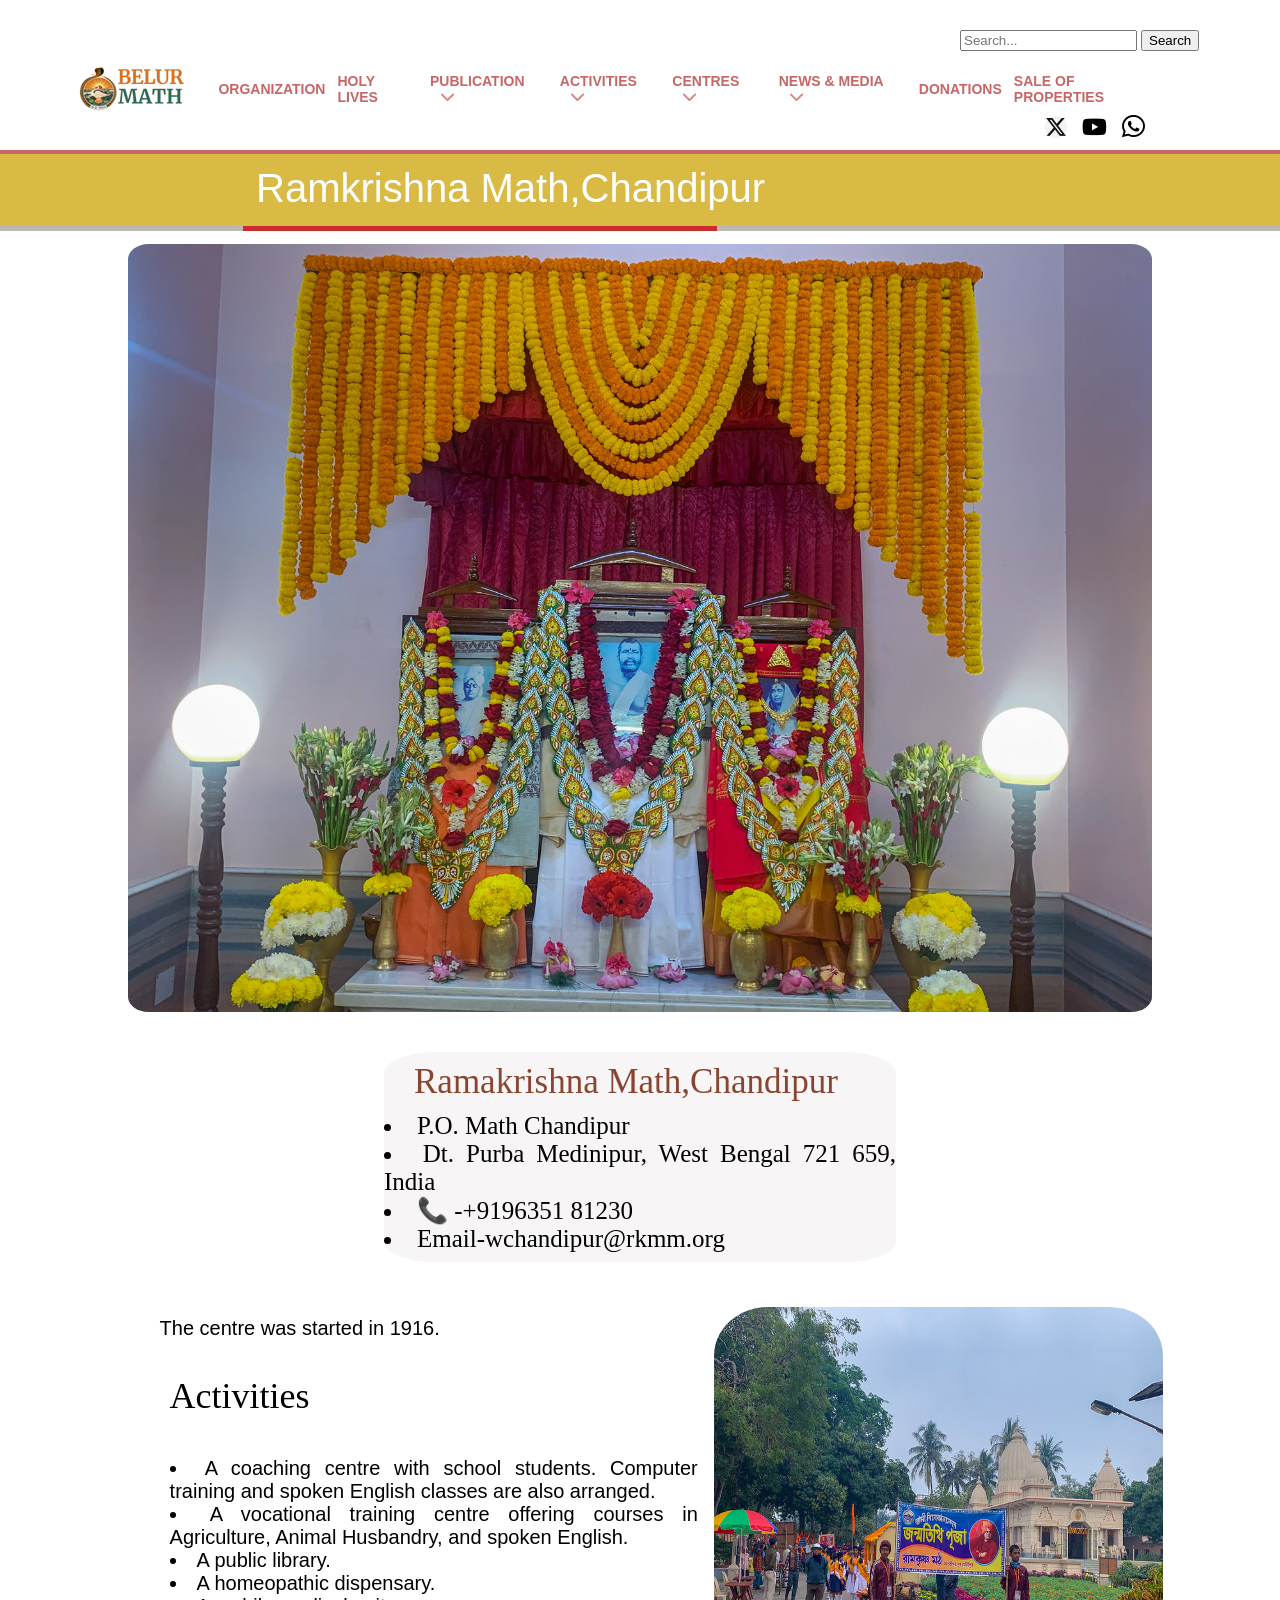
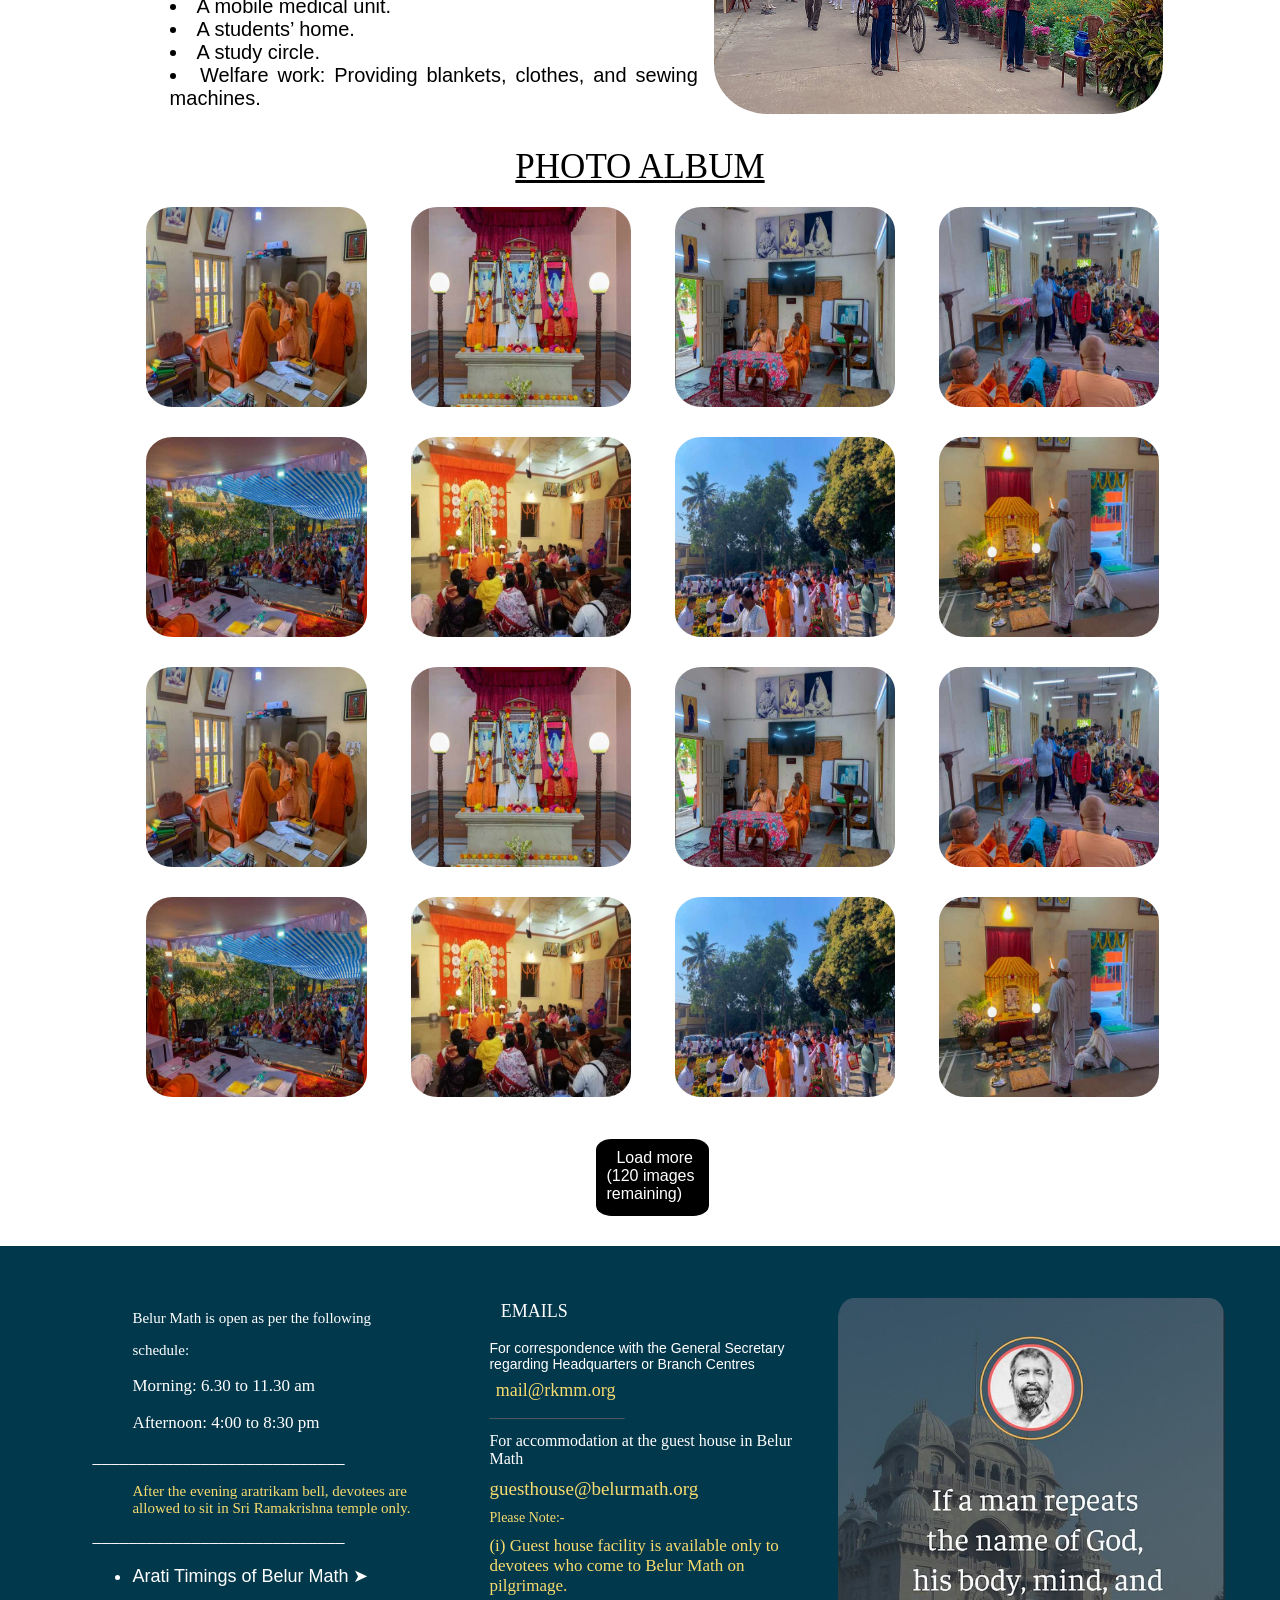
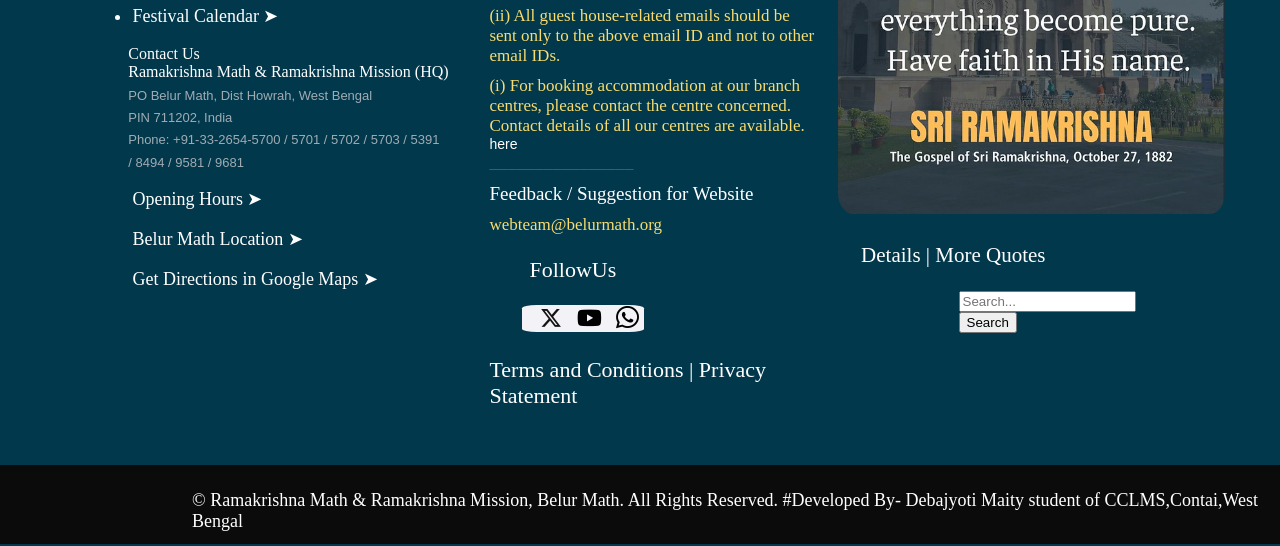
<file: index.html>
<html >
<head>
    <meta charset="UTF-8">
    <meta name="viewport" content="width=device-width, initial-scale=1.0">
    <title>CHANDIPUR RAMKRISHNA MATH </title>
    <link rel="stylesheet" href="css/CRN.css">
    <link rel="stylesheet" href="https://cdn-uicons.flaticon.com/uicons-brands/css/uicons-brands.css">  
    <link rel="stylesheet" href="https://cdnjs.cloudflare.com/ajax/libs/font-awesome/6.5.0/css/all.min.css">
   <link rel="apple-touch-icon" href="images/optimized_53195289169_33f09c463d_c-1-_540x540.jpg">
    <link rel="icon" type="png/image" href="images/optimized_53195289169_33f09c463d_c-1-_540x540.jpg">
</head>
<body>
     <div class="sr">
        <form action="/search" method="get">
  <input type="search" id="site-search" name="q" placeholder="Search...">
  <button type="submit">Search</button>
  </form>
  </div>
    <div class="menu">
    <div class="image">
        <img src="images/belur math.png" alt="load">
    </div>
    <div class="l">
        <a href=""><div class="or" style="margin-top: 17.6px;"><b>ORGANIZATION</b></div></a>
        <a href="HOLY LIVES.html"><div class="or" style="margin-top: 17.9px;"><b>HOLY LIVES</b></div></a>
        <div class="dropdown">
            <a href=""><div class="or" style="margin-top: 17px;"><b>PUBLICATION</b><i class="fa fa-chevron-down"></i></div></a>
            <div class="dropdown-content">
                <a href="">Publication Site ></a>
                <a href="">About Our Publications</a>
                <a href="Online Reading.html" target="_blank">Online Reading</a>
                <a href="Speach Cikago.html">Swami Vivekananda's Speeches at Chicago</a>
                <a href="">Chicago Lectures</a>
                <a href="">Videos on Swami Vivekananda</a>
                <a href="">Download Photos</a>
            </div>
        </div>
        
        <div class="dropdown1">
            <a href=""><div class="or" style="margin-top: 17px;"><b>ACTIVITIES</b><i class="fa fa-chevron-down"></i></div></a>
            <div class="dropdown-content1">
                <a href="">Service as a way of life</a>
                <a href="">Activities Report</a>
                <a href="Education Service.html">Educational Services</a>
                <a href="">Medical Services</a>
                <a href="">Service to the Tribal people</a>
                <a href="">Relife Activities of Ramkrishna Mission</a>
                <a href="">Gadadhar Abhyudaya Prakalap</a>
                <a href="">Durga puja at Belur Math </a>
                <a href="">Welfare Services by Belur Math</a>
                <a href="">Pallimangal at Belur Math</a>
                <a href="">Vivekananda Veda Vidyalaya</a>
            </div>
        </div>
        <div class="dropdown2">
            <a href=""><div class="or" style="margin-top: 17px;"><b>CENTRES </b><i class="fa fa-chevron-down"></i></div></a>
            <div class="dropdown-content2">
                <a href="contact details.html">Contact Details</a>
                <a href="">Institution in India  > 
                
                     </a>
                <a href=""> Institutions outside India</a>
            </div>
        </div>
       <div class="dropdown1">
         <a href=""><div class="or" style="margin-top: 17px;"><b>NEWS & MEDIA</b><i class="fa fa-chevron-down"></i></div></a>
         <div class="dropdown-content1">
          <a href="">Media Gallery</a>   
          <a href="">Videos on Swami Vivekananda</a>
          <a href="">Documentaries</a>
          <a href="">Relief Services</a>
          <a href="">News Bulletins</a>
          <a href="">News: Branch Centres</a>
          <a href="">Speeches</a>
          <a href="">Aratrikam</a>
          <a href="">YouTube Channel</a>
          <a href="">Fact Check and Clarifications</a>
          <a href="">Notice for Employees New</a>
        </div>
    </div>
    <a href="donation.html"><div class="or" style="margin-top: 17px;"><b>DONATIONS</b></div></a>
    <a href="Sales & properties.html"><div class="or" style="margin-top: 17px;"><b>SALE OF PROPERTIES</b></div></a>
    </div>
  </div>
  <div class="sm">
    <a class="fb" href="https://www.facebook.com/share/1BeQA91g7X/?mibextid=wwXIfr">
        <i class="fi fi-brands-facebook"></i></a>
    <a href="https://x.com/YourHandle" target="_blank">
  <i class="fab fa-x-twitter"></i>
    <a class="yt" href="https://www.youtube.com/channel/UC9n8sXo2l7mLh1v5Zt3zjQ">
        <i class="fab fa-youtube" ></i></a>
        <a class="wa" href="https://www.whatsapp.com/channel/0029Va9ckpTKWEKzy5qXcE2x">
            <i class="fa-brands fa-whatsapp"></i></a>
  </div>
  

   </div>
  <div class="up"></div>
  <div class="cn">Ramkrishna Math,Chandipur</div>
  <div class="br">
    <div class="re"></div>
  </div>
    <img class="ram" src="images/ramkrishna copy.jpg"  alt="load">
  <div class="ad">
    <div class="rm"> Ramakrishna Math,Chandipur</div>
<li>P.O. Math Chandipur</li>
 <li>Dt. Purba Medinipur, West Bengal 721
659, India</li>
<li> 📞 -+9196351 81230</li>
         <li>Email-wchandipur@rkmm.org</li>
  </div>


  <div class="act">
    <div class="cap">
        <div class="op">The centre was started in 1916.</div>
        <div class="as">Activities</div>
        <div class="asa">
            <li> A coaching centre with school students. Computer training and spoken English classes are also arranged.</li>
            <li> A vocational training centre offering courses in Agriculture, Animal Husbandry, and spoken English.</li>
<li> A public library.</li>
<li> A homeopathic dispensary.</li>
<li> A mobile medical unit.</li>
<li> A students’ home.</li>
<li> A study circle.</li>
<li>Welfare work: Providing blankets, clothes, and sewing machines.</li></div>
</div> 

 <div class="side">
      <img class="side1" src="images/ramkrishna kaj copy.jpg"  alt="load">  
</div>
  </div> 
  <div class="pa"> <u>PHOTO ALBUM</u></div>
  <div class="photos">
    <div class="b">
        <div class="b1">
            <img class="b2" src="images/4.php.jpeg" alt="">
        </div>
        <div class="b1">
            <img class="b2" src="images/timthumb.jpeg" alt="">
        </div>
        <div class="b1">
            <img class="b2" src="images/7 copy.jpeg" alt="">
        </div>
        <div class="b1">
            <img class="b2" src="images/8 copy.jpeg" alt="">
        </div>

          </div>
    <div class="b">
        <div class="b1">
            <img class="b2" src="images/9.jpeg" alt="">
        </div>
        <div class="b1">
            <img class="b2" src="images/13 copy.jpeg" alt="">
        </div>
        <div class="b1">
            <img class="b2" src="images/14 copy.jpeg" alt="">
        </div>
        <div class="b1">
            <img class="b2" src="images/15 copy.jpeg" alt="">
        </div>
    </div>

     <div class="photos">
    <div class="b">
        <div class="b1">
            <img class="b2" src="images/4.php.jpeg" alt="">
        </div>
        <div class="b1">
            <img class="b2" src="images/timthumb.jpeg" alt="">
        </div>
        <div class="b1">
            <img class="b2" src="images/7 copy.jpeg" alt="">
        </div>
        <div class="b1">
            <img class="b2" src="images/8 copy.jpeg" alt="">
        </div>

          </div>
    <div class="b">
        <div class="b1">
            <img class="b2" src="images/9.jpeg" alt="">
        </div>
        <div class="b1">
            <img class="b2" src="images/13 copy.jpeg" alt="">
        </div>
        <div class="b1">
            <img class="b2" src="images/14 copy.jpeg" alt="">
        </div>
        <div class="b1">
            <img class="b2" src="images/15 copy.jpeg" alt="">
        </div>
    </div>
      <div class="pad">
        <a class="pad1" href="">Load more 
            (120 images remaining)</a>
    </div>
     </div>
     </div>




   <footer>
    <div class="upper">
       <div class="upper1">
        <div class="box1">
            <ul>Belur Math is open as per the following </ul>
            <ul>schedule:</ul>
            <ul class="ma">Morning: 6.30 to 11.30 am</ul>
             <ol class="ma">Afternoon: 4:00 to 8:30 pm</ol>
        </div>
        <div class="dasbar">____________________________</div>
        <div class="box1a">
          <ol> After the evening aratrikam bell, devotees are allowed to sit in Sri Ramakrishna temple only.</ol>
        </div>
        <div class="dasbar">____________________________</div>
        <ul> <li><a  href="" class="avt" >Arati Timings of Belur Math ➤</a></li> </ul>   
         <ul><li>Festival Calendar ➤</li></ul>   
         <div class="cs">Contact Us</div>
           <div class="cs">Ramakrishna Math & Ramakrishna Mission (HQ)</div>
           <div class="po">PO Belur Math, Dist Howrah, West Bengal</div>
           <div class="po">PIN 711202, India</div>
           <div class="po">Phone: +91-33-2654-5700 / 5701 / 5702 / 5703 / 5391</div>
           <div class="po">/ 8494 / 9581 / 9681</div>
           <ul>Opening Hours ➤</ul>
           <ul>Belur Math Location ➤</ul>
           <ul>Get Directions in Google Maps ➤</ul>
    </div> 
       <div class="upper2">
        <ul class="l2">EMAILS</ul>
        <div class="l1">For correspondence with the General Secretary regarding Headquarters or Branch Centres
        </div>
        <div class="l3">mail@rkmm.org</div>
        <div class="da">_______________</div>
        <div class="l4">For accommodation at the guest house in Belur Math</div>
        <div class="l5">guesthouse@belurmath.org</div>
        <div class="pl">Please Note:-</div>
        <div class="pl1">(i) Guest house facility is available only to devotees who come to Belur Math on pilgrimage.</div>
        <div class="pl1">(ii) All guest house-related emails should be sent only to the above email ID and not to other email
         IDs.
       </div>
        <div class="pl1">(i) For booking accommodation at our branch centres, please contact the centre concerned.
Contact details of all our centres are available.
           <a href="" class="pl2">here</a>
       </div>
       <div class="da">________________</div>
       <div class="fs">Feedback / Suggestion for Website</div>
       <div class="fs1">webteam@belurmath.org</div>
       <div class="fu"><ul>FollowUs</ul></div>
        <div class="sm1">
    <a class="fb" href="https://www.facebook.com/share/1BeQA91g7X/?mibextid=wwXIfr">
        <i class="fi fi-brands-facebook"></i></a>
    <a href="https://x.com/YourHandle" target="_blank">
  <i class="fab fa-x-twitter"></i>
    <a class="yt" href="https://www.youtube.com/channel/UC9n8sXo2l7mLh1v5Zt3zjQ">
        <i class="fab fa-youtube" ></i></a>
         <a class="wa" href="https://www.whatsapp.com/channel/0029Va9ckpTKWEKzy5qXcE2x">
            <i class="fa-brands fa-whatsapp"></i></a>
  </div>
    <div class="tr">Terms and Conditions | Privacy Statement</div>
       </div>
       <div class="upper3">
        <div class="box3">
            <img class="box2" src="images/55271211824_0317d7b5c2_c.jpg" alt="load">
            <div class="dm">Details | More Quotes</div>
<div class="sr1">
        <form action="/search" method="get">
  <input type="search" id="site-search" name="q" placeholder="Search...">
  <button type="submit">Search</button>
  </div>
             
        </div>
        
       </div>
    </div>

    <div class="down">© Ramakrishna Math & Ramakrishna Mission, Belur Math. All Rights Reserved. #Developed By- Debajyoti Maity student of CCLMS,Contai,West Bengal
        
    </div>
  </footer>
  </body>
</html>
</file>
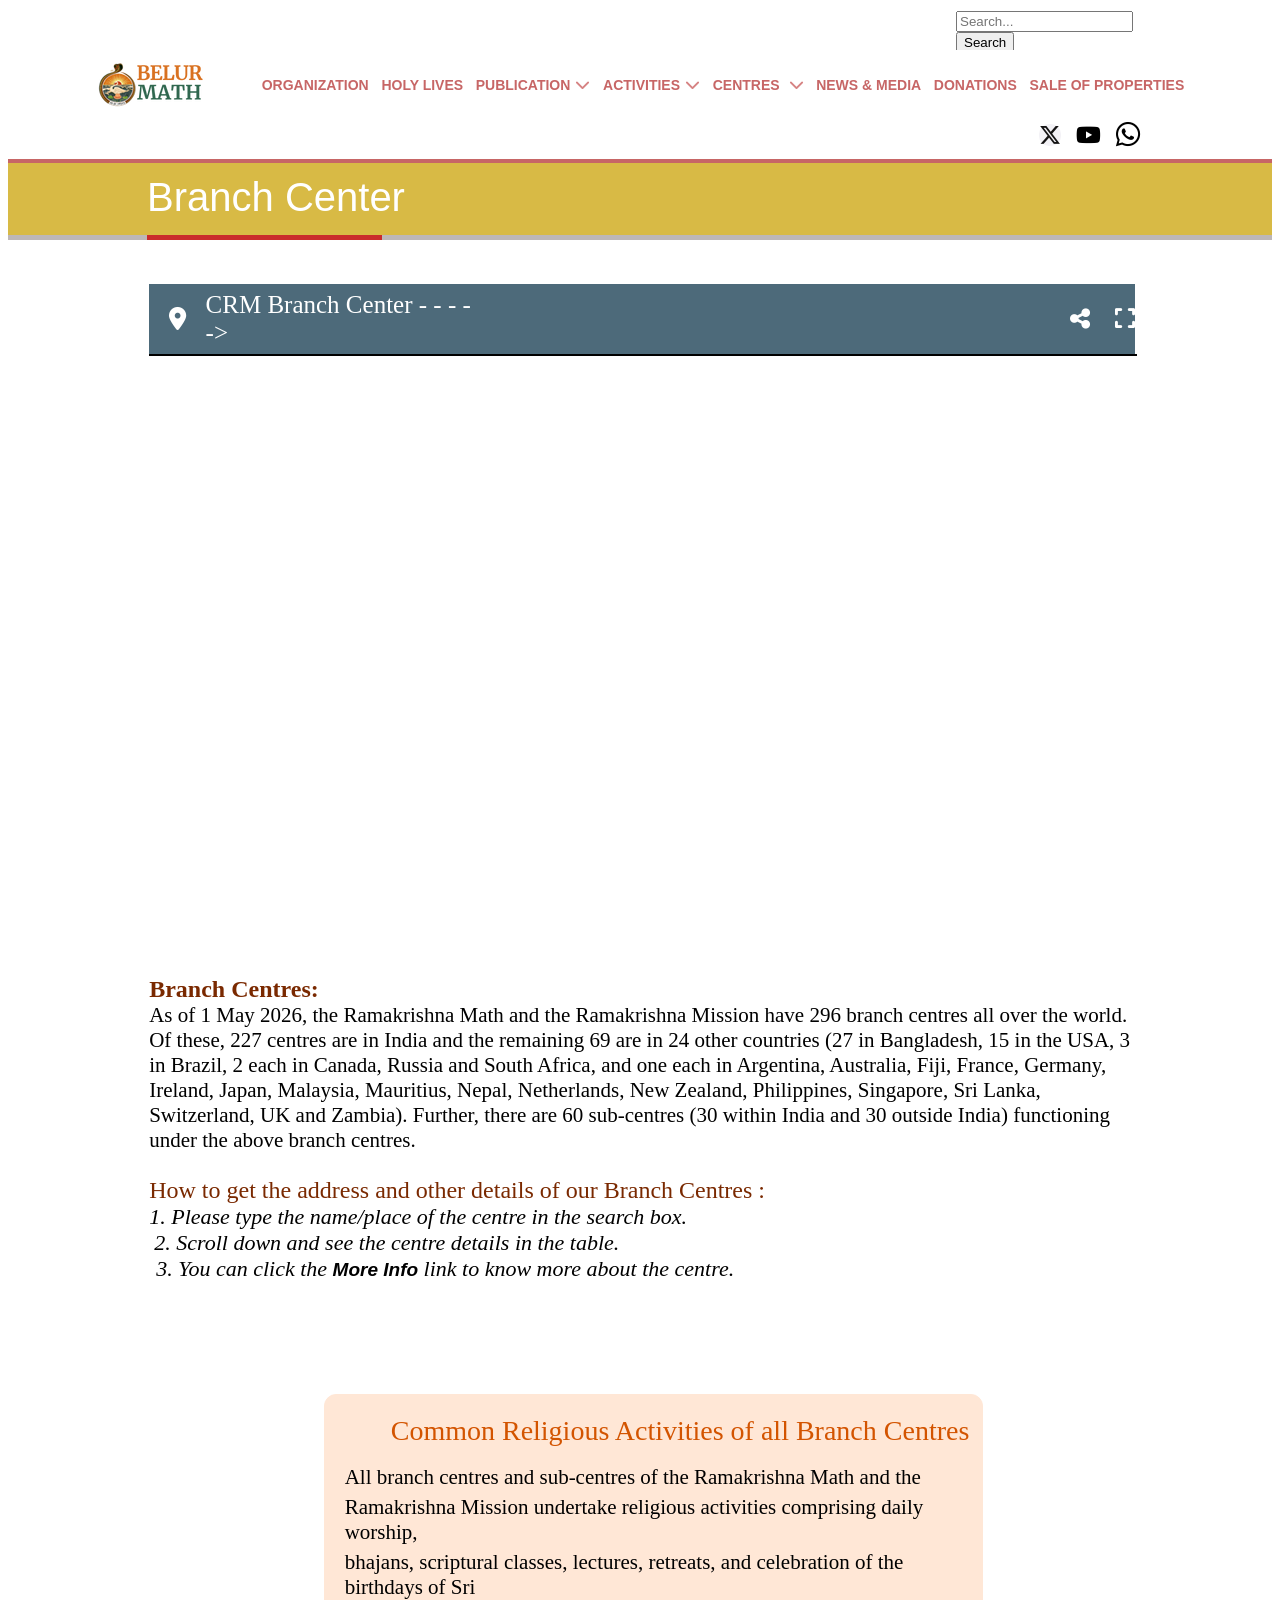
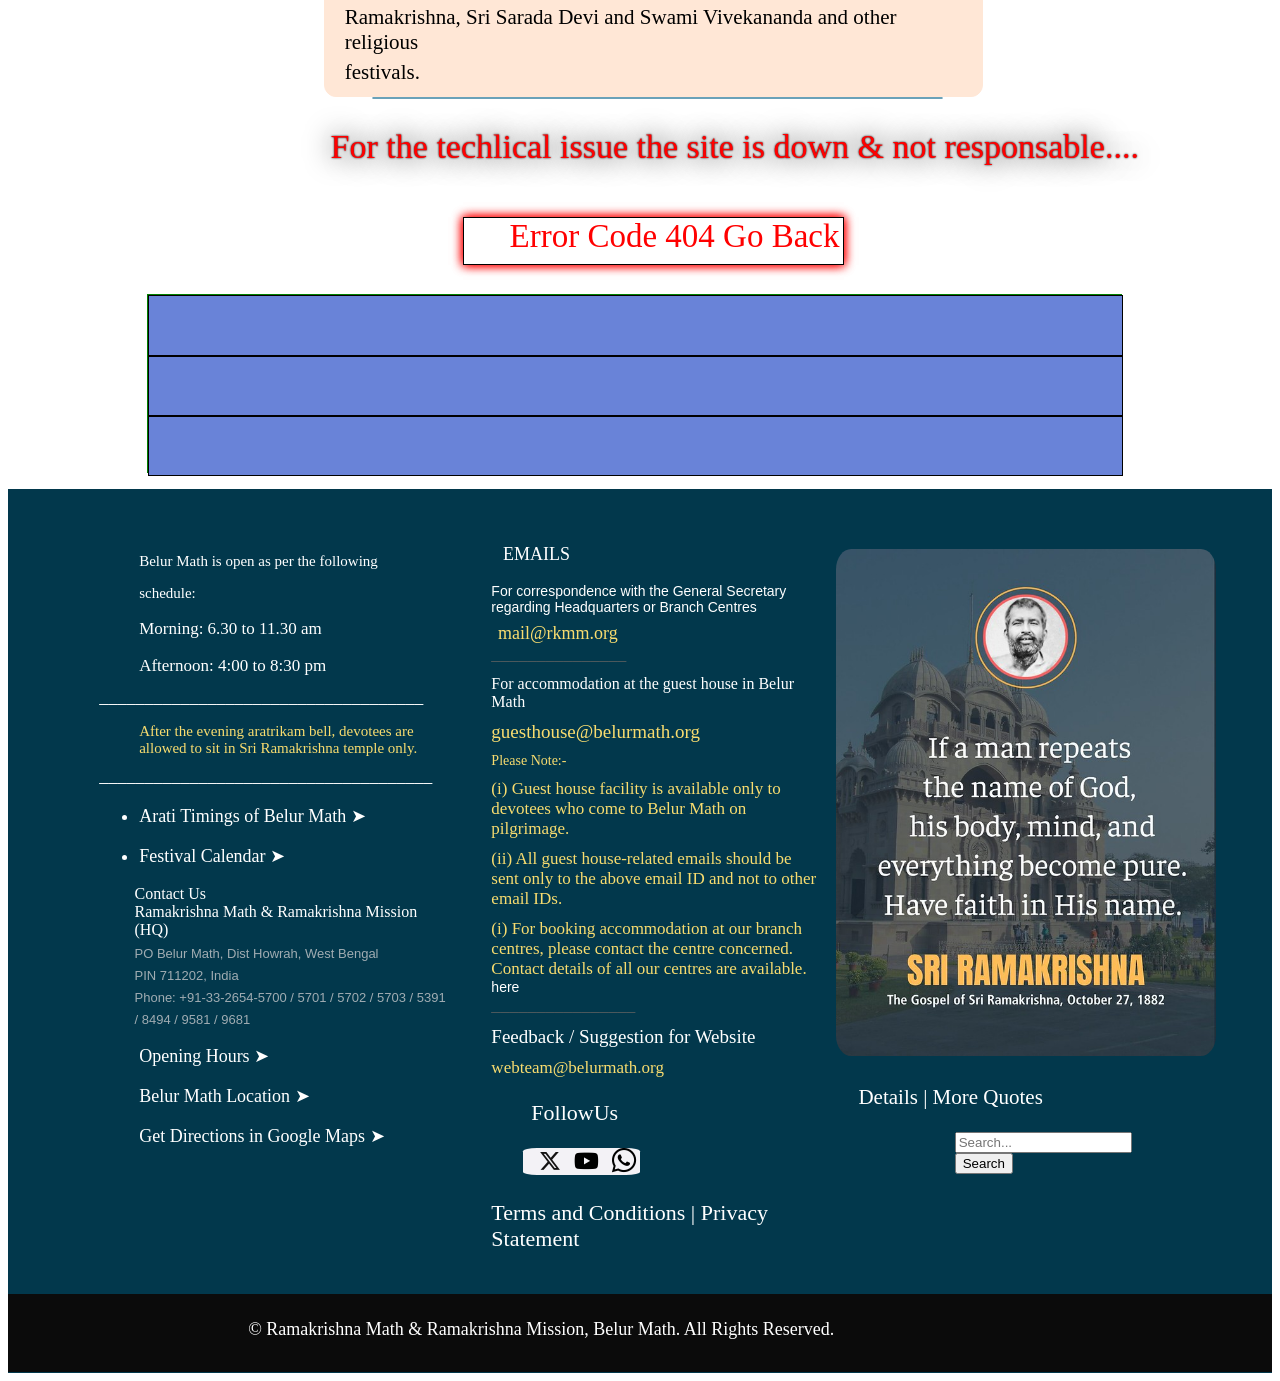
<file: contact details.html>
<html >
<head>
    <title>Branch Center</title>
    <link rel="stylesheet" href="css/contact details.css">
    <link rel="stylesheet" href="https://cdn-uicons.flaticon.com/uicons-brands/css/uicons-brands.css">  
    <link rel="stylesheet" href="https://cdnjs.cloudflare.com/ajax/libs/font-awesome/6.5.0/css/all.min.css">

</head>
<body>
     <div class="sr">
        <form action="/search" method="get">
  <input type="search" id="site-search" name="q" placeholder="Search...">
  <button type="submit">Search</button>
  </div>
    <div class="menu">
    <div class="image">
        <img src="images/belur math.png" alt="load">
    </div>
    <div class="l">
        <a href=""><div class="or"><b>ORGANIZATION</b></div></a>
        <a href="HOLY LIVES.html"><div class="or"><b>HOLY LIVES</b></div></a>
        <div class="dropdown">
            <a href=""><div class="or"><b>PUBLICATION</b><i class="fa fa-chevron-down"></i></div></a>
            <div class="dropdown-content">
                <!-- <a href="">NOT READY TO REVILE</a> -->
                <!-- <a href="">BOOKS</a> -->
                <!-- <a href="">Magazines</a> -->
            </div>
        </div>
        <div class="dropdown1">
            <a href=""><div class="or"><b>ACTIVITIES</b><i class="fa fa-chevron-down"></i></div></a>
            <div class="dropdown-content1">
                <a href="">Service as a way of life</a>
                <a href="">Activities Report</a>
                <a href="">Educational Services</a>
                <a href="">Medical Services</a>
                <a href="">Service to the Tribal people</a>
                <a href="">Relife Activities of Ramkrishna Mission</a>
                <a href="">Gadadhar Abhyudaya Prakalap</a>
                <a href="">Durga puja at Belur Math </a>
                <a href="">Welfare Services by Belur Math</a>
                <a href="">Pallimangal at Belur Math</a>
                <a href="">Vivekananda Veda Vidyalaya</a>
            </div>
        </div>
        <div class="dropdown">
            <a href=""><div class="or"><b>CENTRES </b><i class="fa fa-chevron-down"></i></div></a>
            <div class="dropdown-content">
                <a href="">Contact Details</a>
                <a href="">Institution in India </a>
                <a href=""> Institutions outside India</a>
            </div>
        </div>
        <a href=""><div class="or"><b>NEWS & MEDIA</b></div></a>
        <a href="donation.html"><div class="or"><b>DONATIONS</b></div></a>
        <a href=""><div class="or"><b>SALE OF PROPERTIES</b></div></a>
    </div>
  </div>
  <div class="sm">
    <a class="fb" href="https://www.facebook.com/share/1BeQA91g7X/?mibextid=wwXIfr" class="fbx">
        <i class="fi fi-brands-facebook"></i></a>
    <a href="https://x.com/YourHandle" target="_blank">
  <i class="fab fa-x-twitter"></i>
    <a class="yt" href="https://www.youtube.com/channel/UC9n8sXo2l7mLh1v5Zt3zjQ">
        <i class="fab fa-youtube" ></i></a>
         <a class="wa" href="https://www.whatsapp.com/channel/0029Va9ckpTKWEKzy5qXcE2x">
            <i class="fa-brands fa-whatsapp"></i></a>
  </div>
  <div class="up"></div>
  <div class="cn">
    <div class="cn1">Branch Center</div>
  </div>
  <div class="br">
    <div class="re"></div>
  </div>
    <div class="a0">
      <div class="a02"><i class="fa-solid fa-location-dot"></i></div>
      <div class="a01">CRM Branch Center - - - - ->  </div>
    <div class="share"><a href=""><i class="fa-solid fa-share-nodes"></i></a></i></div>
    <div class="zoom"><a href=""><i class="fa-solid fa-expand"></i></a></div>

    </div>
    <div class="a2"></div>
  <div class="a">
    <div class="a1"><iframe class="a1im" src="https://www.google.com/maps/embed?pb=!1m18!1m12!1m3!1d3696.920279458366!2d87.85629899999999!3d22.0908613!2m3!1f0!2f0!3f0!3m2!1i1024!2i768!4f13.1!3m3!1m2!1s0x3a02e9d7b38742b9%3A0xd74324bfa9fd12c6!2sRamakrishna%20Math%20Chandipur!5e0!3m2!1sen!2sin!4v1781347745356!5m2!1sen!2sin" width="600" height="450" style="border:0;" allowfullscreen="" loading="lazy" referrerpolicy="no-referrer-when-downgrade"></iframe></div>
  </div>
  <div class="bc">
    <div class="bcmain">
      <div class="bc1"><b>Branch Centres:</b></div>
      <div class="bc2">
        As of 1 May 2026, the Ramakrishna Math and the Ramakrishna Mission have 296 branch centres all over the world. Of these, 227 centres are in India and the remaining 69 are in 24 other countries (27 in Bangladesh, 15 in the USA, 3 in Brazil, 2 each in Canada, Russia and South Africa, and one each in Argentina, Australia, Fiji, France, Germany, Ireland, Japan, Malaysia, Mauritius, Nepal, Netherlands, New Zealand, Philippines, Singapore, Sri Lanka, Switzerland, UK and Zambia). Further, there are 60 sub-centres (30 within India and 30 outside India) functioning under the above branch centres.
      </div>
    </div>
    <div class="htd">
      <div class="bc1a">How to get the address and other details of our Branch Centres :
      </div>
      <div class="htd1">
        <div class="htd1l">
          <i>1. Please type the name/place of the centre in the search box.</i>
        </div>
        <div class="htd2l">
          <i>2. Scroll down and see the centre details in the table.</i>
        </div>
        <div class="htd3l">
         <i>3. You can click the <span><a href="" class="spa1"><b>More Info</b></a></span> link to know more about the centre.</i>
        </div>
      </div>
    </div>
  </div>


  <div class="cra">
    <div class="cra1">Common Religious Activities of all Branch Centres</div>
    <div class="cra2">
      <div class="cra3">
        All branch centres and sub-centres of the Ramakrishna Math and the
      </div>
      <div class="cra4">Ramakrishna Mission undertake religious activities comprising daily worship,</div>
      <div class="cra4">bhajans, scriptural classes, lectures, retreats, and celebration of the birthdays of Sri</div>
      <div class="cra4">Ramakrishna, Sri Sarada Devi and Swami Vivekananda and other religious</div>
      <div class="cra4">festivals.</div>
    </div>
  </div>
  <div class="cra-pd"></div>
  <div class="rr">
    <div class="rr1">
      For the techlical issue the site is down & not responsable....
    </div>
  </div>
  <div class="mi">
    <div class="mi2">Error Code 404 Go Back</div>
    <div class="mi-pad"></div>
  </div>
  <div class="mi-list">
    <div class="mil1"></div>
    <div class="mil2"></div>
    <div class="mil3"></div>
  </div>


    
  
  
  




  <footer>
    <div class="upper">
       <div class="upper1">
        <div class="box1">
            <ul>Belur Math is open as per the following </ul>
            <ul>schedule:</ul>
            <ul class="ma">Morning: 6.30 to 11.30 am</ul>
             <ol class="ma">Afternoon: 4:00 to 8:30 pm</ol>
        </div>
        <div class="dasbar">____________________________________</div>
        <div class="box1a">
          <ol> After the evening aratrikam bell, devotees are allowed to sit in Sri Ramakrishna temple only.</ol>
        </div>
        _____________________________________
        <ul> <li>Arati Timings of Belur Math ➤</li> </ul>   
         <ul><li>Festival Calendar ➤</li></ul>   
         <div class="cs">Contact Us</div>
           <div class="cs">Ramakrishna Math & Ramakrishna Mission (HQ)</div>
           <div class="po">PO Belur Math, Dist Howrah, West Bengal</div>
           <div class="po">PIN 711202, India</div>
           <div class="po">Phone: +91-33-2654-5700 / 5701 / 5702 / 5703 / 5391</div>
           <div class="po">/ 8494 / 9581 / 9681</div>
           <ul>Opening Hours ➤</ul>
           <ul>Belur Math Location ➤</ul>
           <ul>Get Directions in Google Maps ➤</ul>
    </div> 
       <div class="upper2">
        <ul class="l2">EMAILS</ul>
        <div class="l1">For correspondence with the General Secretary regarding Headquarters or Branch Centres
        </div>
        <div class="l3">mail@rkmm.org</div>
        <div class="da">_______________</div>
        <div class="l4">For accommodation at the guest house in Belur Math</div>
        <div class="l5">guesthouse@belurmath.org</div>
        <div class="pl">Please Note:-</div>
        <div class="pl1">(i) Guest house facility is available only to devotees who come to Belur Math on pilgrimage.</div>
        <div class="pl1">(ii) All guest house-related emails should be sent only to the above email ID and not to other email
         IDs.
       </div>
        <div class="pl1">(i) For booking accommodation at our branch centres, please contact the centre concerned.
Contact details of all our centres are available.
           <a href="" class="pl2">here</a>
       </div>
       <div class="da">________________</div>
       <div class="fs">Feedback / Suggestion for Website</div>
       <div class="fs1">webteam@belurmath.org</div>
       <div class="fu"><ul>FollowUs</ul></div>
                                   <div class="sm1">
    <a class="fb" href="https://www.facebook.com/share/1BeQA91g7X/?mibextid=wwXIfr">
        <i class="fi fi-brands-facebook"></i></a>
    <a class="xhan" href="https://x.com/YourHandle" target="_blank">
  <i class="fab fa-x-twitter"></i>
    <a class="yt" href="https://www.youtube.com/channel/UC9n8sXo2l7mLh1v5Zt3zjQ">
        <i class="fab fa-youtube" ></i></a>
        <a class="wa" href="https://www.whatsapp.com/channel/0029Va9ckpTKWEKzy5qXcE2x">
            <i class="fa-brands fa-whatsapp"></i></a>
  </div>
    <div class="tr">Terms and Conditions | Privacy Statement</div>
       </div>
       <div class="upper3">
        <div class="box3">
            <img class="box2" src="images/55271211824_0317d7b5c2_c.jpg" alt="load">
            <div class="dm">Details | More Quotes</div>
<div class="sr1">
        <form action="/search" method="get">
  <input type="search" id="site-search" name="q" placeholder="Search...">
  <button type="submit">Search</button>
  </div>
             
        </div>
        
       </div>
    </div>

    <div class="down">© Ramakrishna Math & Ramakrishna Mission, Belur Math. All Rights Reserved.
        
    </div>
  </footer>
  </body>
</html>
</file>
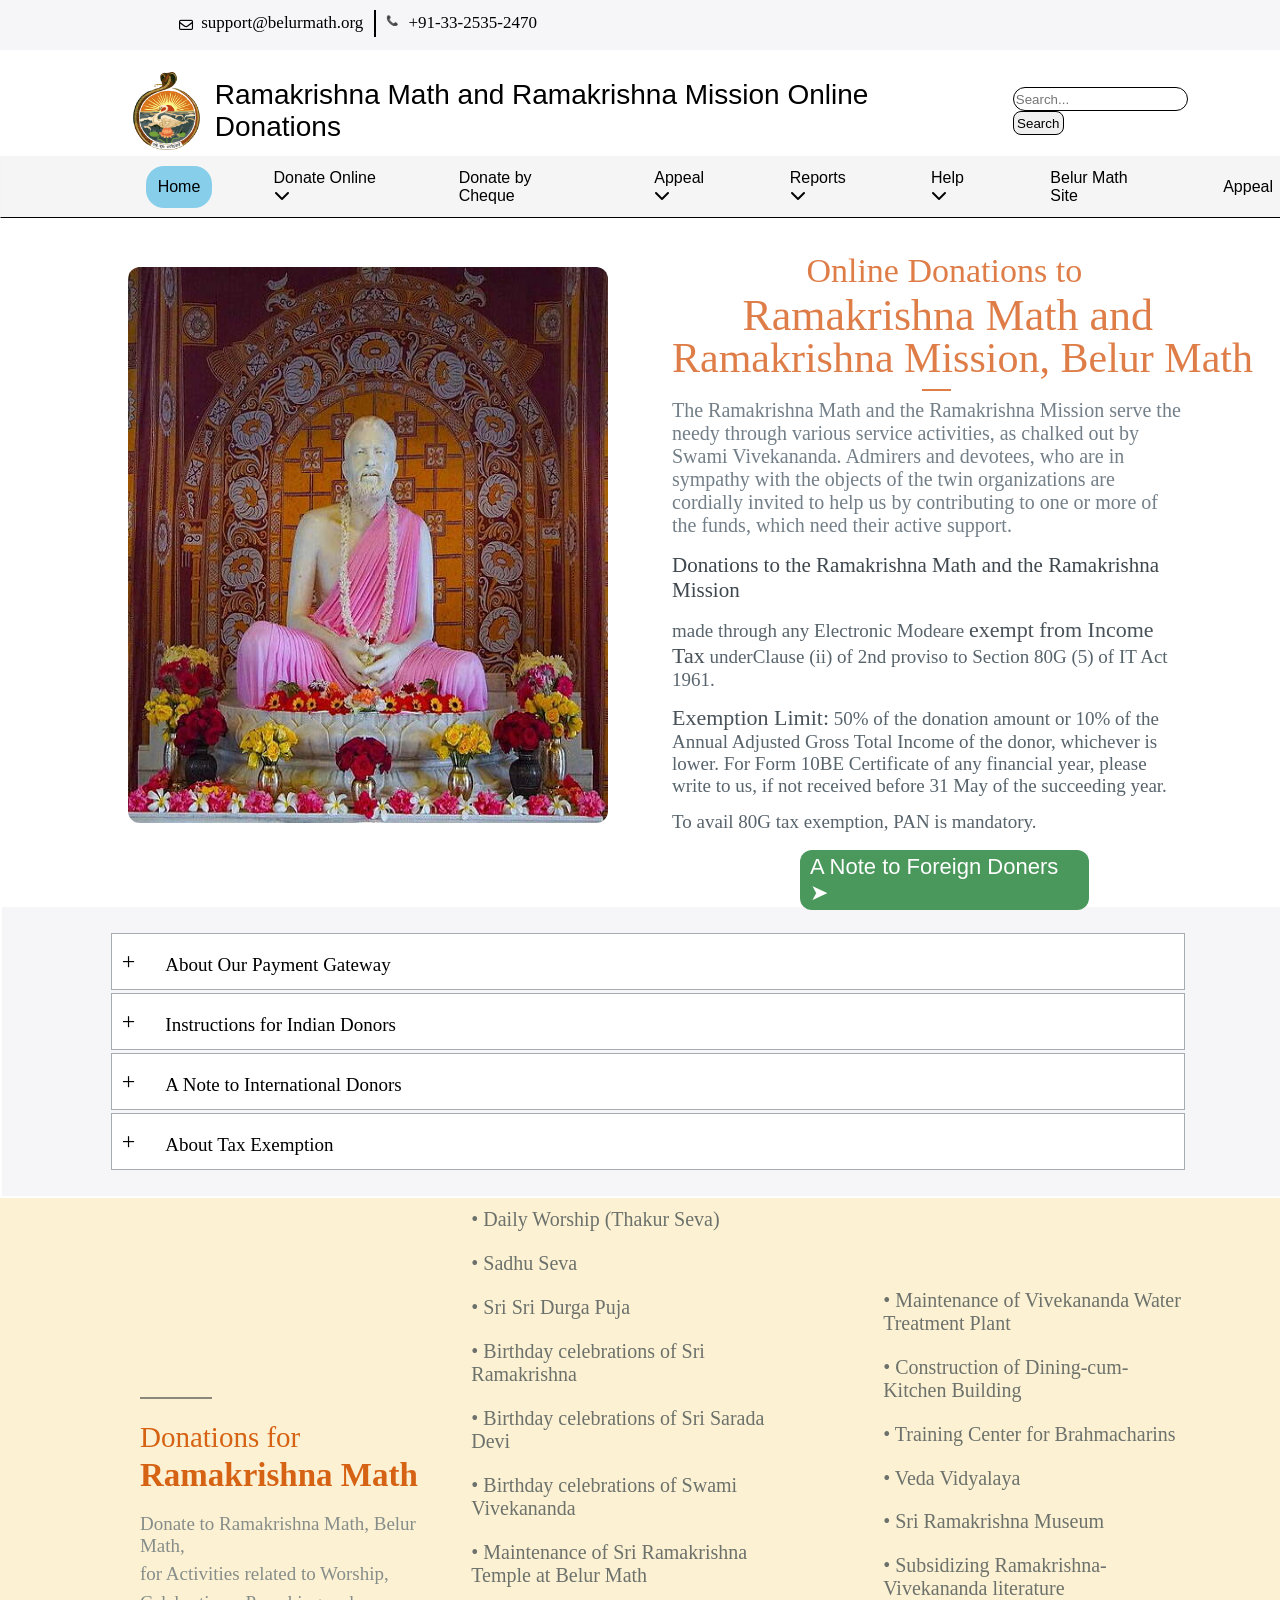
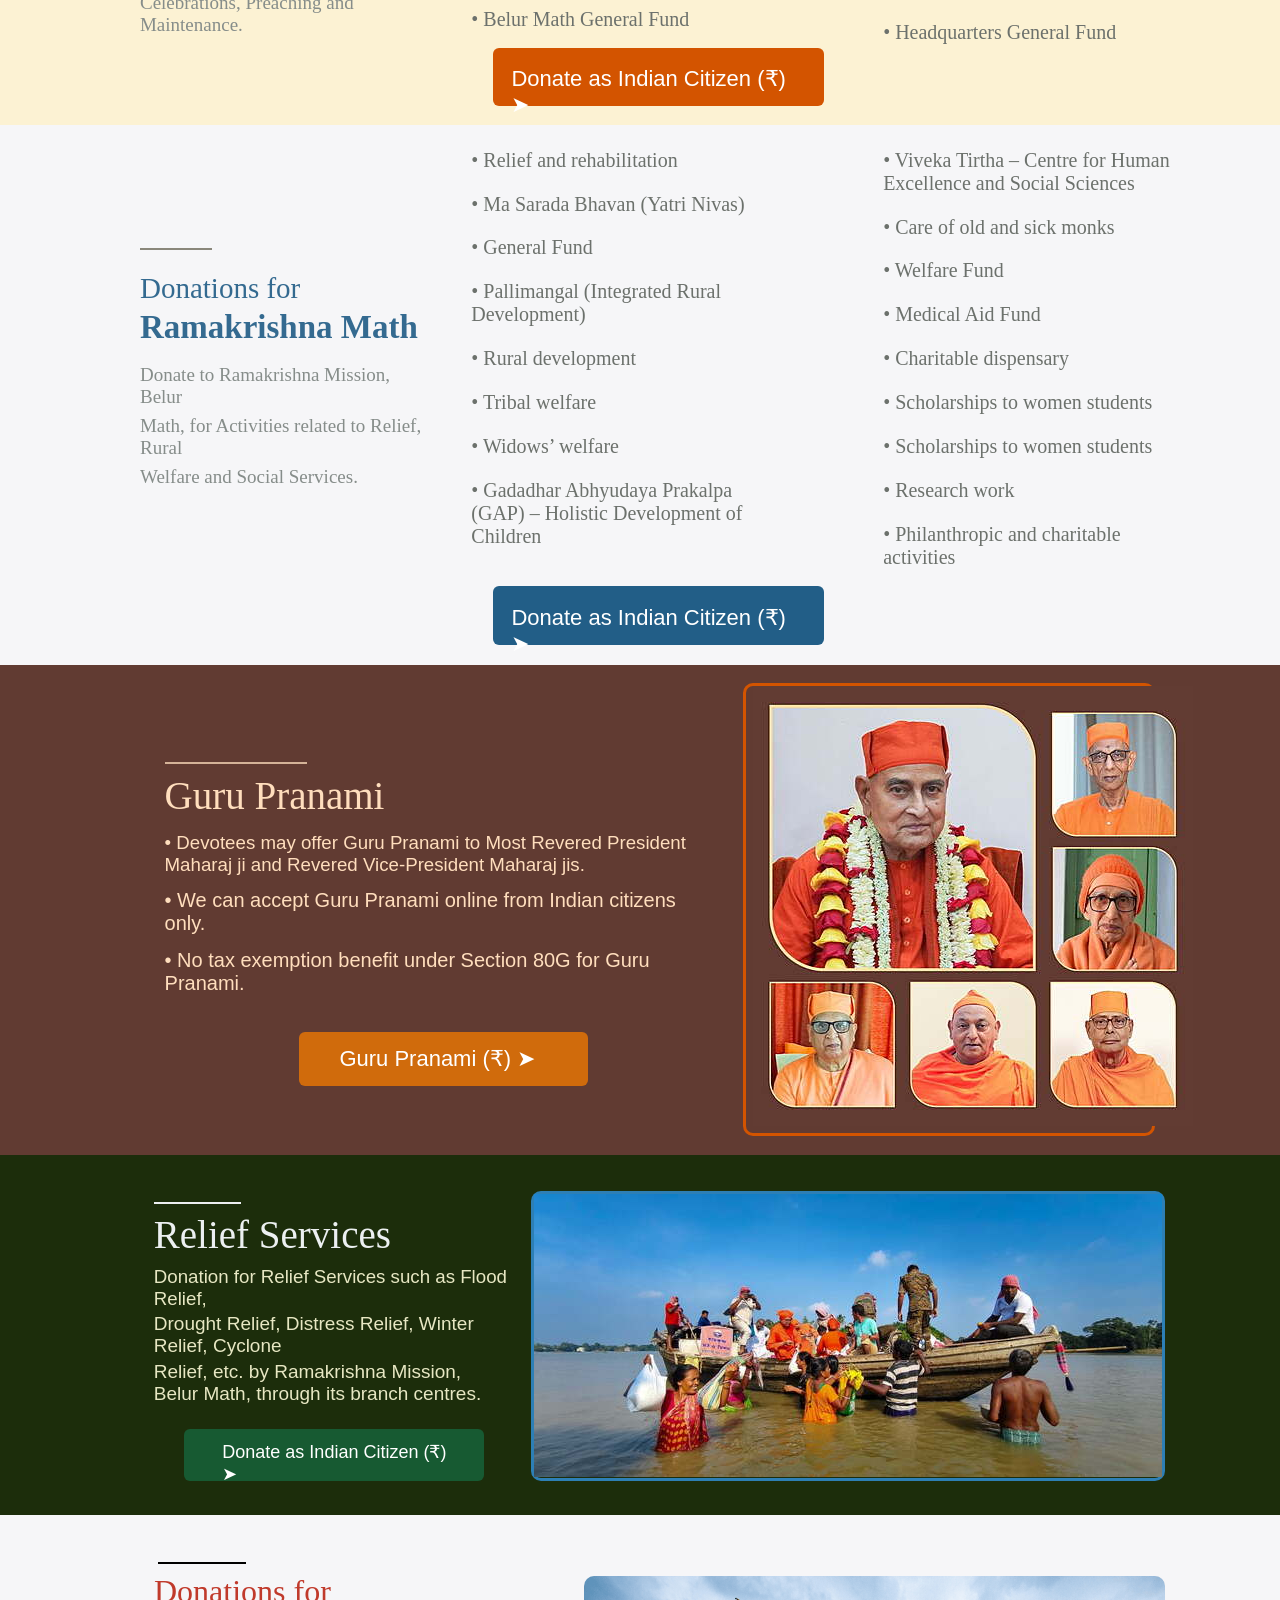
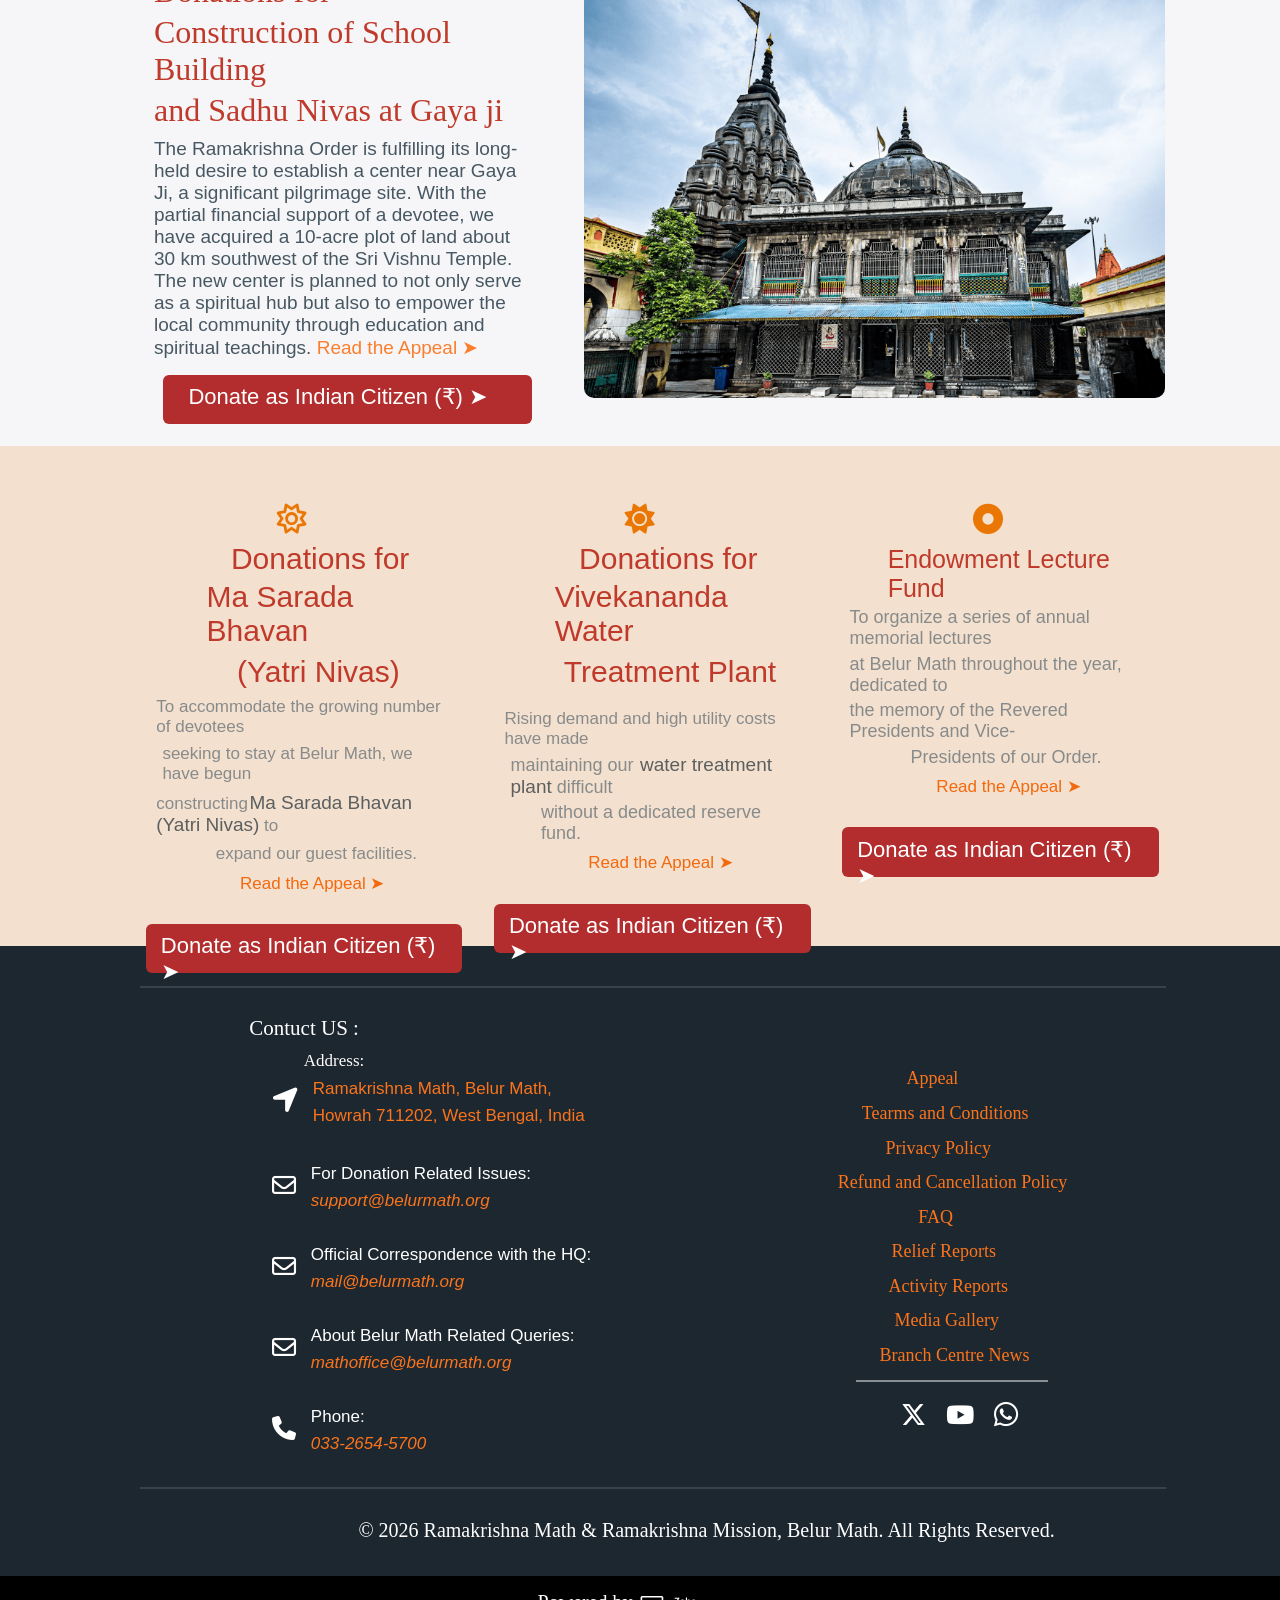
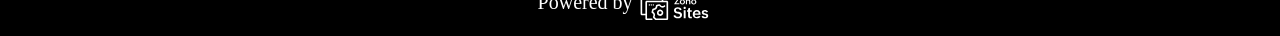
<file: donation.html>
<!DOCTYPE html>
<html lang="en">
<head>
    <meta charset="UTF-8">
    <meta name="viewport" content="width=device-width, initial-scale=1.0">
    <title>donations.belurmath.org</title>
    <link rel="stylesheet" href="css/Donations.css">
     <link rel="stylesheet" href="https://cdn-uicons.flaticon.com/uicons-brands/css/uicons-brands.css">  
    <link rel="stylesheet" href="https://cdnjs.cloudflare.com/ajax/libs/font-awesome/6.5.0/css/all.min.css">
    <link rel="stylesheet"href="https://cdnjs.cloudflare.com/ajax/libs/font-awesome/6.7.2/css/all.min.css">
    <link rel="stylesheet" href="https://fonts.googleapis.com/css2?family=Material+Symbols+Outlined:opsz,wght,FILL,GRAD@20..48,100..700,0..1,-50..200&icon_names=sunny" />
</head>
<body>
    <div class="a">
<div class="a4"><i class="fa-regular fa-envelope"></i></div>
 <div class="sbo"><a href="mailto:support@belurmath.org">support@belurmath.org</a></div>
 <div class="a1"></div>
 <div class="sbo1">
    📞  
 </div>
    <div class="sbo2"><a href="tel:+913325352470">+91-33-2535-2470</a></div>
    </div>
    <div class="b">
        <div class="image">
            <img class="rr" src="images/Ramakrishna-Mission-Logo.png" alt="lode">
        </div>
        <div class="rmr" id="Ramkrishna">Ramakrishna Math and Ramakrishna Mission Online Donations
       </div>
        <div class="sr">
            <div class="sr1">
        <form action="/search" method="get">
  <input type="search" id="site-search" name="q" placeholder="Search...">
  <button type="submit">Search</button>
  </div>
        </div>

    </div>
    <div class="c">
        <div class="c0"><a href="#Ramkrishna" class="cxx">Home</a> </div>
        <div class="c1"><a href="" class="cxx">Donate Online</a> <i class="fa fa-chevron-down"></i></div>
        <div class="c1"><a href="" class="cxx">Donate by Cheque</a></div>
        <div class="c1"><a href="" class="cxx">Appeal</a> <i class="fa fa-chevron-down"></i></div>
        <div class="c1"><a href="" class="cxx">Reports</a> <i class="fa fa-chevron-down"></i></div>
        <div class="c1"><a href="" class="cxx">Help</a> <i class="fa fa-chevron-down"></i></div>
        <div class="c1"><a href="" class="cxx">Belur Math Site</a></div>
        <div class="c1"><a href="" class="cxx">Appeal</a></div>
    </div>
    <!-- <div class="c-down"></div> -->
    <div class="d">
        <div class="d1">
            <div class="dd1">
                <img class="dd2" src="images/optimized_53195289169_33f09c463d_c-1-_540x540 (1).jpg" alt="lode">
            </div>
        </div>
        <div class="d2">
            <div class="om">Online Donations to</div>
            <div class="rma">Ramakrishna Math and </div>
            <div class="rma1">Ramakrishna Mission, Belur Math</div>
            <div class="dashbord"></div>
            <div class="box">
                The Ramakrishna Math and the Ramakrishna Mission serve the needy through various service activities, as chalked out by Swami Vivekananda. Admirers and devotees, who are in sympathy with the objects of the twin organizations are cordially invited to help us by contributing to one or more of the funds, which need their active support.
            </div>
            <div class="box2">
                Donations to the Ramakrishna Math and the Ramakrishna Mission
            </div>
            <div class="box3">
                made through any Electronic Modeare <span class="box3a">exempt from Income Tax</span> underClause (ii) of 2nd proviso to Section 80G (5) of IT Act 1961. 
            </div>
            <div class="box3">
               <span class="box3a"> Exemption Limit:</span> 50% of the donation amount or 10% of the Annual Adjusted Gross Total Income of the donor, whichever is lower.
For Form 10BE Certificate of any financial year, please write to us, if not received before 31 May of the succeeding year.
            </div>
            <div class="box3">
                To avail 80G tax exemption, PAN is mandatory.
            </div>
            <div class="nfd">
                <a href="https://support.belurmath.org/portal/en/kb/articles/a-note-to-international-donors-regarding-online-donation" class="nfd1">A Note to Foreign Doners ➤ </a>
            </div>
        </div>
    </div>
    <div class="e">
       <div class="e3">+<a href="" class="e2"> About Our Payment Gateway</a></div>
       <div class="e1">+<a href="" class="e2"> Instructions for Indian Donors</a></div>
       <div class="e1">+<a href="" class="e2"> A Note to International Donors</a></div>
       <div class="e1">+<a href="" class="e2"> About Tax Exemption</a></div>
    </div>
    <div class="drm">
        <div class="drm1">
            <div class="f"></div>
            <div class="f1">Donations for </div>
            <div class="f2"><b>Ramakrishna Math</b></div>
            <div class="ff">Donate to Ramakrishna Math, Belur Math,</div>
            <div class="ff">for Activities related to Worship,</div>
            <div class="ff">Celebrations, Preaching and Maintenance.</div>

        </div>
        <div class="drm1">
            <div class="g">
                <div class="g0"> • Daily Worship (Thakur Seva)</div>
                <div class="g1">• Sadhu Seva</div>
                <div class="g1">• Sri Sri Durga Puja</div>
                <div class="g1">• Birthday celebrations of Sri Ramakrishna</div>
                <div class="g1">• Birthday celebrations of Sri Sarada Devi</div>
                <div class="g1">• Birthday celebrations of Swami Vivekananda</div>
                <div class="g1">• Maintenance of Sri Ramakrishna Temple at Belur Math</div>
                <div class="g1">• Belur Math General Fund</div>
            </div>
            <div class="dic"><a href="" class="dica">Donate as Indian Citizen (₹) ➤</a></div>
        </div>
        <div class="drm1">
            <div class="g">
                <div class="g0">• Maintenance of Vivekananda Water Treatment Plant</div>
            <div class="g1">• Construction of Dining-cum-Kitchen Building
</div>
            <div class="g1">• Training Center for Brahmacharins </div>
            <div class="g1">• Veda Vidyalaya</div>
            <div class="g1">• Sri Ramakrishna Museum</div>
            <div class="g1">• Subsidizing Ramakrishna-Vivekananda literature</div>
            <div class="g1">• Headquarters General Fund</div>
            

        </div>
            </div>

    </div>
    <div class="drml">
        <div class="drm1">
            <div class="f"></div>
            <div class="fl1">Donations for </div>
            <div class="fl2"><b>Ramakrishna Math</b></div>
            <div class="ff">Donate to Ramakrishna Mission, Belur</div>
            <div class="ff">Math, for Activities related to Relief, Rural</div>
            <div class="ff">Welfare and Social Services.</div>

        </div>
        <div class="drm1">
            <div class="g">
                <div class="g0"> • Relief and rehabilitation</div>
                <div class="g1">• Ma Sarada Bhavan (Yatri Nivas)</div>
                <div class="g1">• General Fund</div>
                <div class="g1">• Pallimangal (Integrated Rural Development)</div>
                <div class="g1">• Rural development</div>
                <div class="g1">• Tribal welfare</div>
                <div class="g1">• Widows’ welfare</div>
                <div class="g1">• Gadadhar Abhyudaya Prakalpa (GAP) – Holistic Development of Children</div>
            </div>
            <div class="dicl"><a href="" class="dicla">Donate as Indian Citizen (₹) ➤</a></div>
        </div>
        <div class="drm1">
            <div class="g">
                <div class="g0">• Viveka Tirtha – Centre for Human Excellence and Social Sciences</div>
            <div class="g1">• Care of old and sick monks
</div>
            <div class="g1">• Welfare Fund </div>
            <div class="g1">• Medical Aid Fund</div>
            <div class="g1">• Charitable dispensary</div>
            <div class="g1">• Scholarships to women students</div>
            <div class="g1">• Scholarships to women students</div>
            <div class="g1">• Research work</div>
            <div class="g1">• Philanthropic and charitable activities</div>
        </div>
            </div>
    </div>
    <div class="h">
       <div class="hh">
        <div class="hh1">
            <div class="line"></div>
            <div class="in">
                Guru Pranami
            </div>
            <div class="i1">• Devotees may offer Guru Pranami to Most Revered President Maharaj ji and Revered Vice-President Maharaj jis.
            </div>
            <div class="i2">• We can accept Guru Pranami online from Indian citizens only.</div>
            <div class="i2">• No tax exemption benefit under Section 80G for Guru Pranami.</div>
             <div class="box7"> <a href="" class="box7a">Guru Pranami (₹) ➤</a></div>
        </div>
       
        <div class="hh2">
           <img src="images/ram1_President and Vice-Presidents of Ramakrishna Math and Ramakrishna Mission_440x440.jpg" alt="load">
        </div>
       </div> 
    </div>
    <div class="k">
        <div class="k0">
            <div class="k1">
                <div class="k1a"></div>
                <div class="ina">Relief Services</div>
                <div class="i1a">Donation for Relief Services such as Flood Relief,</div>
                <div class="i2a">Drought Relief, Distress Relief, Winter Relief, Cyclone 
                </div>
                <div class="i3a">Relief, etc. by Ramakrishna Mission, Belur Math, through its branch centres.</div>
                <div class="box7down"><a href="" class="box7down-a">Donate as Indian Citizen (₹)  ➤ </a>
                </div>
            </div>
        <div class="k2">
            <img src="images/ram2_Relief Flood_629x283.jpeg" alt="load">
        </div>
        </div>
    </div>
    <div class="m">
        <div class="m1">
            <div class="m1a">
                <div class="mx"></div>
                <div class="inax">Donations for </div>
                <div class="inax">Construction of School Building</div>
                <div class="inax">and ​Sadhu Nivas at Gaya ji​​​</div>
                <div class="inax1">
                    The Ramakrishna Order is fulfilling its long-held desire to establish a center near Gaya Ji, a significant pilgrimage site. With the partial financial support of a devotee, we have acquired a 10-acre plot of land about 30 km southwest of the Sri Vishnu Temple. The new center is planned to not only serve as a spiritual hub but also to empower the local community through education and spiritual teachings. <span><a href="" class="inax2">Read the Appeal ➤</a></span>
                </div>
                <div class="box7r"><a href="" class="box7ra">Donate as Indian Citizen (₹) ➤</a></div>
            </div>
        <div class="m1b">
           <div class="my">
            <div class="my1">
                <img class="my2" src="images/ram3_Vishnupad_Temple_at_Gaya.png" alt="">
            </div>
           </div>
        </div>
        </div>
    </div>
    <div class="n">
       <div class="nx">
         <div class="n1">
           <div class="n1a"><i class="fa-regular fa-sun"></i></div>
           <div class="n1a1">Donations for </div>
           <div class="n1a0">Ma Sarada Bhavan </div>
           <div class="n1a2">​(Yatri Nivas)</div>
           <div class="nx03">
            To accommodate the growing number of devotees
           </div>
           <div class="nx01">seeking to stay at Belur Math, we have begun</div>
           <div class="nx02">constructing<span class="x3">Ma Sarada Bhavan (Yatri Nivas)</span> to</div>
           <div class="nx0">expand our guest facilities. </div>
           <div class="up"><a href="" class="up1">Read the Appeal ➤</a></div>
           <div class="nx04"><a href="" class="nx04a">Donate as Indian Citizen (₹) ➤</a></div>
         </div>

        <div class="n2">
            <div class="n2a">
                <div class="n1a"><i class="fa-solid fa-sun"></i></div>
           <div class="n1a1">Donations for </div>
           <div class="n1a0">Vivekananda Water</div>
           <div class="n1az">Treatment Plant </div>
           <div class="y1">Rising demand and high utility costs have made</div>
           <div class="nx01s">
             maintaining our <span class="x3">water treatment plant</span> difficult 
           </div>
           <div class="y7">without a dedicated reserve fund.</div>
           <div class="up"><a href="" class="up1">Read the Appeal ➤</a></div>
           <div class="nx04"><a href="" class="nx04a">Donate as Indian Citizen (₹) ➤</a></div>
            </div>
        </div>
        <div class="n3">
            <div class="n1a"><i class="fa-solid fa-circle-dot"></i></div>
            <div class="n1b">Endowment Lecture Fund</div>
            <div class="y8">To organize a series of annual memorial lectures </div>
            <div class="y8">at Belur Math throughout the year, dedicated to</div>
            <div class="y8">the memory of the Revered Presidents and Vice-</div>
            <div class="y8a">Presidents of our Order.</div>
           <div class="up"><a href="" class="up1">Read the Appeal ➤</a></div>
           <div class="nx04"><a href="" class="nx04a">Donate as Indian Citizen (₹) ➤</a></div>
            
        </div>
       </div>
    </div>
    <footer>
        <div class="o">
            <div class="o1"></div>
            <div class="oultra"></div>
            <div class="o2">
                <div class="o2a">
                    <div class="oa">Contuct US :</div>
                    <div class="add">
                        <div class="ad-box">
                            <div class="z">Address:</div>
                            <div class="z2">
                                <div class="z1"><i class="fa-solid fa-location-arrow"></i></div>
                                <div class="z3">
                                    <div class="z3a">Ramakrishna Math, Belur Math,</div>
                                    <div class="z3a">Howrah 711202, West Bengal, India</div>
                                </div>
                            </div>
                            
                        </div>
                        <div class="z2v">
                                <div class="z1small"><i class="fa-regular fa-envelope"></i></div>
                                <div class="z3">
                                    <div class="z3x">For Donation Related Issues:</div>
                                    <div class="z3a"><a href="mailto:support@belurmath.org" class="w"><i>support@belurmath.org</i></a></div>
                                </div>
                                </div>
                          <div class="z2x">
                                <div class="z1small"><i class="fa-regular fa-envelope"></i></div>
                                <div class="z3">
                                    <div class="z3x">Official Correspondence with the HQ: </div>
                                    <div class="z3a"><a href="mailto:support@belurmath.org" class="w"><i>mail@belurmath.org</i></a></div>
                                </div>
                                </div>
                        <div class="z2x">
                                <div class="z1small"><i class="fa-regular fa-envelope"></i></div>
                         <div class="z3">
                                    <div class="z3x">About Belur Math Related Queries:</div>
                            <div class="z3a"><a href="mailto:support@belurmath.org" class="w"><i>mathoffice@belurmath.org</i></a></div>
                                </div>
                                </div>
                       <div class="z2x">
                        <div class="z1small"><i class="fa-solid fa-phone"></i></div>
                        <div class="z3">
                            <div class="z3x">Phone: </div>
                            <div class="z3a"><a href="tell:03326545700" class="w"><i>033-2654-5700</i></a></div>
                        </div>
                                </div>

                    </div>
                    
                </div>
                <div class="o2b">
                    <div class="p">
                        <div class="pmt"><div class="pa"><a href="" class="pultra">Appeal</a></div></div>
                        <div class="p1"><div class="pb"><a href="" class="pultra">Tearms and Conditions</a></div></div>
                        <div class="p1"><div class="pc"><a href="" class="pultra">Privacy Policy</a> </div></div>
                        <div class="p1"><div class="pd"><a href="" class="pultra">Refund and Cancellation Policy</a></div></div>
                        <div class="p1"><div class="pe"><a href="" class="pultra">FAQ</a></div></div>
                        <div class="p1"><div class="pf"><a href="" class="pultra">Relief Reports</a></div></div>
                        <div class="p1"><div class="pg"><a href="" class="pultra">Activity Reports</a></div></div>
                        <div class="p1"><div class="ph"><a href="" class="pultra">Media Gallery</a></div></div>
                        <div class="p1"><div class="pi"><a href="" class="pultra">Branch Centre News</a></div></div>
                        <div class="p2"></div>
                        <div class="p3">
                            <div class="sm1">
    <a class="fb" href="https://www.facebook.com/share/1BeQA91g7X/?mibextid=wwXIfr">
        <i class="fi fi-brands-facebook"></i></a>
    <a class="xhan" href="https://x.com/YourHandle" target="_blank">
  <i class="fab fa-x-twitter"></i>
    <a class="yt" href="https://www.youtube.com/channel/UC9n8sXo2l7mLh1v5Zt3zjQ">
        <i class="fab fa-youtube" ></i></a>
        <a class="wa" href="https://www.whatsapp.com/channel/0029Va9ckpTKWEKzy5qXcE2x">
            <i class="fa-brands fa-whatsapp"></i></a>
  </div>
                        </div>

                    </div>
                </div>
      
            </div>
            <div class="q"></div>
            </div>
            </div>
            <div class="r">
                <div class="arc">© 2026 Ramakrishna Math & Ramakrishna Mission, Belur Math. All Rights Reserved.</div>
            </div>        
    </footer>
            <div class="last">
                <div class="last1">
                    <div class="lname"><a href="" class="last1a">Powered by</a></div>
                </div>
                <div class="last2">
                    <a href=""><img class="last2a" src="images/sites-logo-white.svg" alt="load"></a>
                </div>
            </div>
            
            
</body>
</html>
</file>
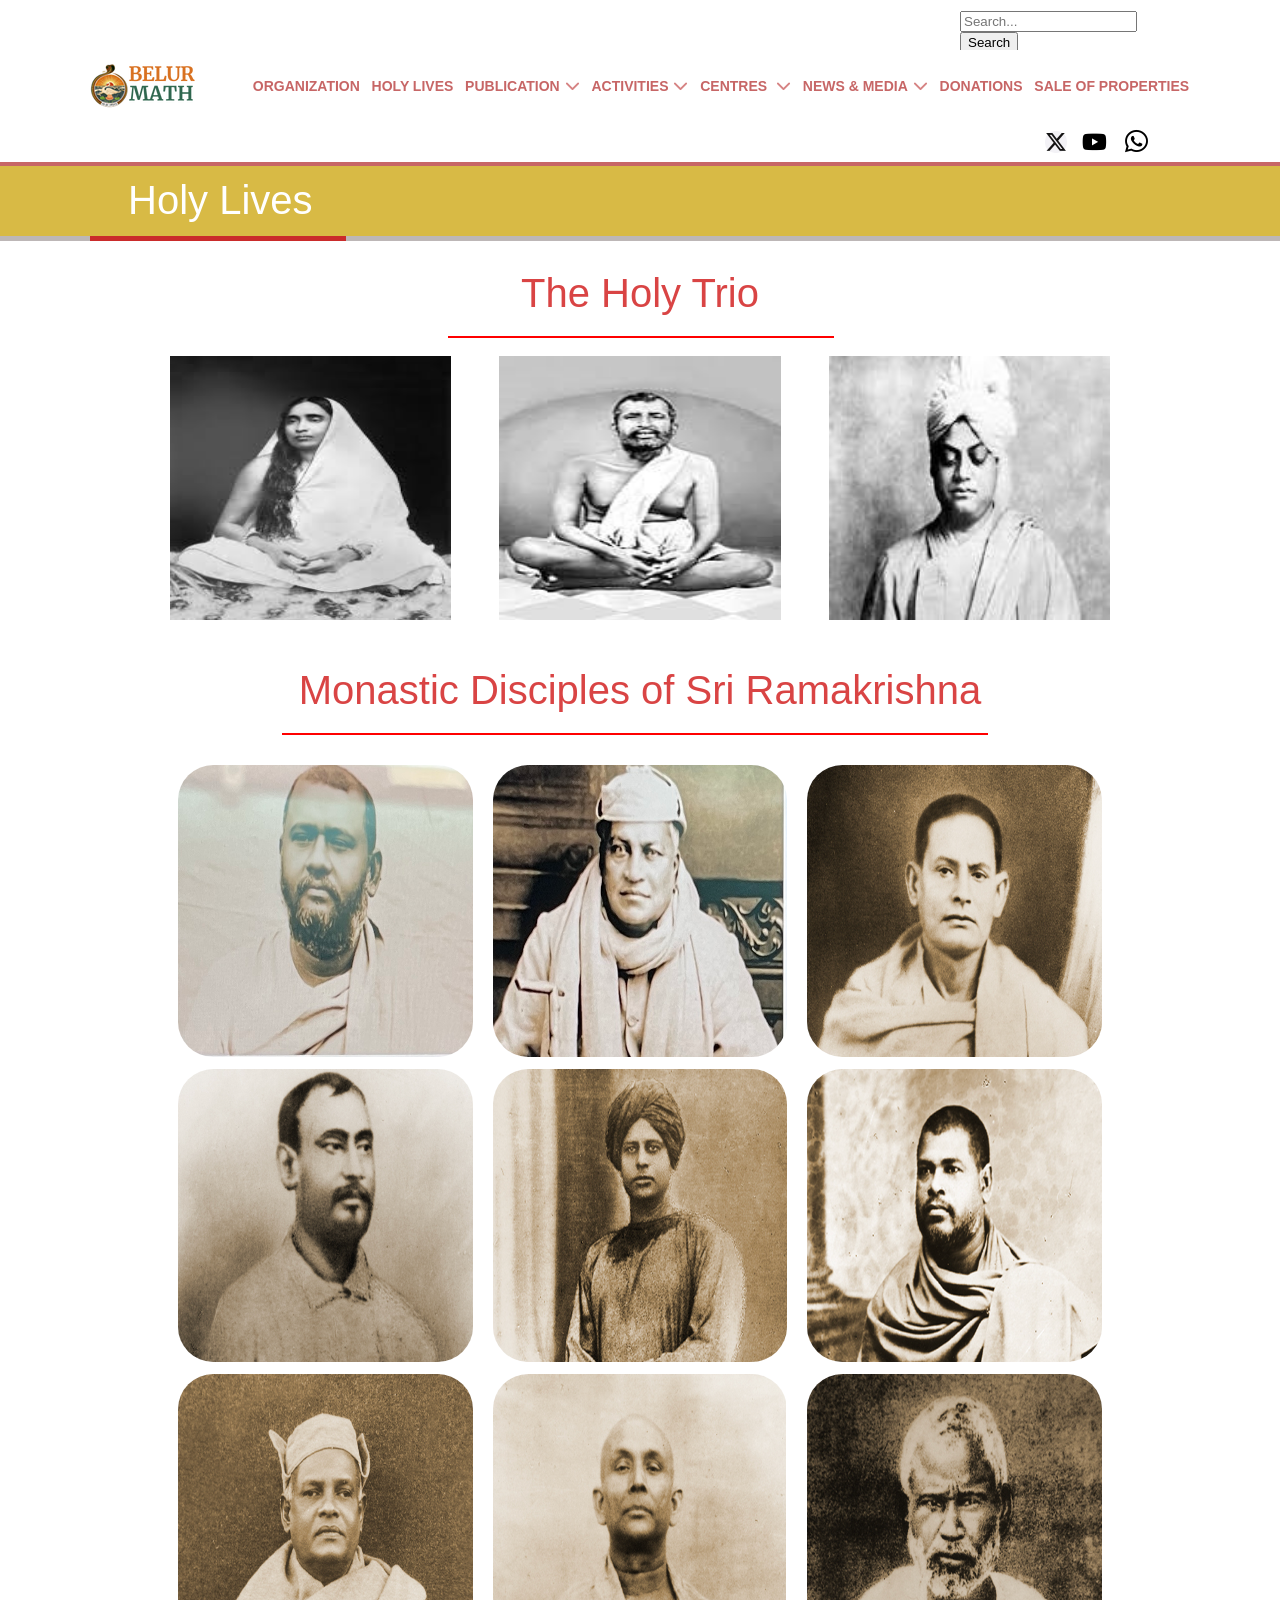
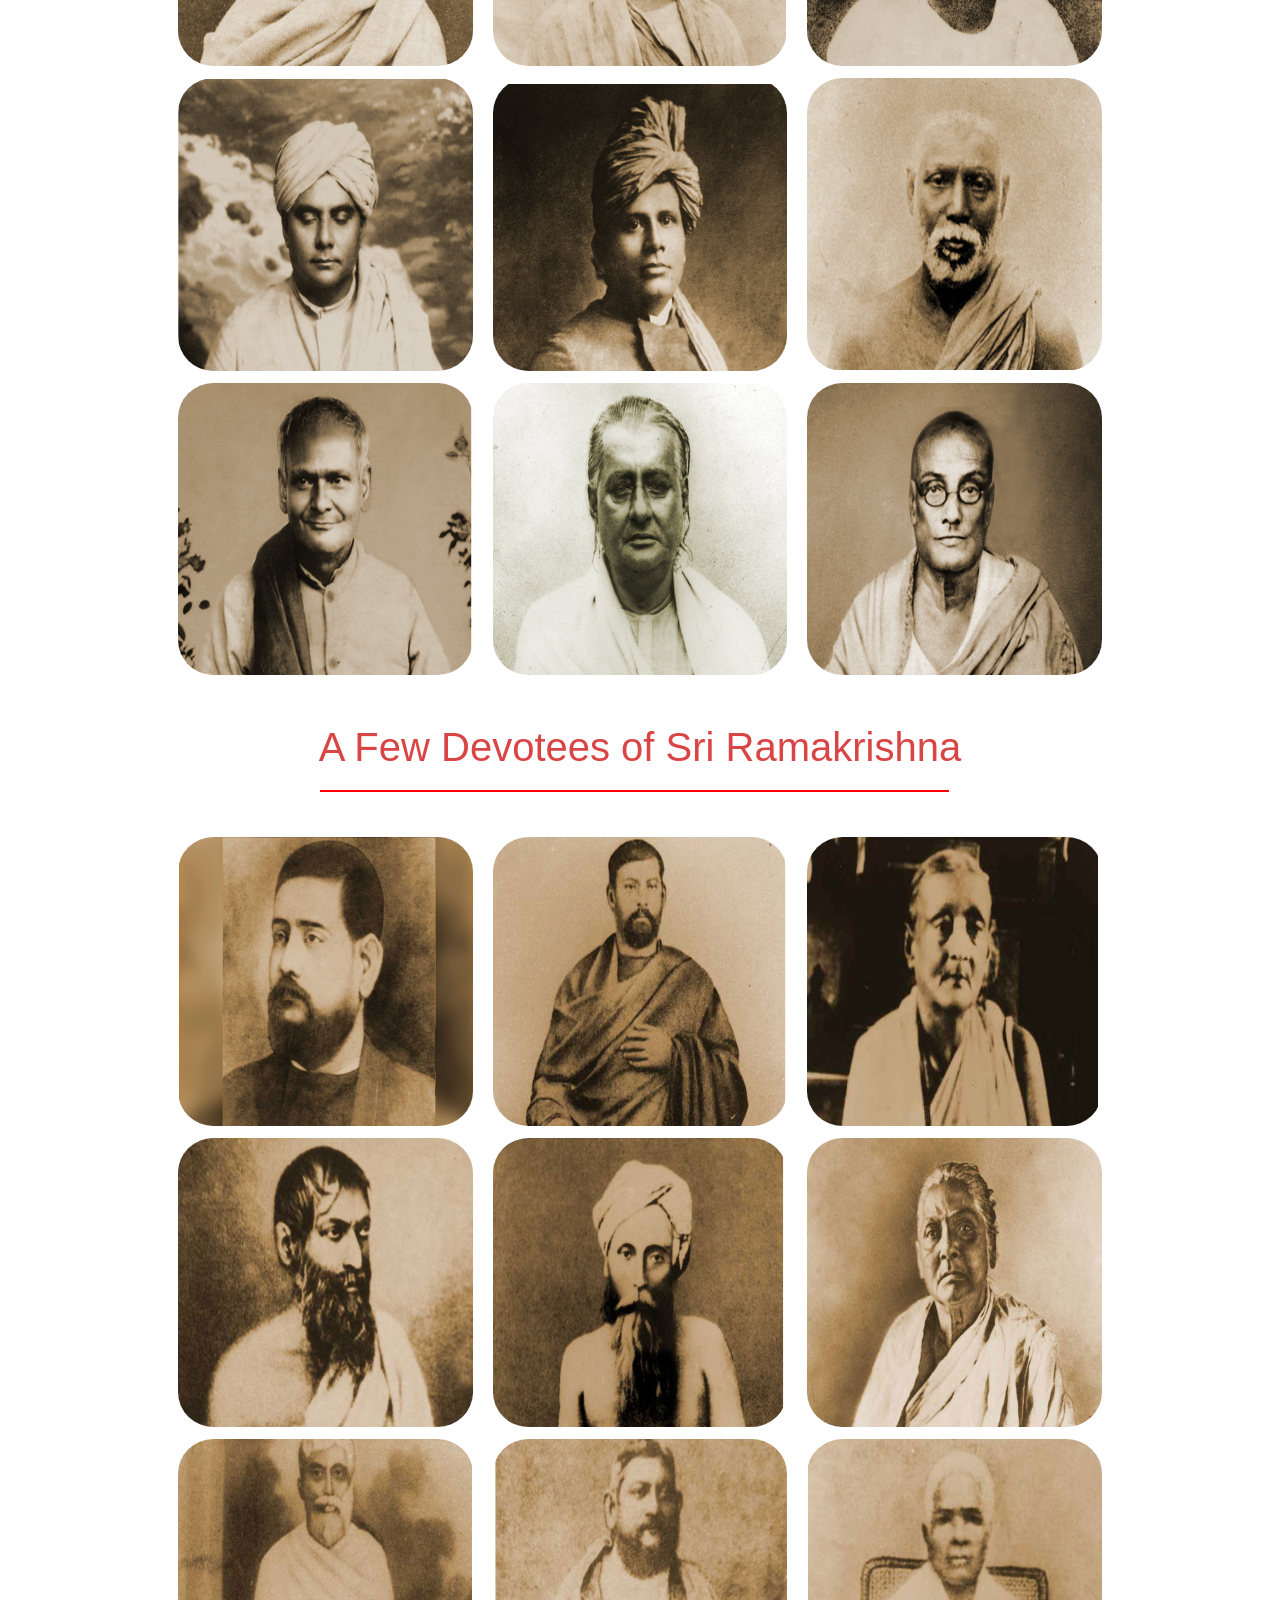
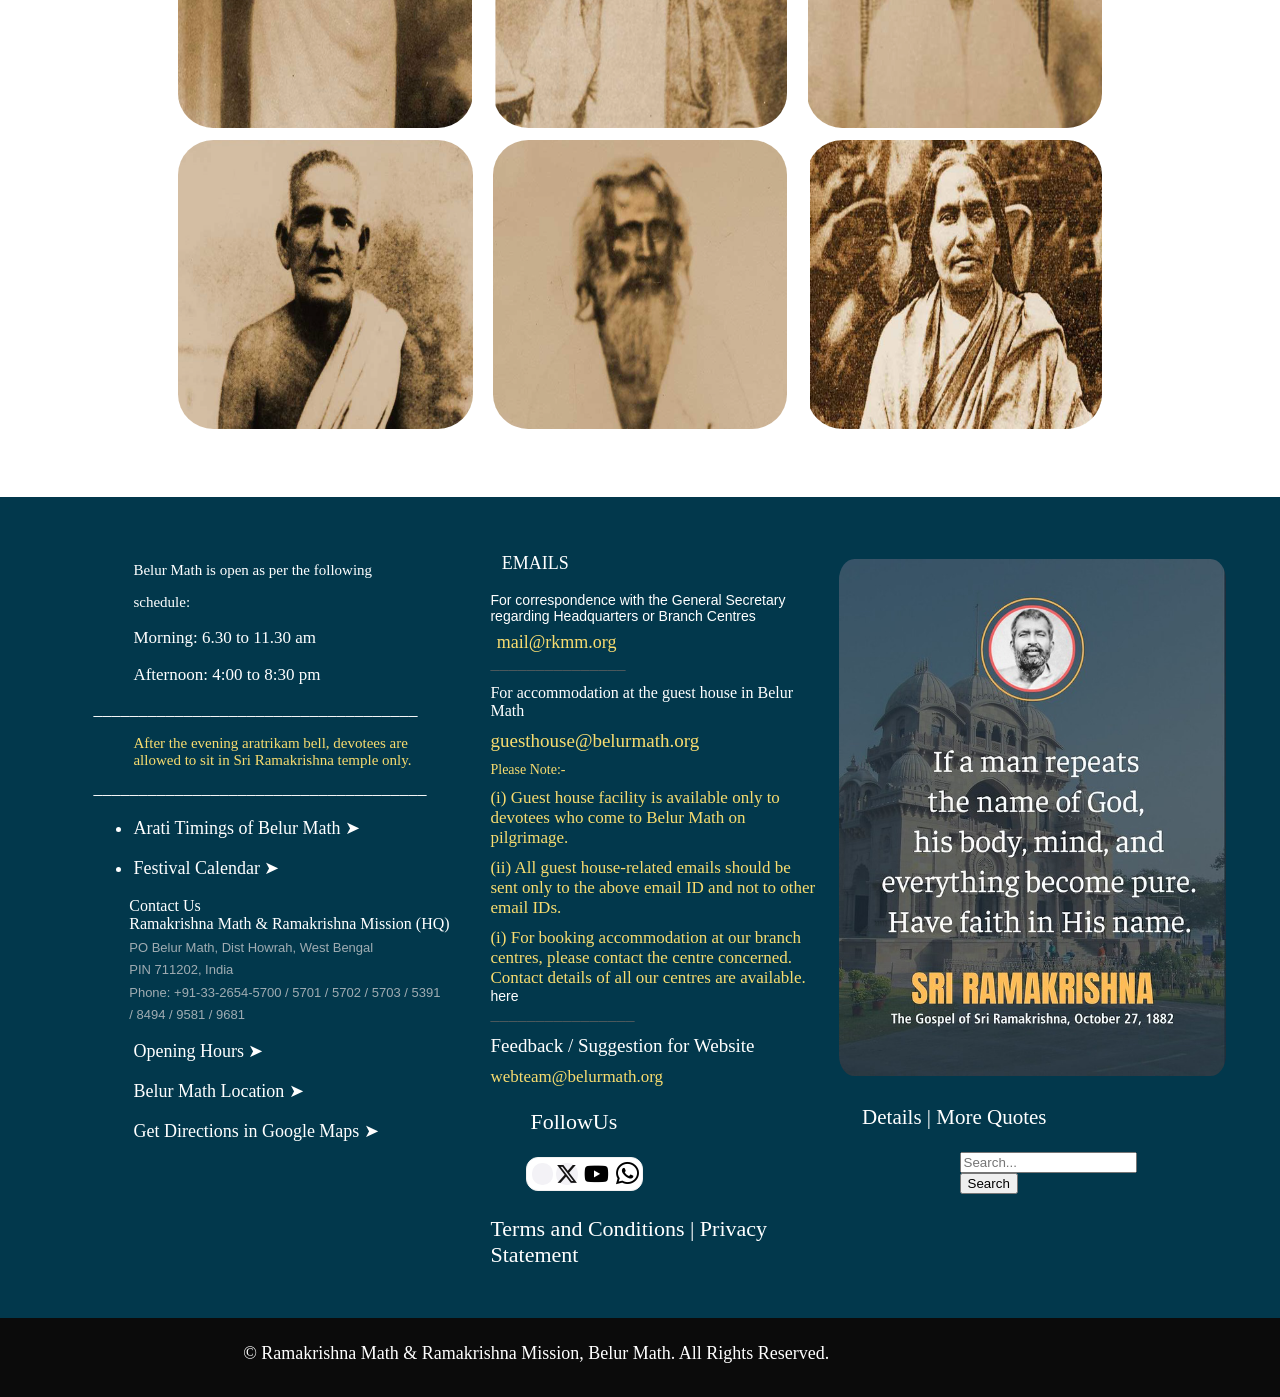
<file: HOLY LIVES.html>
<html >
<head>
    <title>Holy Lives</title>
    <link rel="stylesheet" href="css/holy lives.css">
    <link rel="stylesheet" href="https://cdn-uicons.flaticon.com/uicons-brands/css/uicons-brands.css">  
    <link rel="stylesheet" href="https://cdnjs.cloudflare.com/ajax/libs/font-awesome/6.5.0/css/all.min.css">

</head>
<body>
     <div class="sr">
        <form action="/search" method="get">
  <input type="search" id="site-search" name="q" placeholder="Search...">
  <button type="submit">Search</button>
  </div>
    <div class="menu">
    <div class="image">
        <img src="images/belur math.png" alt="load">
    </div>
    <div class="l">
        <a href=""><div class="or"><b>ORGANIZATION</b></div></a>
        <a href="HOLY LIVES.html"><div class="or"><b>HOLY LIVES</b></div></a>
        <div class="dropdown">
            <a href=""><div class="or"><b>PUBLICATION</b><i class="fa fa-chevron-down"></i></div></a>
            <div class="dropdown-content">
                <!-- <a href="">NOT READY TO REVILE</a> -->
                <a href="">Publication Site ></a>
                <a href="">About Our Publications</a>
                <a href="Online Reading.html">Online Reading</a>
                <a href="Speach Cikago.html">Swami Vivekananda's Speeches at Chicago</a>
                <a href="">Chicago Lectures</a>
                <a href="">Videos on Swami Vivekananda</a>
                <a href="">Download Photos</a>
            </div>
        </div>
        <div class="dropdown1">
            <a href=""><div class="or"><b>ACTIVITIES</b><i class="fa fa-chevron-down"></i></div></a>
            <div class="dropdown-content1">
                <a href="">Service as a way of life</a>
                <a href="">Activities Report</a>
                <a href="Education Service.html">Educational Services</a>
                <a href="">Medical Services</a>
                <a href="">Service to the Tribal people</a>
                <a href="">Relife Activities of Ramkrishna Mission</a>
                <a href="">Gadadhar Abhyudaya Prakalap</a>
                <a href="">Durga puja at Belur Math </a>
                <a href="">Welfare Services by Belur Math</a>
                <a href="">Pallimangal at Belur Math</a>
                <a href="">Vivekananda Veda Vidyalaya</a>
            </div>
        </div>
        <div class="dropdown">
            <a href=""><div class="or"><b>CENTRES </b><i class="fa fa-chevron-down"></i></div></a>
            <div class="dropdown-content">
                <a href="contact details.html">Contact Details</a>
                <a href="">Institution in India </a>
                <a href=""> Institutions outside India</a>
            </div>
        </div>
        <!-- <a href=""><div class="or"><b>NEWS & MEDIA</b></div></a> -->

        <div class="dropdown1">
         <a href=""><div class="or"><b>NEWS & MEDIA</b><i class="fa fa-chevron-down"></i></div></a>
         <div class="dropdown-content1">
          <a href="">Media Gallery</a>   
          <a href="">Videos on Swami Vivekananda</a>
          <a href="">Documentaries</a>
          <a href="">Relief Services</a>
          <a href="">News Bulletins</a>
          <a href="">News: Branch Centres</a>
          <a href="">Speeches</a>
          <a href="">Aratrikam</a>
          <a href="">YouTube Channel</a>
          <a href="">Fact Check and Clarifications</a>
          <a href="">Notice for Employees New</a>
        </div>
    </div>
        <a href="donation.html"><div class="or"><b>DONATIONS</b></div></a>
        <a href="Sales & properties.html"><div class="or"><b>SALE OF PROPERTIES</b></div></a>
    </div>
  </div>
  <div class="sm">
    <a class="fb" href="https://www.facebook.com/share/1BeQA91g7X/?mibextid=wwXIfr">
        <i class="fi fi-brands-facebook"></i></a>
    <a href="https://x.com/YourHandle" target="_blank">
  <i class="fab fa-x-twitter"></i>
    <a class="yt" href="https://www.youtube.com/channel/UC9n8sXo2l7mLh1v5Zt3zjQ">
        <i class="fab fa-youtube" ></i></a>
        <a class="wa" href="https://www.whatsapp.com/channel/0029Va9ckpTKWEKzy5qXcE2x">
            <i class="fa-brands fa-whatsapp"></i></a>
  </div>
  <div class="up"></div>
  <div class="cn">
    <div class="hl">Holy Lives</div>
  </div>
  <div class="br">
    <div class="re"></div>
  </div>
    <div class="ht">The Holy Trio</div>
    <div class="ht1"></div>
   <div class="pic">
    <div class="pic1">
      <div class="pic2">
        <img class="pic3" src="images/images (4).jpeg" alt="load">
      </div>
      <div class="pic2">
        <img class="pic3" src="images/download.jpeg" alt="load">
      </div>
      <div class="pic2">
        <img class="pic3" src="images/download (3).jpeg" alt="load">
      </div>
    </div>
   </div>
   <div class="mdr">Monastic Disciples of Sri Ramakrishna</div>
   <div class="mdr1"></div>
    <div class="pic0">
    <div class="pic01">
      <div class="pic02">
        <img class="pic03" src="images/h1.jpg" alt="load">
      </div>
      <div class="pic02">
        <img class="pic03" src="images/h2.jpg" alt="load">
      </div>
      <div class="pic02">
        <img class="pic03" src="images/h3.png" alt="load">
      </div>
    </div>
    <div class="pic01">
      <div class="pic02">
        <img class="pic03" src="images/h4.png" alt="load">
      </div>
      <div class="pic02">
        <img class="pic03" src="images/h5.png" alt="load">
      </div>
      <div class="pic02">
        <img class="pic03" src="images/h6.png" alt="load">
      </div>
    </div><div class="pic01">
      <div class="pic02">
        <img class="pic03" src="images/h7.png" alt="load">
      </div>
      <div class="pic02">
        <img class="pic03" src="images/h8.png" alt="load">
      </div>
      <div class="pic02">
        <img class="pic03" src="images/h9.png" alt="load">
      </div>
    </div>
    <div class="pic01">
      <div class="pic02">
        <img class="pic03" src="images/h10.png" alt="load">
      </div>
      <div class="pic02">
        <img class="pic03" src="images/h11.png" alt="load">
      </div>
      <div class="pic02">
        <img class="pic03" src="images/h12.png" alt="load">
      </div>
    </div><div class="pic01">
      <div class="pic02">
        <img class="pic03" src="images/h13.png" alt="load">
      </div>
      <div class="pic02">
        <img class="pic03" src="images/h14.png" alt="load">
      </div>
      <div class="pic02">
        <img class="pic03" src="images/h15.png" alt="load">
      </div>
    </div>
    </div>
     <div class="mdr0">A Few Devotees of Sri Ramakrishna</div>
     <div class="mdr01"></div>
      <div class="pic00">
    <div class="pic001">
      <div class="pic02">
        <img class="pic03" src="images/h16.png" alt="load">
      </div>
      <div class="pic02">
        <img class="pic03" src="images/h17.png" alt="load">
      </div>
      <div class="pic02">
        <img class="pic03" src="images/h18.png" alt="load">
      </div>
    </div>
    <div class="pic001">
      <div class="pic02">
        <img class="pic03" src="images/h19.png" alt="load">
      </div>
      <div class="pic02">
        <img class="pic03" src="images/h20.png" alt="load">
      </div>
      <div class="pic02">
        <img class="pic03" src="images/h21.png" alt="load">
      </div>
    </div><div class="pic001">
      <div class="pic02">
        <img class="pic03" src="images/h22.png" alt="load">
      </div>
      <div class="pic02">
        <img class="pic03" src="images/h23.png" alt="load">
      </div>
      <div class="pic02">
        <img class="pic03" src="images/h24.png" alt="load">
      </div>
    </div>
    <div class="pic001">
      <div class="pic02">
        <img class="pic03" src="images/h25.png" alt="load">
      </div>
      <div class="pic02">
        <img class="pic03" src="images/h26.png" alt="load">
      </div>
      <div class="pic02">
        <img class="pic03" src="images/h27.png" alt="load">
      </div>
    </div>
    </div>
     
     
   
     
  <footer>
    <div class="upper">
       <div class="upper1">
        <div class="box1">
            <ul>Belur Math is open as per the following </ul>
            <ul>schedule:</ul>
            <ul class="ma">Morning: 6.30 to 11.30 am</ul>
             <ol class="ma">Afternoon: 4:00 to 8:30 pm</ol>
        </div>
        <div class="dasbar">____________________________________</div>
        <div class="box1a">
          <ol> After the evening aratrikam bell, devotees are allowed to sit in Sri Ramakrishna temple only.</ol>
        </div>
        _____________________________________
        <ul> <li>Arati Timings of Belur Math ➤</li> </ul>   
         <ul><li>Festival Calendar ➤</li></ul>   
         <div class="cs">Contact Us</div>
           <div class="cs">Ramakrishna Math & Ramakrishna Mission (HQ)</div>
           <div class="po">PO Belur Math, Dist Howrah, West Bengal</div>
           <div class="po">PIN 711202, India</div>
           <div class="po">Phone: +91-33-2654-5700 / 5701 / 5702 / 5703 / 5391</div>
           <div class="po">/ 8494 / 9581 / 9681</div>
           <ul>Opening Hours ➤</ul>
           <ul>Belur Math Location ➤</ul>
           <ul>Get Directions in Google Maps ➤</ul>
    </div> 
       <div class="upper2">
        <ul class="l2">EMAILS</ul>
        <div class="l1">For correspondence with the General Secretary regarding Headquarters or Branch Centres
        </div>
        <div class="l3">mail@rkmm.org</div>
        <div class="da">_______________</div>
        <div class="l4">For accommodation at the guest house in Belur Math</div>
        <div class="l5">guesthouse@belurmath.org</div>
        <div class="pl">Please Note:-</div>
        <div class="pl1">(i) Guest house facility is available only to devotees who come to Belur Math on pilgrimage.</div>
        <div class="pl1">(ii) All guest house-related emails should be sent only to the above email ID and not to other email
         IDs.
       </div>
        <div class="pl1">(i) For booking accommodation at our branch centres, please contact the centre concerned.
Contact details of all our centres are available.
           <a href="" class="pl2">here</a>
       </div>
       <div class="da">________________</div>
       <div class="fs">Feedback / Suggestion for Website</div>
       <div class="fs1">webteam@belurmath.org</div>
       <div class="fu"><ul>FollowUs</ul></div>
       <div class="sm2">
         
    <a class="fb" href="https://www.facebook.com/share/1BeQA91g7X/?mibextid=wwXIfr">
        <i class="fi fi-brands-facebook"></i></a>

  
<div class="sm11">
    <a href="https://x.com/YourHandle" target="_blank">
  <i class="fab fa-x-twitter"></i>
</div>
   

   <a class="yt" href="https://www.youtube.com/channel/UC9n8sXo2l7mLh1v5Zt3zjQ">
        <i class="fab fa-youtube" ></i></a>
        

 <a class="wa" href="https://www.whatsapp.com/channel/0029Va9ckpTKWEKzy5qXcE2x">
            <i class="fa-brands fa-whatsapp"></i></a>
       </div>
  
    <div class="tr">Terms and Conditions | Privacy Statement</div>
       </div>
       <div class="upper3">
        <div class="box3">
            <img class="box2" src="images/55271211824_0317d7b5c2_c.jpg" alt="load">
            <div class="dm">Details | More Quotes</div>
<div class="sr1">
        <form action="/search" method="get">
  <input type="search" id="site-search" name="q" placeholder="Search...">
  <button type="submit">Search</button>
  </div>
             
        </div>
        
       </div>
    </div>

    <div class="down">© Ramakrishna Math & Ramakrishna Mission, Belur Math. All Rights Reserved.
        
    </div>
  </footer>
  </body>
</html>
</file>
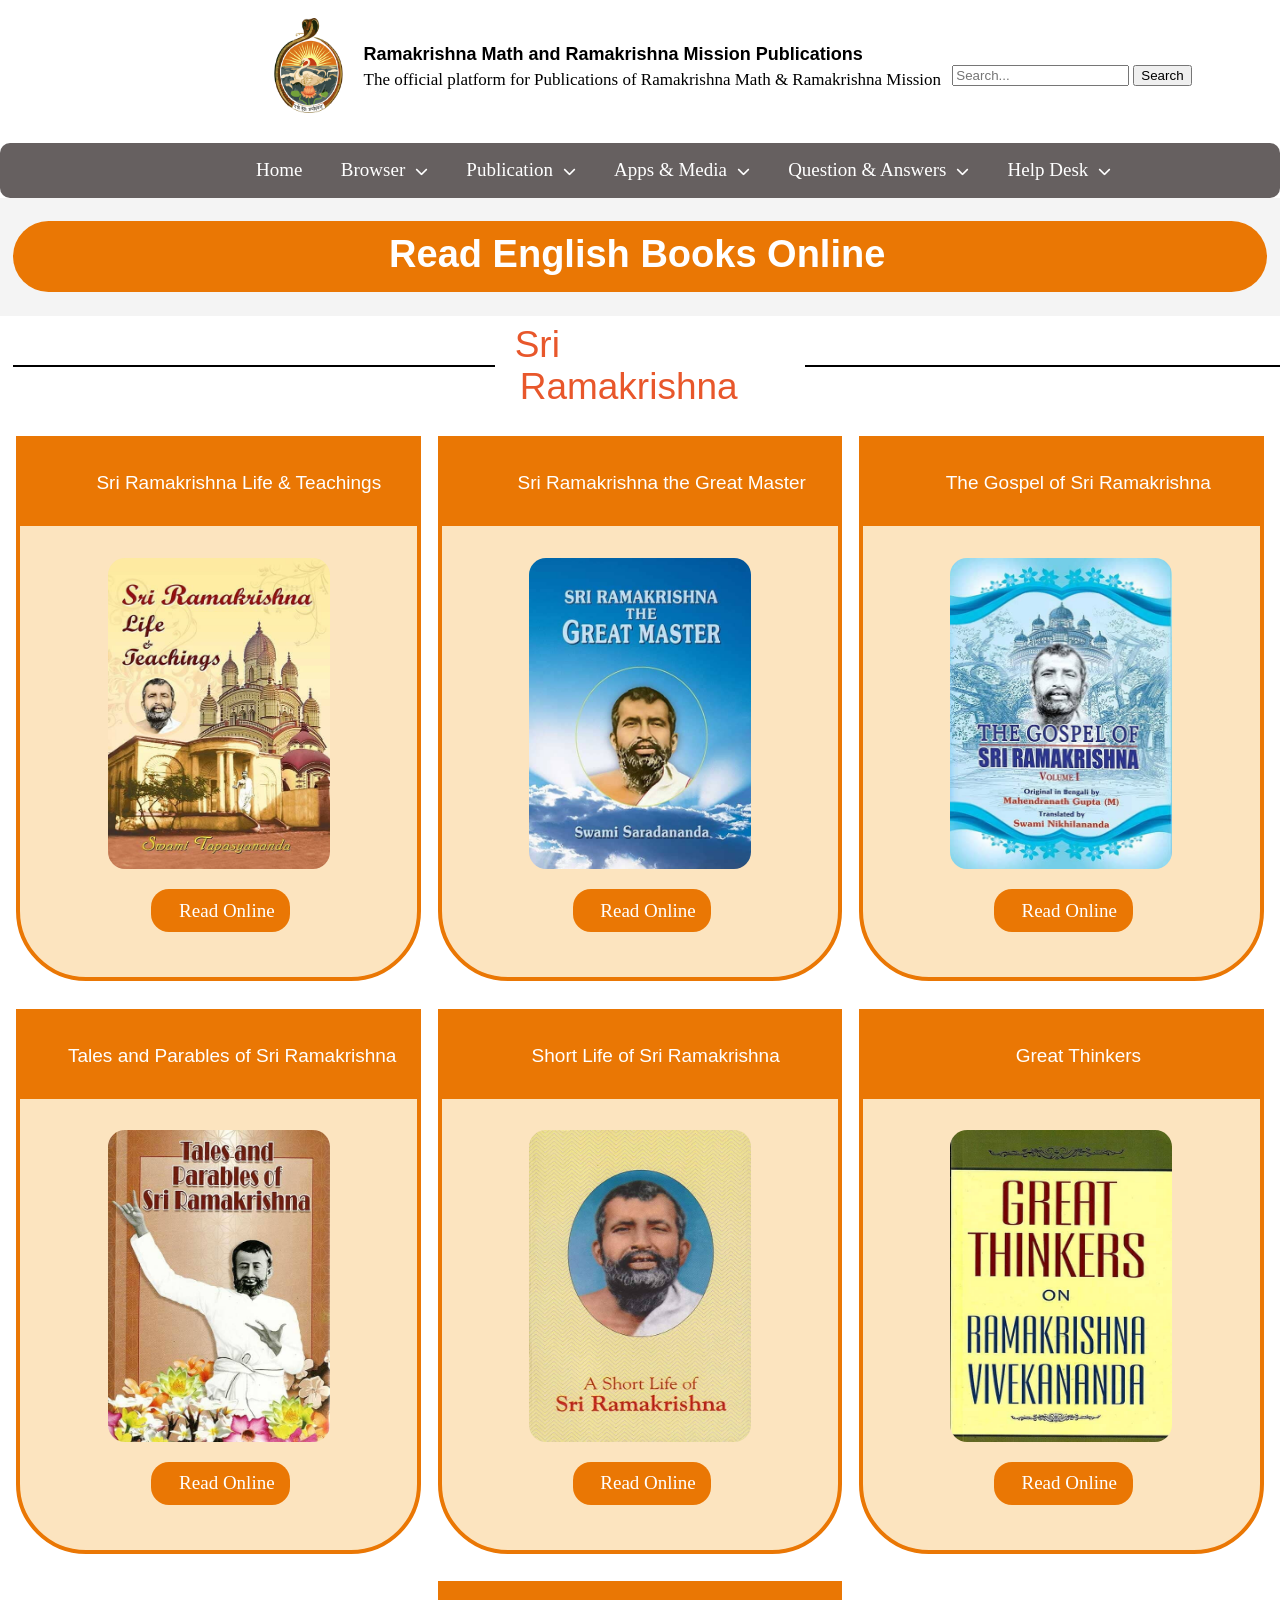
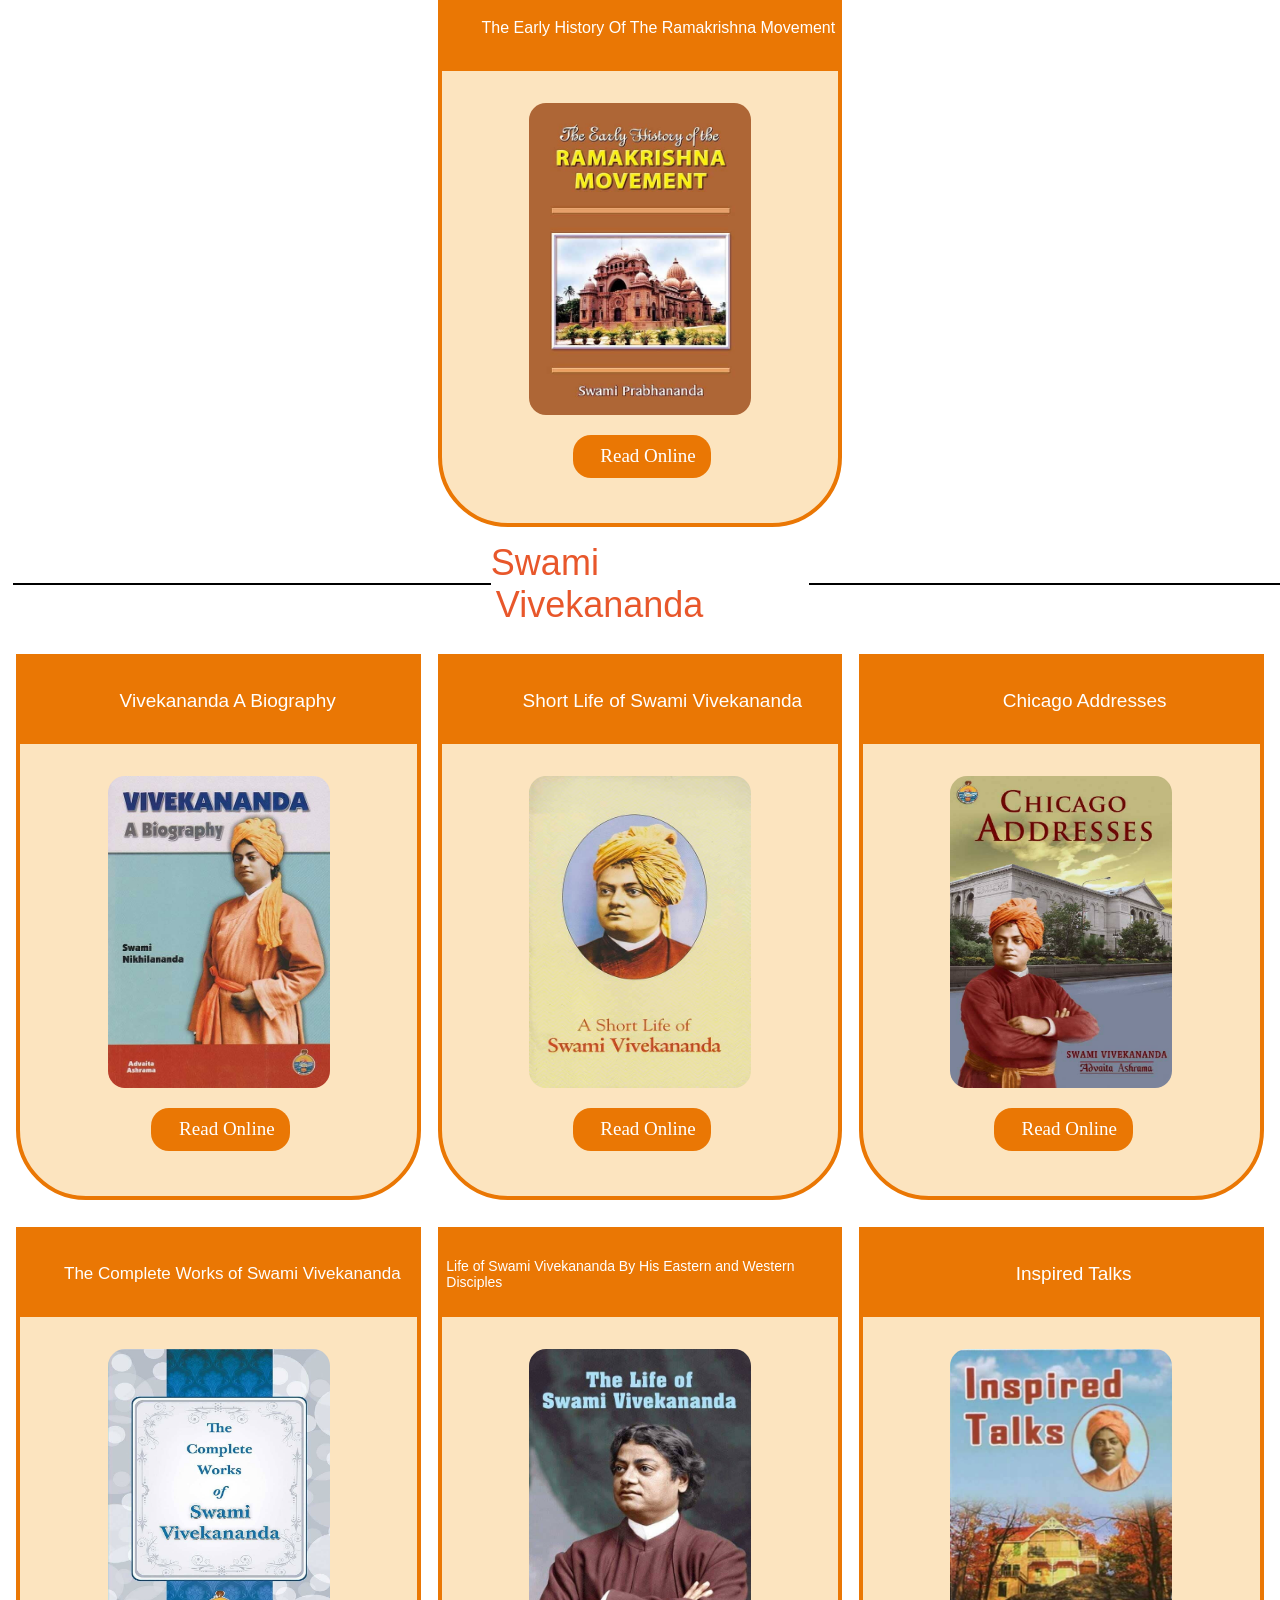
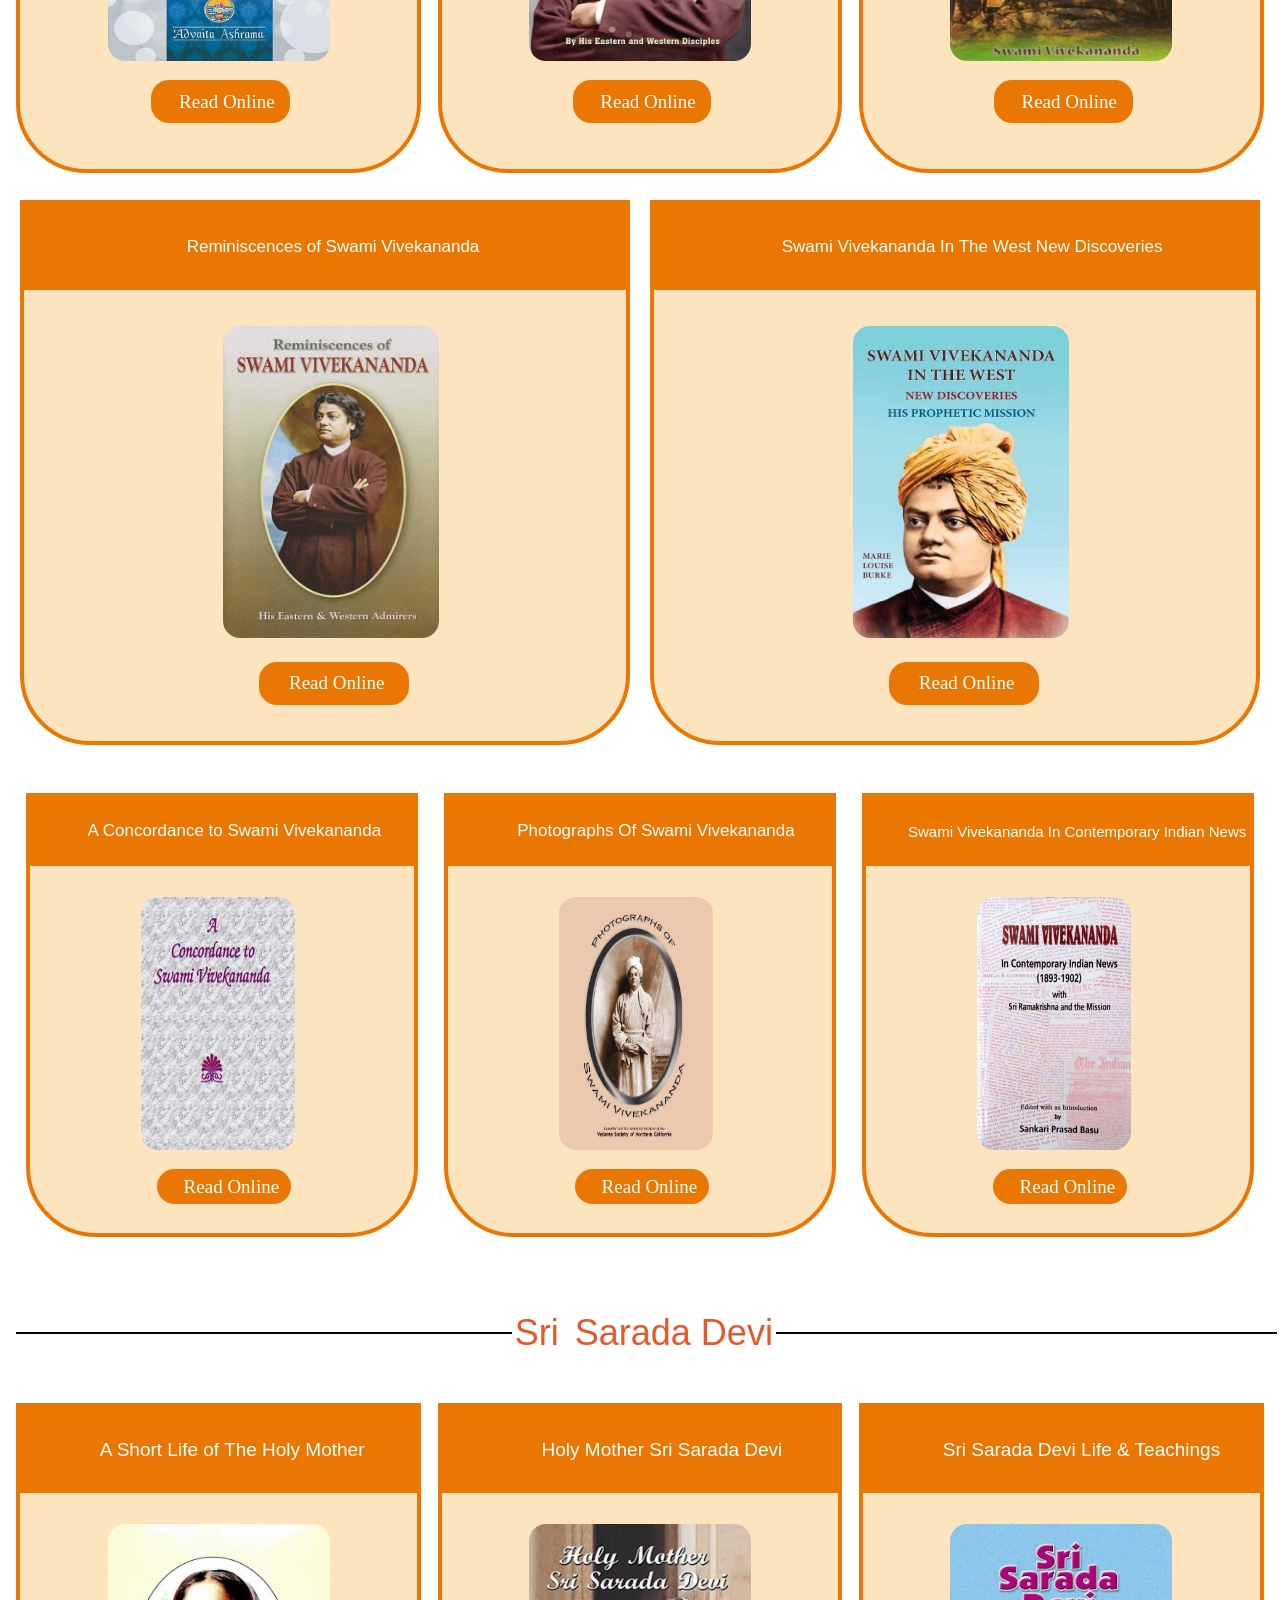
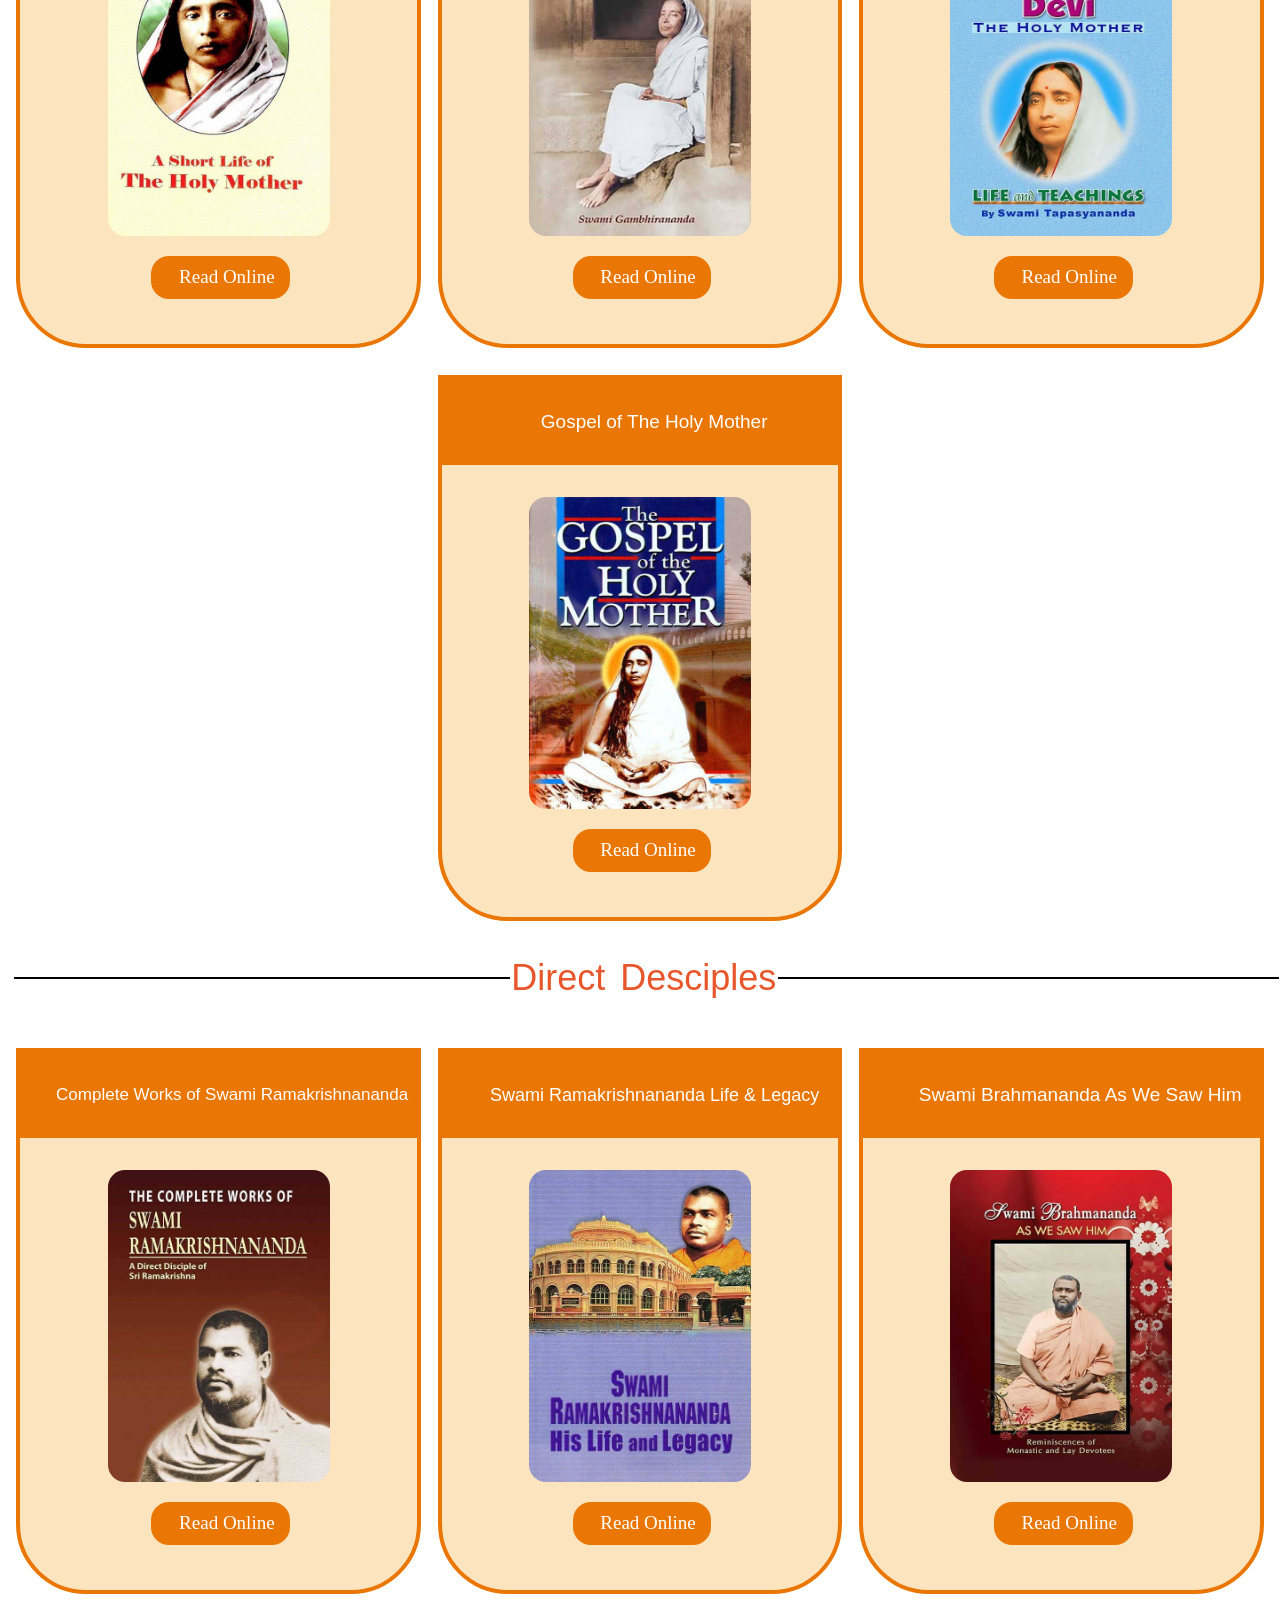
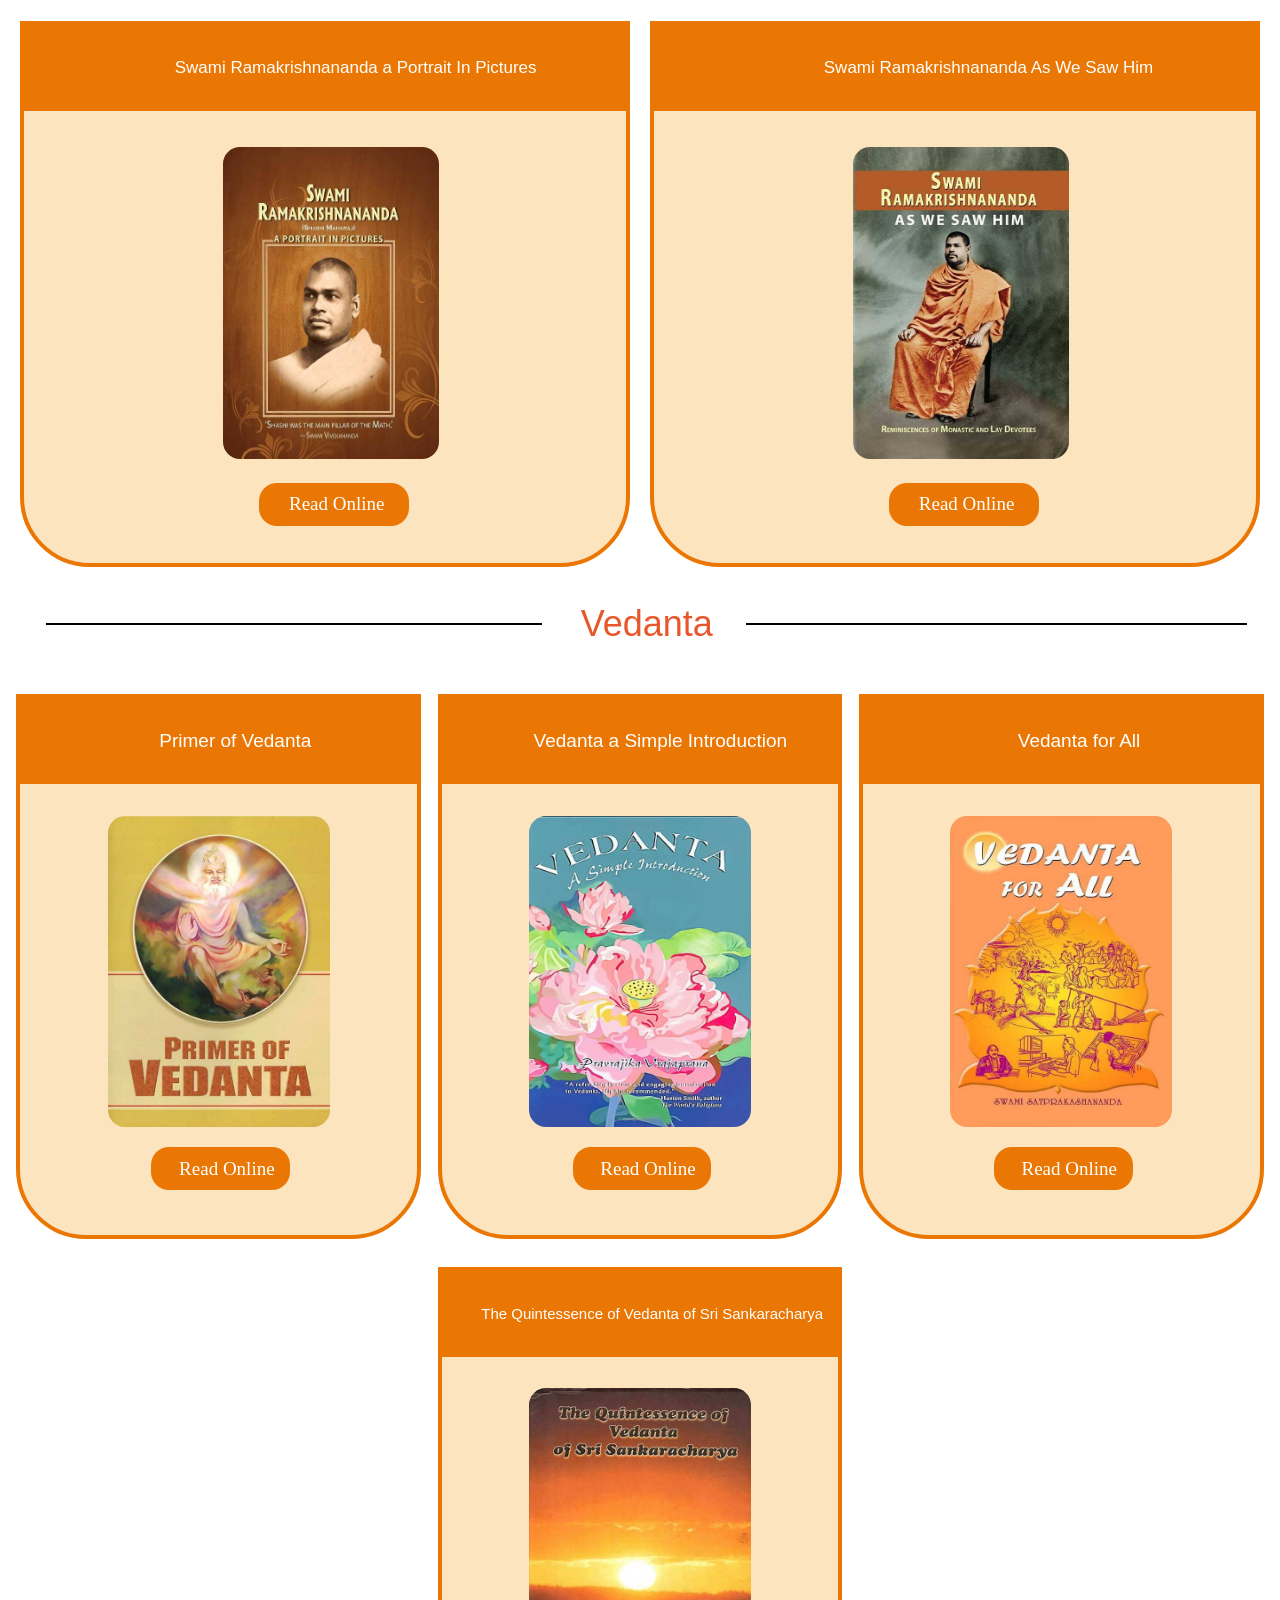
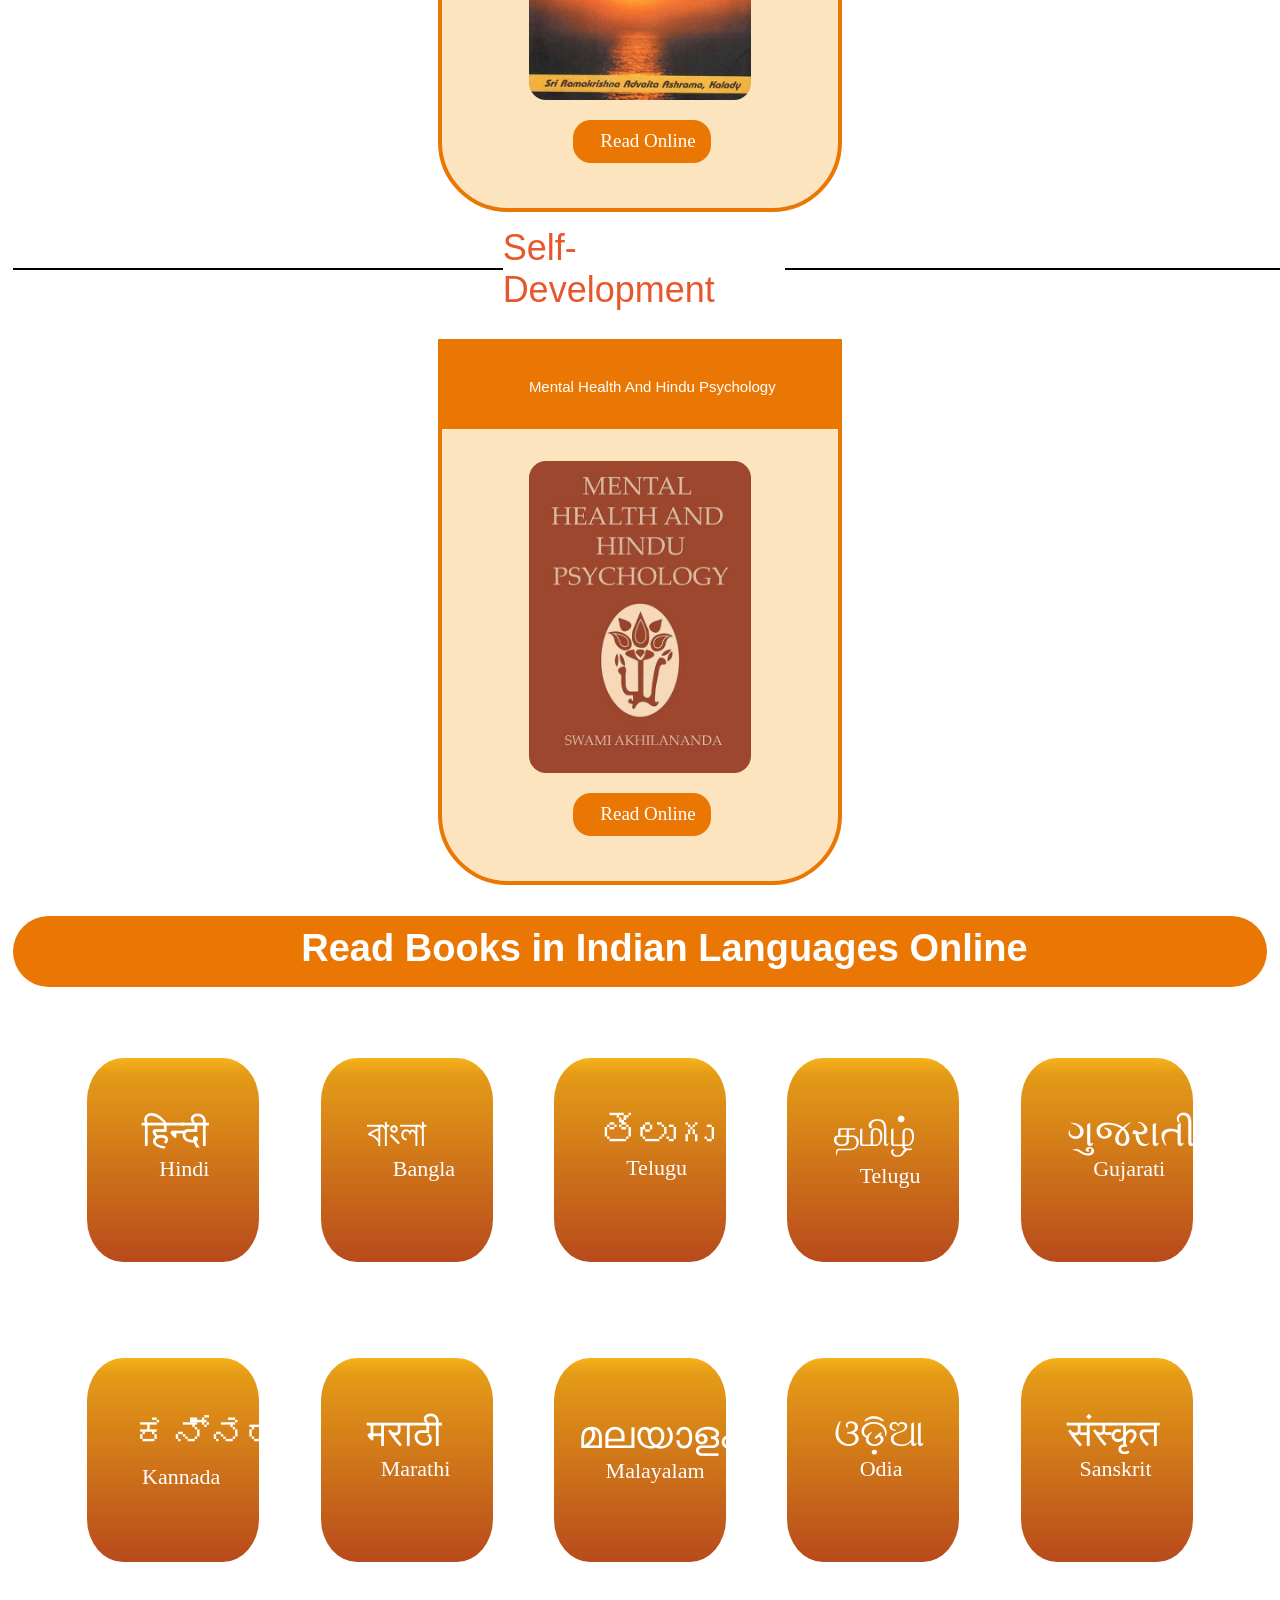
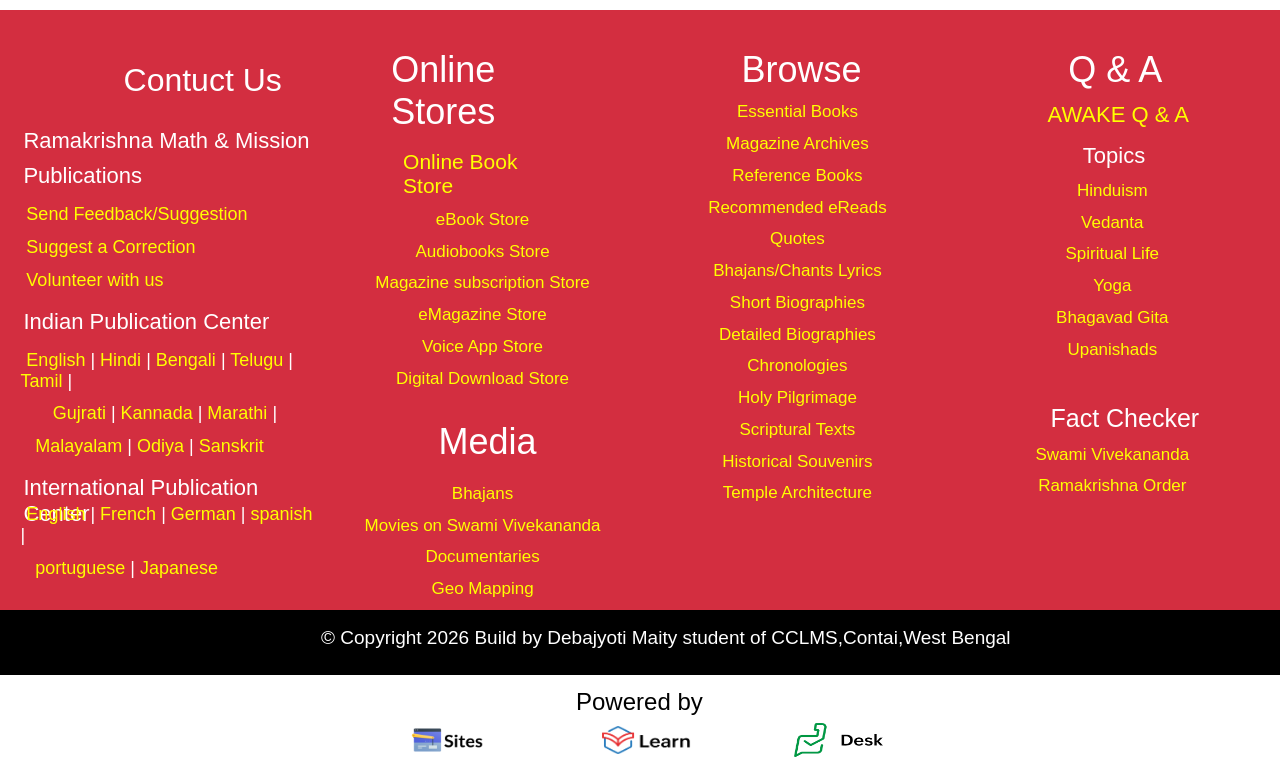
<file: Online Reading.html>
<!DOCTYPE html>
<html lang="en">
<head>
    <meta charset="UTF-8">
    <meta name="viewport" content="width=device-width, initial-scale=1.0">
    <link rel="stylesheet" href="https://cdnjs.cloudflare.com/ajax/libs/font-awesome/6.5.0/css/all.min.css">
    
    <link rel="stylesheet" href="css/Online reading.css">
    <title>Ramkrishna Math & Mission </title>
</head>
<body >
    <div class="rm">
        <div class="rm1">
            <img class="rm-img" src="images/Ramakrishna-Mission-Logo.png" alt="Load">
        </div>
        <div class="rm2">
            <div class="rm2a"><b>Ramakrishna Math and Ramakrishna Mission Publications</b></div>
            <div class="rm2b">The official platform for Publications of Ramakrishna Math & Ramakrishna Mission</div>
        </div>
        <div class="rm3">
             <div class="sr">
        <form action="/search" method="get">
  <input type="search" id="site-search" name="q" placeholder="Search...">
  <button type="submit">Search</button>
  </div>
        </div>
    </div>
   <div class="menux">
     <!-- <div class="menu-bar"></div> -->
    <div class="menu">
        <div class="m1"><a class="mx" href="">Home</a></div>
        <div class="m2"><a class="mx" href="">Browser <i class="fa fa-chevron-down"></i></a></div>
        <div class="m2"><a class="mx" href="">Publication <i class="fa fa-chevron-down"></i></a></div>
        <div class="m2"><a class="mx" href="">Apps & Media <i class="fa fa-chevron-down"></i></a></div>
        <div class="m2"><a class="mx" href="">Question & Answers <i class="fa fa-chevron-down"></i></a></div>
        <div class="m2"><a class="mx" href="">Help Desk <i class="fa fa-chevron-down"></i></a></div>
    </div>
    <!-- <div class="menu-bar"></div> -->
   </div>
    <div class="re">
        <div class="re1">
            <div class="rew"><b>Read English Books Online</b></div>
        </div>
    </div>
    <div class="srk">
        <div class="srl0"></div>
        <div class="srw">Sri <span style="margin-left: 5px;">Ramakrishna</span></div>
        <div class="srl"></div>
    </div>
    <div class="box">

        <div class="box1">
            <div class="b1"><div class="bw">Sri Ramakrishna Life & Teachings</div></div>
            <div class="b-box">
                <a href=""><img class="img-x" src="images/r1.jpg" alt="Load"></a>
            </div>
            <div class="ro"><div class="bro"><a href="">Read Online</a></div></div>
        </div>

        <div class="box1">
            <div class="b1"><div class="bw">Sri Ramakrishna the Great Master</div></div>
            <div class="b-box">
                <a href=""><img class="img-x" src="images/r2.jpg" alt="Load"></a>
            </div>
            <div class="ro"><div class="bro"><a href="">Read Online</a></div></div>

        </div>

        <div class="box1">
            <div class="b1"><div class="bw" style="margin-left: 83px;">The Gospel of Sri Ramakrishna</div></div>
            <div class="b-box">
                <a href=""><img class="img-x" src="images/r3.jpg" alt="Load"></a>
            </div>
            <div class="ro"><div class="bro"><a href="">Read Online</a></div></div>

            
        </div>
    </div>


     <div class="box-a">

        <div class="box1">
            <div class="b1"><div class="bw" style="margin-left: 12%;">Tales and Parables of Sri Ramakrishna</div></div>
            <div class="b-box">
                <a href=""><img class="img-x" src="images/r4.jpg" alt="Load"></a>
            </div>
            <div class="ro"><div class="bro"><a href="">Read Online</a></div></div>
        </div>

        <div class="box1">
            <div class="b1"><div class="bw" style="margin-left: 90px;">Short Life of Sri Ramakrishna</div></div>
            <div class="b-box">
               <a href=""> <img class="img-x" src="images/r5.jpg" alt="Load"></a>
            </div>
            <div class="ro"><div class="bro"><a href="">Read Online</a></div></div>

        </div>

        <div class="box1">
            <div class="b1"><div class="bw" style="margin-left: 153px;">Great Thinkers</div></div>
            <div class="b-box">
                <a href=""><img class="img-x" src="images/r6.jpg" alt="Load"></a>
            </div>
            <div class="ro"><div class="bro"><a href="">Read Online</a></div></div>

            
        </div>
    </div>

    <div class="box-a">
        <div class="box1">
            <div class="b1"><div class="bw" style="margin-left: 40px; font-size: 16px;">The Early History Of The Ramakrishna Movement</div></div>
            <div class="b-box">
                <a href=""><img class="img-x" src="images/r7.jpg" alt="Load"></a>
            </div>
            <div class="ro"><div class="bro"><a href="">Read Online</a></div></div>
        </div>
    </div>
     <div class="srk">
        <div class="srl0"></div>
        <div class="srw1">Swami <span style="margin-left: 5px;">Vivekananda</span></div>
        <div class="srl"></div>
    </div>
                                     <!-- Swami vivekanand Row -->
     <div class="box-a">
        <div class="box1">
            <div class="b1"><div class="bw" style="margin-left: 25%;">Vivekananda A Biography</div></div>
            <div class="b-box">
                <a href=""><img class="img-x" src="images/r8.jpg" alt="Load"></a>
            </div>
            <div class="ro"><div class="bro"><a href="">Read Online</a></div></div>
        </div>

        <div class="box1">
            <div class="b1"><div class="bw" style="margin-left: 81px;">Short Life of Swami Vivekananda</div></div>
            <div class="b-box">
               <a href=""> <img class="img-x" src="images/r9.jpg" alt="Load"></a>
            </div>
            <div class="ro"><div class="bro"><a href="">Read Online</a></div></div>

        </div>

        <div class="box1">
            <div class="b1"><div class="bw" style="margin-left: 140px;">Chicago Addresses</div></div>
            <div class="b-box">
                <a href=""><img class="img-x" src="images/r10.jpg" alt="Load"></a>
            </div>
            <div class="ro"><div class="bro"><a href="">Read Online</a></div></div>
        </div>
    </div>

     <div class="box-a">
        <div class="box1">
            <div class="b1"><div class="bw" style="margin-left: 11%; font-size: 17px;">The Complete Works of Swami Vivekananda</div></div>
            <div class="b-box">
                <a href=""><img class="img-x" src="images/r11.jpg" alt="Load"></a>
            </div>
            <div class="ro"><div class="bro"><a href="">Read Online</a></div></div>
        </div>

        <div class="box1">
            <div class="b1"><div class="bw" style="margin-left: 1.2%; font-size: 14px;">Life of Swami Vivekananda By His Eastern and Western Disciples</div></div>
            <div class="b-box">
                <a href=""><img class="img-x" src="images/r12.jpg" alt="Load"></a>
            </div>
            <div class="ro"><div class="bro"><a href="">Read Online</a></div></div>

        </div>

        <div class="box1">
            <div class="b1"><div class="bw" style="margin-left: 153px;">Inspired Talks</div></div>
            <div class="b-box">
               <a href=""> <img class="img-x" src="images/r13.jpg" alt="Load"></a>
            </div>
            <div class="ro"><div class="bro"><a href="">Read Online</a></div></div>
        </div>
    </div>
                                  <!-- SW ONLY-2 -->
     <div class="box-a">
        <div class="box1-c">
            <div class="b1"><div class="bw" style="margin-left: 27%; font-size: 17px;">Reminiscences of Swami Vivekananda</div></div>
            <div class="b-box1">
               <a href=""> <img class="img-x" src="images/r14.jpg" alt="Load"></a>
            </div>
            <div class="ro1"><div class="bro"><a href="">Read Online</a></div></div>
        </div>

        <div class="box1-c">
            <div class="b1"><div class="bw" style="margin-left: 21.2%; font-size: 17px;">Swami Vivekananda In The ​West New Discoveries</div></div>
            <div class="b-box1">
                <a href=""><img class="img-x" src="images/r15.jpg" alt="Load"></a>
            </div>
            <div class="ro1"><div class="bro"><a href="">Read Online</a></div></div>

        </div>
                               
        </div>
    </div>
                               <!-- SW 3 LITTLE -->
              <div class="box-b">
        <div class="box1-d">
            <div class="b1"><div class="bw" style="margin-left: 15%; font-size: 17px;">A Concordance to Swami Vivekananda</div></div>
            <div class="b-box">
                <a href=""><img class="img-x" src="images/r16.jpg" alt="Load"></a>
            </div>
            <div class="ro"><div class="bro"><a href="">Read Online</a></div></div>
        </div>

        <div class="box1-d">
            <div class="b1"><div class="bw" style="margin-left: 18.02%; font-size: 17px;">Photographs Of Swami Vivekananda</div></div>
            <div class="b-box">
                <a href=""><img class="img-x" src="images/r17.jpg" alt="Load"></a>
            </div>
            <div class="ro"><div class="bro"><a href="">Read Online</a></div></div>

        </div>

        <div class="box1-d">
            <div class="b1"><div class="bw" style="margin-left: 42px; font-size: 15px;">Swami Vivekananda In Contemporary Indian News</div></div>
            <div class="b-box">
                <a href=""><img class="img-x" src="images/r18.jpg" alt="Load"></a>
            </div>
            <div class="ro"><div class="bro"><a href="">Read Online</a></div></div>
        </div>
    </div>

                                 <!-- SARADA DEVU -->

          </div>
     <div class="srk1">
        <div class="srl0" ></div>
        <div class="srw1">Sri <span style="margin-left: 6px;">Sarada Devi</span></div>
        <div class="srl"></div>
    </div>
     
     <div class="box-a">
        <div class="box1">
            <div class="b1"><div class="bw" style="margin-left: 20%;">A Short Life of The Holy Mother</div></div>
            <div class="b-box">
                <a href=""><img class="img-x" src="images/r19.jpg" alt="Load"></a>
            </div>
            <div class="ro"><div class="bro"><a href="">Read Online</a></div></div>
        </div>

        <div class="box1">
            <div class="b1"><div class="bw" style="margin-left: 100px;">Holy Mother Sri Sarada Devi</div></div>
            <div class="b-box">
                <a href=""><img class="img-x" src="images/r20.jpg" alt="Load"></a>
            </div>
            <div class="ro"><div class="bro"><a href="">Read Online</a></div></div>

        </div>

        <div class="box1">
            <div class="b1"><div class="bw" style="margin-left: 80px;">Sri Sarada Devi Life & Teachings</div></div>
            <div class="b-box">
                <a href=""><img class="img-x" src="images/r22.jpg" alt="Load"></a>
            </div>
            <div class="ro"><div class="bro"><a href="">Read Online</a></div></div>
        </div>
    </div>
      <div class="box-a">
        <div class="box1">
            <div class="b1"><div class="bw" style="margin-left: 25%;">Gospel of The Holy Mother</div></div>
            <div class="b-box">
                <a href=""><img class="img-x" src="images/r21.jpg" alt="Load"></a>
            </div>
            <div class="ro"><div class="bro"><a href="">Read Online</a></div></div>
        </div>
      </div>
                                  <!-- DD -->
   <div class="srk2">
        <div class="srl0"></div>
        <div class="srw1">Direct <span style="margin-left: 5px;">Desciples</span></div>
        <div class="srl"></div>
    </div>  
    
     <div class="box-a">
        <div class="box1">
            <div class="b1"><div class="bw" style="margin-left: 9%; font-size: 17px;">Complete Works of Swami Ramakrishnananda</div></div>
            <div class="b-box">
                <a href=""><img class="img-x" src="images/r23.jpg" alt="Load"></a>
            </div>
            <div class="ro"><div class="bro"><a href="">Read Online</a></div></div>
        </div>

        <div class="box1">
            <div class="b1"><div class="bw" style="margin-left: 12.2%; font-size: 18px;">Swami Ramakrishnananda Life & Legacy</div></div>
            <div class="b-box">
                <a href=""><img class="img-x" src="images/r24.jpg" alt="Load"></a>
            </div>
            <div class="ro"><div class="bro"><a href="">Read Online</a></div></div>

        </div>

        <div class="box1">
            <div class="b1"><div class="bw" style="margin-left: 56px;">Swami Brahmananda As We Saw Him</div></div>
            <div class="b-box">
                <a href=""><img class="img-x" src="images/r25.jpg" alt="Load"></a>
            </div>
            <div class="ro"><div class="bro"><a href="">Read Online</a></div></div>
        </div>
    </div>

      <div class="box-a">
        <div class="box1-c">
            <div class="b1"><div class="bw" style="margin-left: 25%; font-size: 17px;">Swami Ramakrishnananda a Portrait In Pictures</div></div>
            <div class="b-box1">
                <a href=""><img class="img-x" src="images/r26.jpg" alt="Load"></a>
            </div>
            <div class="ro1"><div class="bro"><a href="">Read Online</a></div></div>
        </div>

        <div class="box1-c">
            <div class="b1"><div class="bw" style="margin-left: 28.2%; font-size: 17px;">Swami Ramakrishnananda As We Saw Him</div></div>
            <div class="b-box1">
                <a href=""><img class="img-x" src="images/r27.jpg" alt="Load"></a>
            </div>
            <div class="ro1"><div class="bro"><a href="">Read Online</a></div></div>

        </div>
                               
        </div>
    </div>
                           <!-- VEDANTA -->
     </div>
     <div class="srk1">
        <div class="srl0" ></div>
        <div class="srw1"><span style="margin-left: 6px;">Vedanta</span></div>
        <div class="srl"></div>
    </div>

     <div class="box-a">
        <div class="box1">
            <div class="b1"><div class="bw" style="margin-left: 35%;">Primer of Vedanta</div></div>
            <div class="b-box">
                <a href=""><img class="img-x" src="images/r28.jpg" alt="Load"></a>
            </div>
            <div class="ro"><div class="bro"><a href="">Read Online</a></div></div>
        </div>

        <div class="box1">
            <div class="b1"><div class="bw" style="margin-left: 92px;">Vedanta a Simple Introduction</div></div>
            <div class="b-box">
                <a href=""><img class="img-x" src="images/r29.jpg" alt="Load"></a>
            </div>
            <div class="ro"><div class="bro"><a href="">Read Online</a></div></div>

        </div>

        <div class="box1">
            <div class="b1"><div class="bw" style="margin-left: 155px;">Vedanta for All</div></div>
            <div class="b-box">
                <a href=""><img class="img-x" src="images/r30.jpg" alt="Load"></a>
            </div>
            <div class="ro"><div class="bro"><a href="">Read Online</a></div></div>
        </div>
    </div>
      <div class="box-a">
        <div class="box1">
            <div class="b1"><div class="bw" style="margin-left: 10%; font-size: 15px;">The Quintessence of Vedanta of Sri Sankaracharya</div></div>
            <div class="b-box">
                <a href=""><img class="img-x" src="images/r31.jpg" alt="Load"></a>
            </div>
            <div class="ro"><div class="bro"><a href="">Read Online</a></div></div>
        </div>
      </div>
                        <!-- SELF DEVLOPMENT -->
  <div class="srk1">
        <div class="srl0" ></div>
        <div class="srw1"><span style="margin-left: 0px;">Self-Development</span></div>
        <div class="srl"></div>
    </div>     
    
    <div class="box-a">
        <div class="box1">
            <div class="b1"><div class="bw" style="margin-left: 22%; font-size: 15px;">Mental Health And Hindu Psychology</div></div>
            <div class="b-box">
                <a href=""><img class="img-x" src="images/r32.jpg" alt="Load"></a>
            </div>
            <div class="ro"><div class="bro"><a href="">Read Online</a></div></div>
        </div>
      </div>

                              <!-- Indian language Books       -->
      <div class="re" style="background-color: white;">
        <div class="re1">
            <div class="rew" style="margin-left: 23%;"><b>Read Books in Indian Languages Online</b></div>
        </div>
    </div>

    <div class="lan">
        <a class="lan-box" href=""><div class="lb-x" style="margin-left: 32%;"> हिन्दी</div> <div class="lb-x2">Hindi</div></a>
        <a class="lan-box" href=""><div class="lb-x">    বাংলা</div> <div class="lb-x2">Bangla</div></a>
        <a class="lan-box" href=""><div class="lb-x">    తెలుగు</div> <div class="lb-x2">Telugu</div></a>
        <a class="lan-box" href=""><div class="lb-x">    தமிழ்</div> <div class="lb-x2" style="margin-top: 4%;">Telugu</div></a>
        <a class="lan-box" href=""><div class="lb-x">    ગુજરાતી</div> <div class="lb-x2">Gujarati</div></a>

    </div>

     <div class="lan">
        <a class="lan-box" href=""><div class="lb-x">    ಕನ್ನಡ</div> <div class="lb-x2" style="margin-left: 32%;margin-top: 5%;">Kannada</div></a>
        <a class="lan-box" href=""><div class="lb-x">    मराठी</div> <div class="lb-x2" style="margin-left: 35%;">Marathi</div></a>
        <a class="lan-box" href=""><div class="lb-x1">    മലയാളം</div> <div class="lb-x2" style="margin-left: 30%;">Malayalam</div></a>
        <a class="lan-box" href=""><div class="lb-x">    ଓଡ଼ିଆ</div> <div class="lb-x2">Odia</div></a>
        <a class="lan-box" href=""><div class="lb-x">    संस्कृत</div> <div class="lb-x2" style="margin-left: 34%;">Sanskrit</div></a>

    </div>
<footer>
    <div class="red">
        <div class="contener">
            <div class="con1"> <div class="con-w">Contuct Us</div></div>
            <div class="con2"> <div class="con2-w">Ramakrishna Math & Mission</div></div>
            <div class="con3"> <div class="con2-w1">Publications</div></div>
            <div class="con4"><a class="con4-w" href="">Send Feedback/Suggestion</a>  </div>
            <div class="con4"><a class="con4-w" href="">Suggest a Correction </a> </div>
            <div class="con4"><a class="con4-w" href="">Volunteer with us </a> </div>
            <div class="con2"><a class="con2-w1" href="">Indian Publication Center</a> </div>
            <div class="con4"><a class="con4-w" style="margin-left: 2%;" href="">
                English <span class="sp">|</span> 
                Hindi <span class="sp">|</span> 
                Bengali <span class="sp">|</span>
                Telugu <span class="sp">|</span>
                Tamil <span class="sp">|</span>

            </a> </div>
             <div class="con4"><a class="con4-w" style="margin-left: 11%;" href="">
                Gujrati <span class="sp">|</span> 
                Kannada <span class="sp">|</span> 
                Marathi <span class="sp">|</span>
            </a> </div>
             <div class="con4"><a class="con4-w" style="margin-left: 5%;" href="">
                Malayalam <span class="sp">|</span> 
                Odiya <span class="sp">|</span> 
                Sanskrit 
            </a> </div>
            <div class="con2"> <div class="con2-w">International Publication Center </div></div>
            <a class="con4-w" style="margin-left: 2%;" href="">
                English <span class="sp">|</span> 
                French <span class="sp">|</span> 
                German <span class="sp">|</span>
                spanish <span class="sp">|</span>
                <!-- Tamil <span class="sp">|</span> -->
            </a>
            <div class="con4"><a class="con4-w" style="margin-left: 5%;" href="">
                portuguese <span class="sp">|</span> 
                <!-- Odiya <span class="sp">|</span>  -->
                Japanese
            </a> </div>
        </div>

        <div class="contener">
            <div class="box-cn">Online Stores</div>
            <div class="box-cn1">Online Book Store</div>
            <div class="box-cn2"><a class="wx" href="">eBook Store</a></div>
            <div class="box-cn2"><a class="wx" href="">Audiobooks Store</a></div>
            <div class="box-cn2"><a class="wx" href="">Magazine subscription Store</a></div>
            <div class="box-cn2"><a class="wx" href="">eMagazine Store</a></div>
            <div class="box-cn2"><a class="wx" href="">Voice App Store</a></div>
            <div class="box-cn2"><a class="wx" href="">Digital Download Store</a></div>
            <div class="box-cn" style="margin-left: 35%; margin-bottom: 7%;">Media</div>
            <div class="box-cn2"><a class="wx" href="">Bhajans</a></div>
            <div class="box-cn2"><a class="wx" href="">Movies on Swami Vivekananda</a></div>
            <div class="box-cn2"><a class="wx" href="">Documentaries</a></div>
            <div class="box-cn2"><a class="wx" href="">Geo Mapping</a></div>

        </div>
        <div class="contener">
            <div class="box-cnx">Browse</div>
            <div class="box-cn2"><a class="wx" href="">Essential Books</a></div>
            <div class="box-cn2"><a class="wx" href="">Magazine Archives</a></div>
            <div class="box-cn2"><a class="wx" href="">Reference Books</a></div>
            <div class="box-cn2"><a class="wx" href="">Recommended eReads</a></div>
            <div class="box-cn2"><a class="wx" href="">Quotes</a></div>
            <div class="box-cn2"><a class="wx" href="">Bhajans/Chants Lyrics</a></div>
            <div class="box-cn2"><a class="wx" href="">Short Biographies</a></div>
            <div class="box-cn2"><a class="wx" href="">Detailed Biographies</a></div>
            <div class="box-cn2"><a class="wx" href="">Chronologies</a></div>
            <div class="box-cn2"><a class="wx" href="">Holy Pilgrimage</a></div>
            <div class="box-cn2"><a class="wx" href="">Scriptural Texts</a></div>
            <div class="box-cn2"><a class="wx" href="">Historical Souvenirs</a></div>
            <div class="box-cn2"><a class="wx" href="">Temple Architecture</a></div>
        </div>

        <div class="contener">
            <div class="box-cnx" style="margin-left: 35%;">Q & A</div>
            <div class="box-cn3" style="margin-left: 28%;"><a class="wx1" href="">AWAKE Q & A</a></div>
            <div class="box-cnx" style="margin-left: 40%; margin-top: 5%; font-size: 22px;">Topics</div>
            <div class="box-cn2"><a class="wx" href="">Hinduism</a></div>
            <div class="box-cn2"><a class="wx" href="">Vedanta</a></div>
            <div class="box-cn2"><a class="wx" href="">Spiritual Life</a></div>
            <div class="box-cn2"><a class="wx" href="">Yoga</a></div>
            <div class="box-cn2"><a class="wx" href="">Bhagavad Gita</a></div>
            <div class="box-cn2"><a class="wx" href="">Upanishads</a></div>
            <div class="box-cnx" style="margin-left: 29%; margin-top: 15%; font-size: 25px;">Fact Checker</div>
            <div class="box-cn2"><a class="wx" href="">Swami Vivekananda</a></div>
            <div class="box-cn2"><a class="wx" href="">Ramakrishna Order</a></div>
        </div>
    </div>
     <div class="bbl">
        <div class="bbl-w"><div class="xxzz">© Copyright 2026 Build by Debajyoti Maity student of CCLMS,Contai,West Bengal</div></div>
    </div>
    <div class="pb">
        <div class="pb1">Powered by</div>
        <div class="pb2">
            <img class="pbx" src="images/zohosites.png" alt="">
            <img class="pby" src="images/zoholearn1.png" alt="">
            <img class="pbz" src="images/zohodesk2.png" alt="">
        </div>
    </div>
</footer>
</body>
</html>
</file>
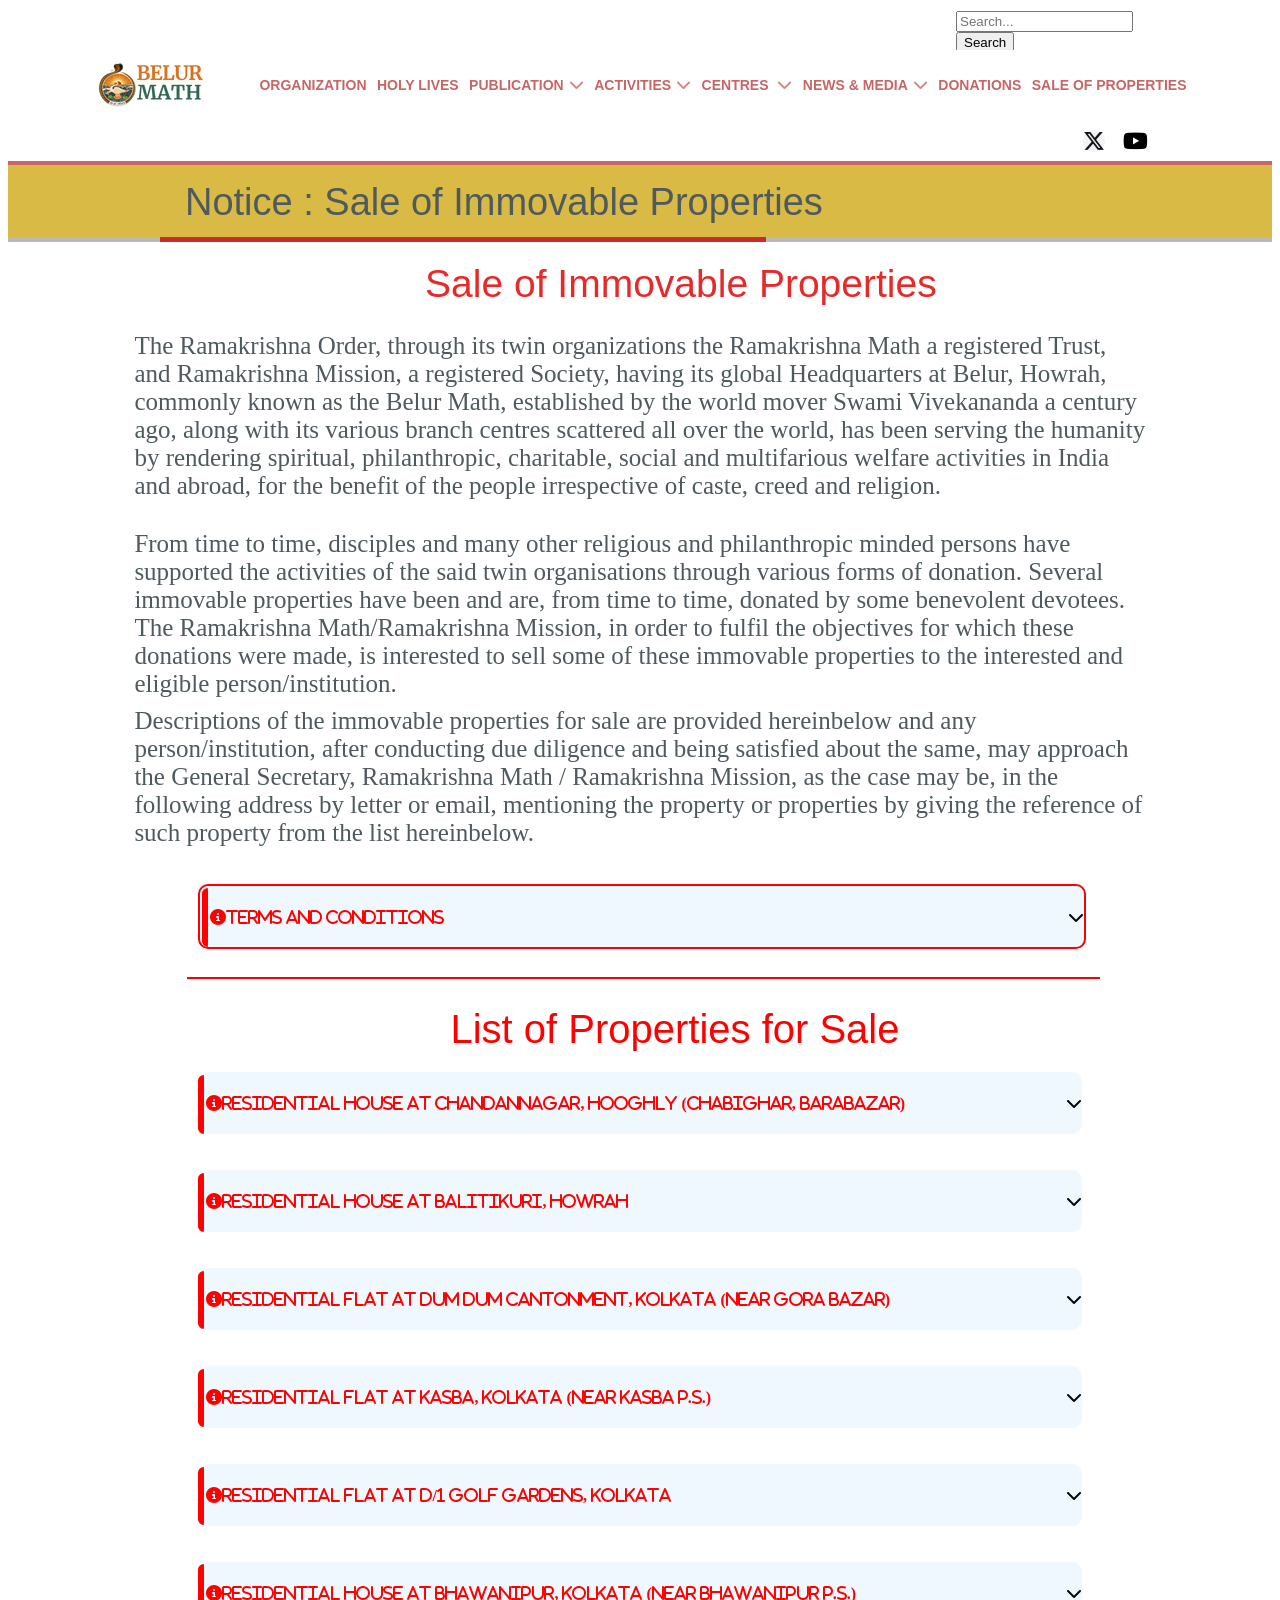
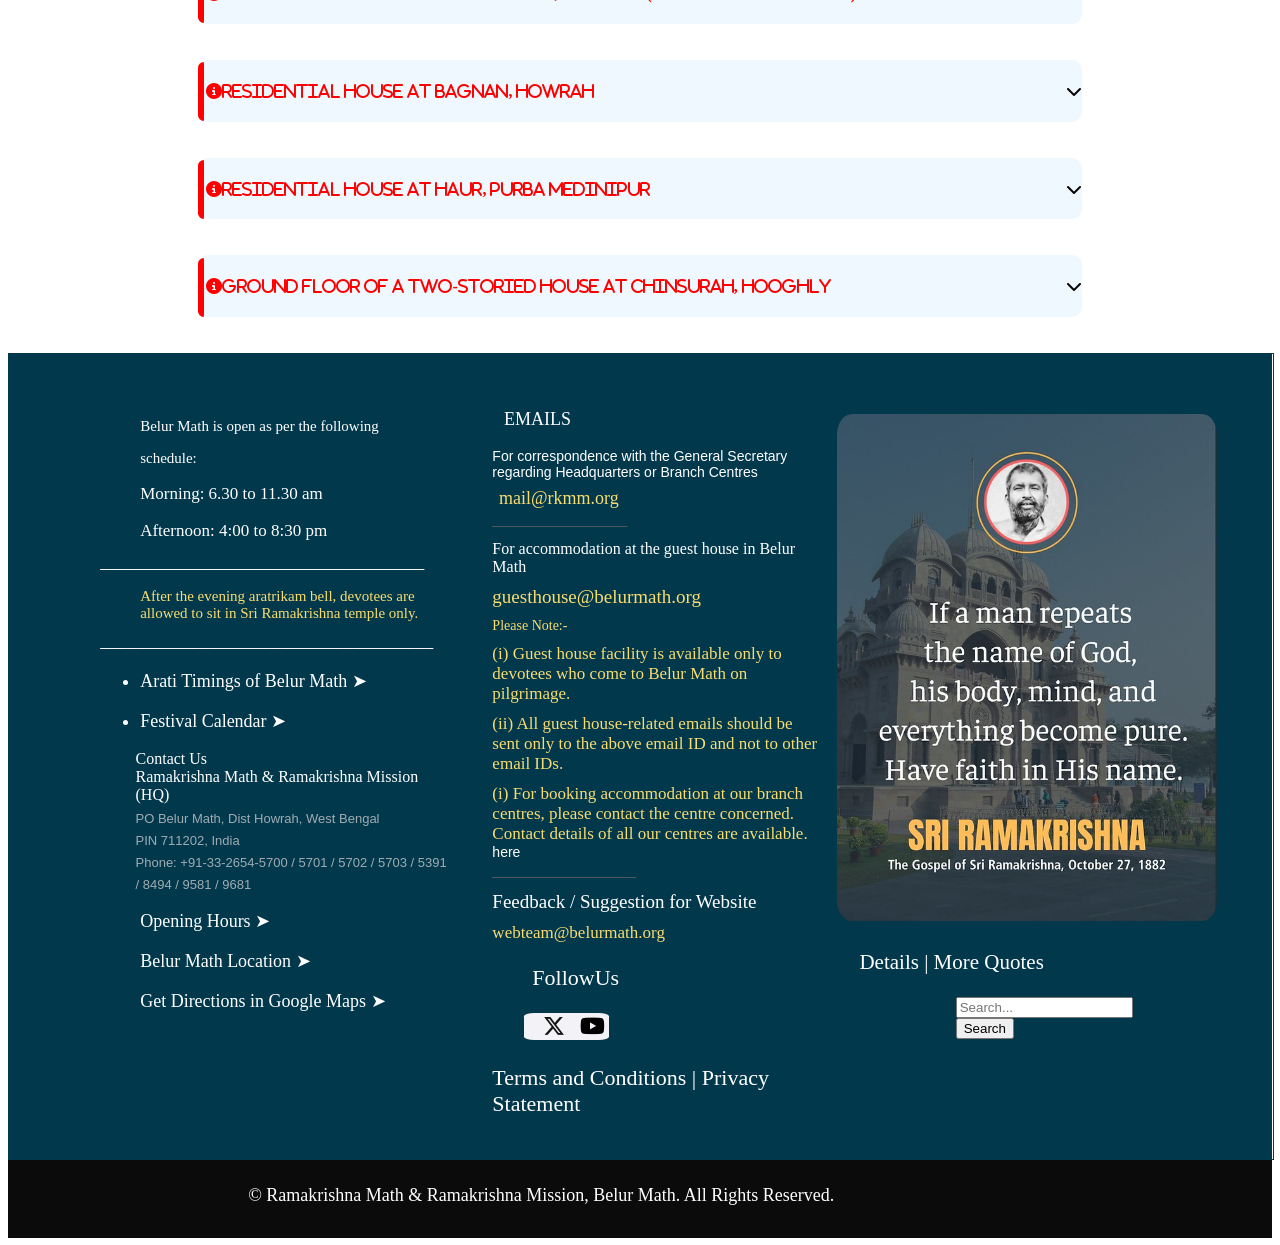
<file: Sales & properties.html>
<html >
<head>
    <title>Sales And Properties</title>
    <link rel="stylesheet" href="css/sales & properties.css">
    <link rel="stylesheet" href="https://cdn-uicons.flaticon.com/uicons-brands/css/uicons-brands.css">  
    <link rel="stylesheet" href="https://cdnjs.cloudflare.com/ajax/libs/font-awesome/6.5.0/css/all.min.css">
</head>
<body>
     <div class="sr">
        <form action="/search" method="get">
  <input type="search" id="site-search" name="q" placeholder="Search...">
  <button type="submit">Search</button>
  </div>
    <div class="menu">
    <div class="image">
        <img src="images/belur math.png" alt="load">
    </div>
    <div class="l">
        <a href=""><div class="or"><b>ORGANIZATION</b></div></a>
        <a href="HOLY LIVES.html"><div class="or"><b>HOLY LIVES</b></div></a>
        <div class="dropdown">
            <a href=""><div class="or"><b>PUBLICATION</b><i class="fa fa-chevron-down"></i></div></a>
            <div class="dropdown-content">
                <a href="">Publication Site ></a>
                <a href="">About Our Publications</a>
                <a href="Online Reading.html">Online Reading</a>
                <a href="Speach Cikago.html">Swami Vivekananda's Speeches at Chicago</a>
                <a href="">Chicago Lectures</a>
                <a href="">Videos on Swami Vivekananda</a>
                <a href="">Download Photos</a>
            </div>
        </div>
        <div class="dropdown1">
            <a href=""><div class="or"><b>ACTIVITIES</b><i class="fa fa-chevron-down"></i></div></a>
            <div class="dropdown-content1">
                <a href="">Service as a way of life</a>
                <a href="">Activities Report</a>
                <a href="Education Service.html">Educational Services</a>
                <a href="">Medical Services</a>
                <a href="">Service to the Tribal people</a>
                <a href="">Relife Activities of Ramkrishna Mission</a>
                <a href="">Gadadhar Abhyudaya Prakalap</a>
                <a href="">Durga puja at Belur Math </a>
                <a href="">Welfare Services by Belur Math</a>
                <a href="">Pallimangal at Belur Math</a>
                <a href="">Vivekananda Veda Vidyalaya</a>
            </div>
        </div>
        <div class="dropdown2">
            <a href=""><div class="or"><b>CENTRES </b><i class="fa fa-chevron-down"></i></div></a>
            <div class="dropdown-content2">
                <a href="contact details.html">Contact Details</a>
                <a href="">Institution in India </a>
                <a href=""> Institutions outside India</a>
            </div>
        </div>
       <div class="dropdown1">
         <a href=""><div class="or"><b>NEWS & MEDIA</b><i class="fa fa-chevron-down"></i></div></a>
         <div class="dropdown-content1">
          <a href="">Media Gallery</a>   
          <a href="">Videos on Swami Vivekananda</a>
          <a href="">Documentaries</a>
          <a href="">Relief Services</a>
          <a href="">News Bulletins</a>
          <a href="">News: Branch Centres</a>
          <a href="">Speeches</a>
          <a href="">Aratrikam</a>
          <a href="">YouTube Channel</a>
          <a href="">Fact Check and Clarifications</a>
          <a href="">Notice for Employees New</a>
        </div>
    </div>
    <a href="donation.html"><div class="or"><b>DONATIONS</b></div></a>
    <a href=""><div class="or"><b>SALE OF PROPERTIES</b></div></a>
    </div>
  </div>
   <div class="sm">
    <a class="fb" href="https://www.facebook.com/share/1BeQA91g7X/?mibextid=wwXIfr">
        <i class="fi fi-brands-facebook"></i></a>
    <a href="https://x.com/YourHandle" target="_blank">
  <i class="fab fa-x-twitter"></i>
    <a class="yt" href="https://www.youtube.com/channel/UC9n8sXo2l7mLh1v5Zt3zjQ">
        <i class="fab fa-youtube" ></i></a>
  </div>
  <div class="up"></div>
  <div class="cn">
    <div class="cn1">Notice : Sale of Immovable Properties</div>
  </div>
  <div class="br">
    <div class="re"></div>
  </div>
  <div class="sip">Sale of Immovable Properties</div>
  <div class="sip1">The Ramakrishna Order, through its twin organizations the Ramakrishna Math a registered Trust, and Ramakrishna Mission, a registered Society, having its global Headquarters at Belur, Howrah, commonly known as the Belur Math, established by the world mover Swami Vivekananda a century ago, along with its various branch centres scattered all over the world, has been serving the humanity by rendering spiritual, philanthropic, charitable, social and multifarious welfare activities in India and abroad, for the benefit of the people irrespective of caste, creed and religion.
  </div>
  <div class="sip2">
    From time to time, disciples and many other religious and philanthropic minded persons have supported the activities of the said twin organisations through various forms of donation. Several immovable properties have been and are, from time to time, donated by some benevolent devotees. The Ramakrishna Math/Ramakrishna Mission, in order to fulfil the objectives for which these donations were made, is interested to sell some of these immovable properties to the interested and eligible person/institution.
  </div>
  <div class="sip2">
    Descriptions of the immovable properties for sale are provided hereinbelow and any person/institution, after conducting due diligence and being satisfied about the same, may  approach the General Secretary, Ramakrishna Math / Ramakrishna Mission, as the case may be, in the following address by letter or email, mentioning the property or properties by giving the reference of such property from the list hereinbelow.
  </div>
  <div class="sp0">
    <div class="sp01"></div>
    <div class="spi0">
      <div class="info">
      <k class="fas fa-info-circle">Terms and Conditions</k>
  </div>
  <k class="fa fa-chevron-down"></k>
    </div>
  </div>
  <div class="side"></div>
  <div class="lps">List of Properties for Sale</div>
  <div class="sp">
    <div class="sp1"></div>
    <div class="spi0">
      <div class="info">
      <k class="fas fa-info-circle">Residential House at Chandannagar, Hooghly (Chabighar, Barabazar)</k>
  </div>
  <k class="fa fa-chevron-down"></k>
    </div>
  </div>
  <div class="sp">
    <div class="sp1"></div>
    <div class="spi0">
      <div class="info">
      <k class="fas fa-info-circle">Residential House at Balitikuri, Howrah</k>
  </div>
  <k class="fa fa-chevron-down"></k>
    </div>
  </div>
  <div class="sp">
    <div class="sp1"></div>
    <div class="spi0">
      <div class="info">
      <k class="fas fa-info-circle">Residential Flat at Dum Dum Cantonment, Kolkata (Near Gora Bazar)</k>
  </div>
  <k class="fa fa-chevron-down"></k>
    </div>
  </div>
  <div class="sp">
    <div class="sp1"></div>
    <div class="spi0">
      <div class="info">
      <k class="fas fa-info-circle">Residential Flat at Kasba, Kolkata (near Kasba P.S.)</k>
  </div>
  <k class="fa fa-chevron-down"></k>
    </div>
  </div>
  <div class="sp">
    <div class="sp1"></div>
    <div class="spi0">
      <div class="info">
      <k class="fas fa-info-circle">Residential Flat at D/1 Golf Gardens, Kolkata</k>
  </div>
  <k class="fa fa-chevron-down"></k>
    </div>
  </div>
  <div class="sp">
    <div class="sp1"></div>
    <div class="spi0">
      <div class="info">
      <k class="fas fa-info-circle">Residential House at Bhawanipur, Kolkata (near Bhawanipur P.S.)</k>
  </div>
  <k class="fa fa-chevron-down"></k>
    </div>
  </div>
  <div class="sp">
    <div class="sp1"></div>
    <div class="spi0">
      <div class="info">
      <k class="fas fa-info-circle">Residential House at Bagnan, Howrah</k>
  </div>
  <k class="fa fa-chevron-down"></k>
    </div>
  </div>
  <div class="sp">
    <div class="sp1"></div>
    <div class="spi0">
      <div class="info">
      <k class="fas fa-info-circle">Residential House at Haur, Purba Medinipur</k>
  </div>
  <k class="fa fa-chevron-down"></k>
    </div>
  </div>
  <div class="sp">
    <div class="sp1"></div>
    <div class="spi0">
      <div class="info">
      <k class="fas fa-info-circle">Ground Floor of a Two-Storied House at Chinsurah, Hooghly</k>
  </div>
  <k class="fa fa-chevron-down"></k>
    </div>
  </div>
  
  
  





 
 
   
  <footer>
    <div class="upper">
       <div class="upper1">
        <div class="box1">
            <ul>Belur Math is open as per the following </ul>
            <ul>schedule:</ul>
            <ul class="ma">Morning: 6.30 to 11.30 am</ul>
             <ol class="ma">Afternoon: 4:00 to 8:30 pm</ol>
        </div>
        <div class="dasbar">____________________________________</div>
        <div class="box1a">
          <ol> After the evening aratrikam bell, devotees are allowed to sit in Sri Ramakrishna temple only.</ol>
        </div>
        _____________________________________
        <ul> <li>Arati Timings of Belur Math ➤</li> </ul>   
         <ul><li>Festival Calendar ➤</li></ul>   
         <div class="cs">Contact Us</div>
           <div class="cs">Ramakrishna Math & Ramakrishna Mission (HQ)</div>
           <div class="po">PO Belur Math, Dist Howrah, West Bengal</div>
           <div class="po">PIN 711202, India</div>
           <div class="po">Phone: +91-33-2654-5700 / 5701 / 5702 / 5703 / 5391</div>
           <div class="po">/ 8494 / 9581 / 9681</div>
           <ul>Opening Hours ➤</ul>
           <ul>Belur Math Location ➤</ul>
           <ul>Get Directions in Google Maps ➤</ul>
    </div> 
       <div class="upper2">
        <ul class="l2">EMAILS</ul>
        <div class="l1">For correspondence with the General Secretary regarding Headquarters or Branch Centres
        </div>
        <div class="l3">mail@rkmm.org</div>
        <div class="da">_______________</div>
        <div class="l4">For accommodation at the guest house in Belur Math</div>
        <div class="l5">guesthouse@belurmath.org</div>
        <div class="pl">Please Note:-</div>
        <div class="pl1">(i) Guest house facility is available only to devotees who come to Belur Math on pilgrimage.</div>
        <div class="pl1">(ii) All guest house-related emails should be sent only to the above email ID and not to other email
         IDs.
       </div>
        <div class="pl1">(i) For booking accommodation at our branch centres, please contact the centre concerned.
Contact details of all our centres are available.
           <a href="" class="pl2">here</a>
       </div>
       <div class="da">________________</div>
       <div class="fs">Feedback / Suggestion for Website</div>
       <div class="fs1">webteam@belurmath.org</div>
       <div class="fu"><ul>FollowUs</ul></div>
        <div class="sm1">
    <a class="fb" href="https://www.facebook.com/share/1BeQA91g7X/?mibextid=wwXIfr">
        <i class="fi fi-brands-facebook"></i></a>
    <a href="https://x.com/YourHandle" target="_blank">
  <i class="fab fa-x-twitter"></i>
    <a class="yt" href="https://www.youtube.com/channel/UC9n8sXo2l7mLh1v5Zt3zjQ">
        <i class="fab fa-youtube" ></i></a>
  </div>
    <div class="tr">Terms and Conditions | Privacy Statement</div>
       </div>
       <div class="upper3">
        <div class="box3">
            <img class="box2" src="images/55271211824_0317d7b5c2_c.jpg" alt="load">
            <div class="dm">Details | More Quotes</div>
<div class="sr1">
        <form action="/search" method="get">
  <input type="search" id="site-search" name="q" placeholder="Search...">
  <button type="submit">Search</button>
  </div>
             
        </div>
        
       </div>
    </div>

    <div class="down">© Ramakrishna Math & Ramakrishna Mission, Belur Math. All Rights Reserved.
        
    </div>
  </footer>
  </body>
</html>
</file>
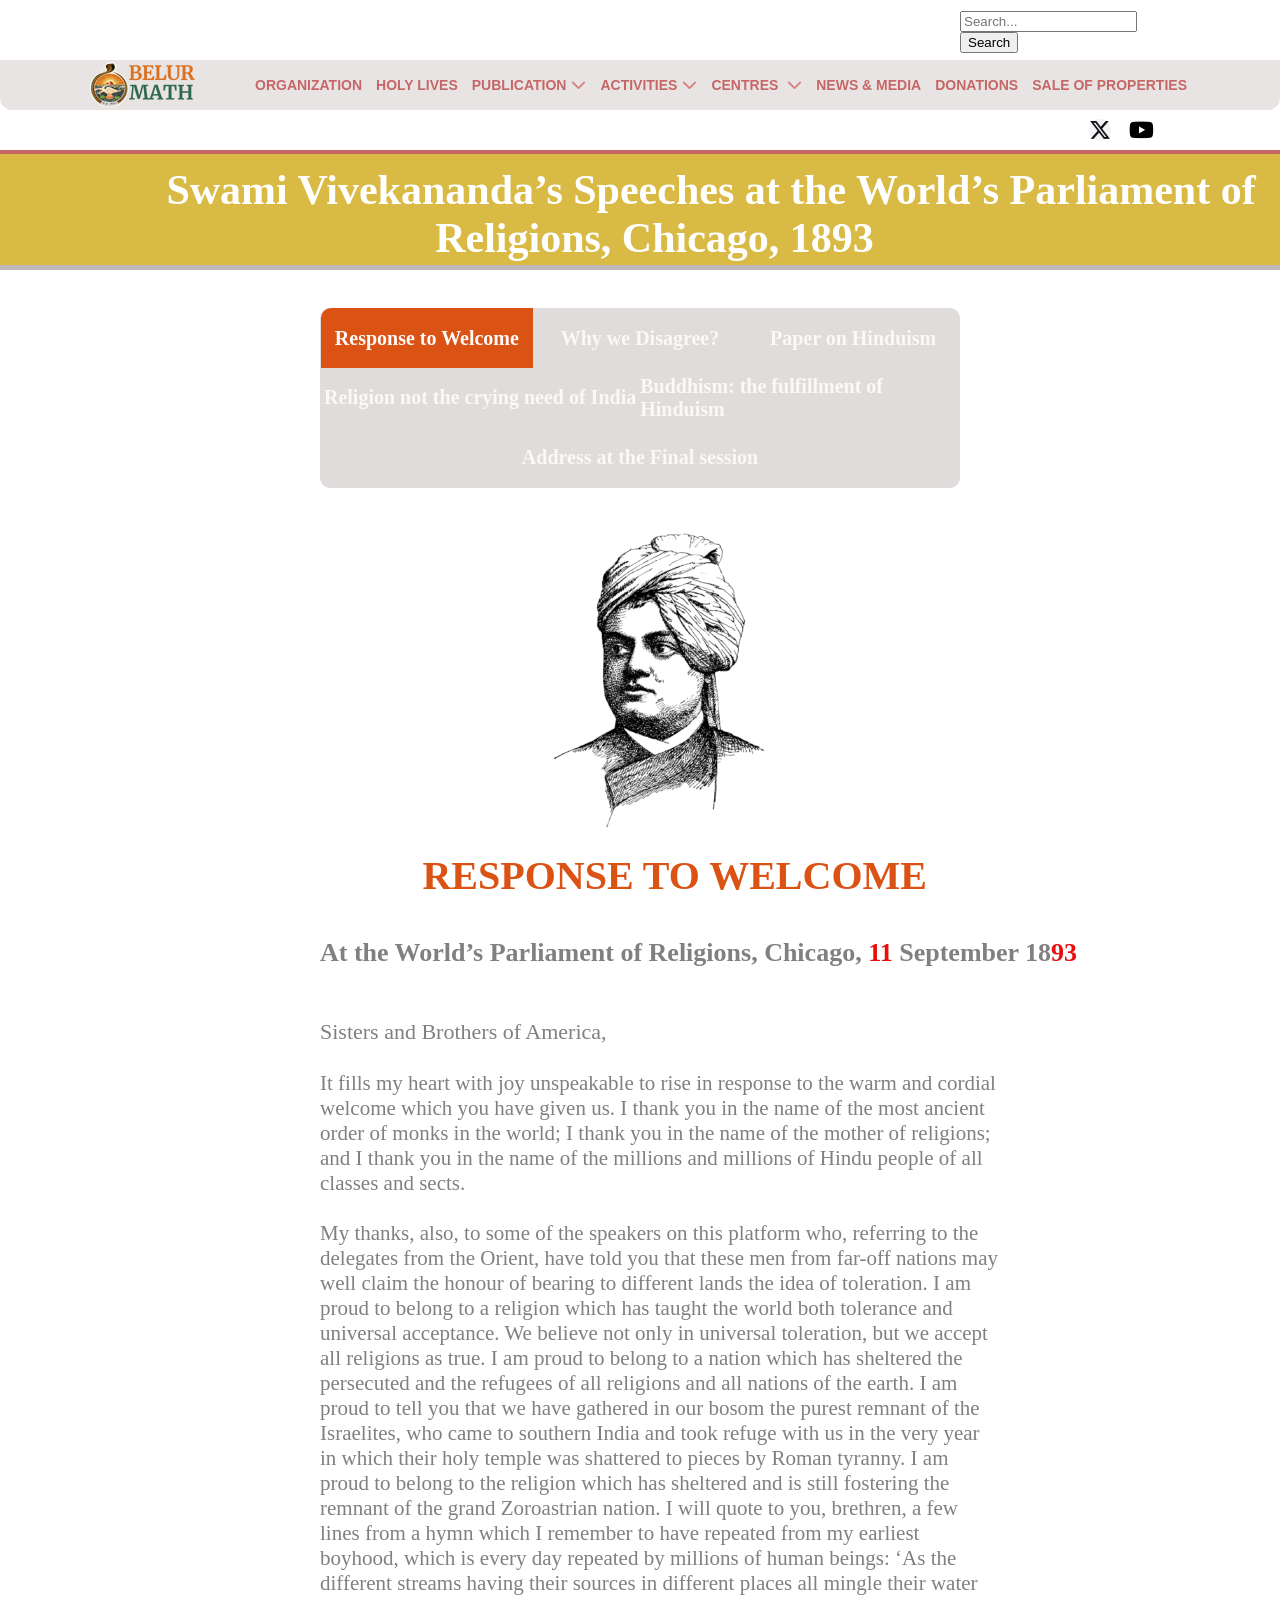
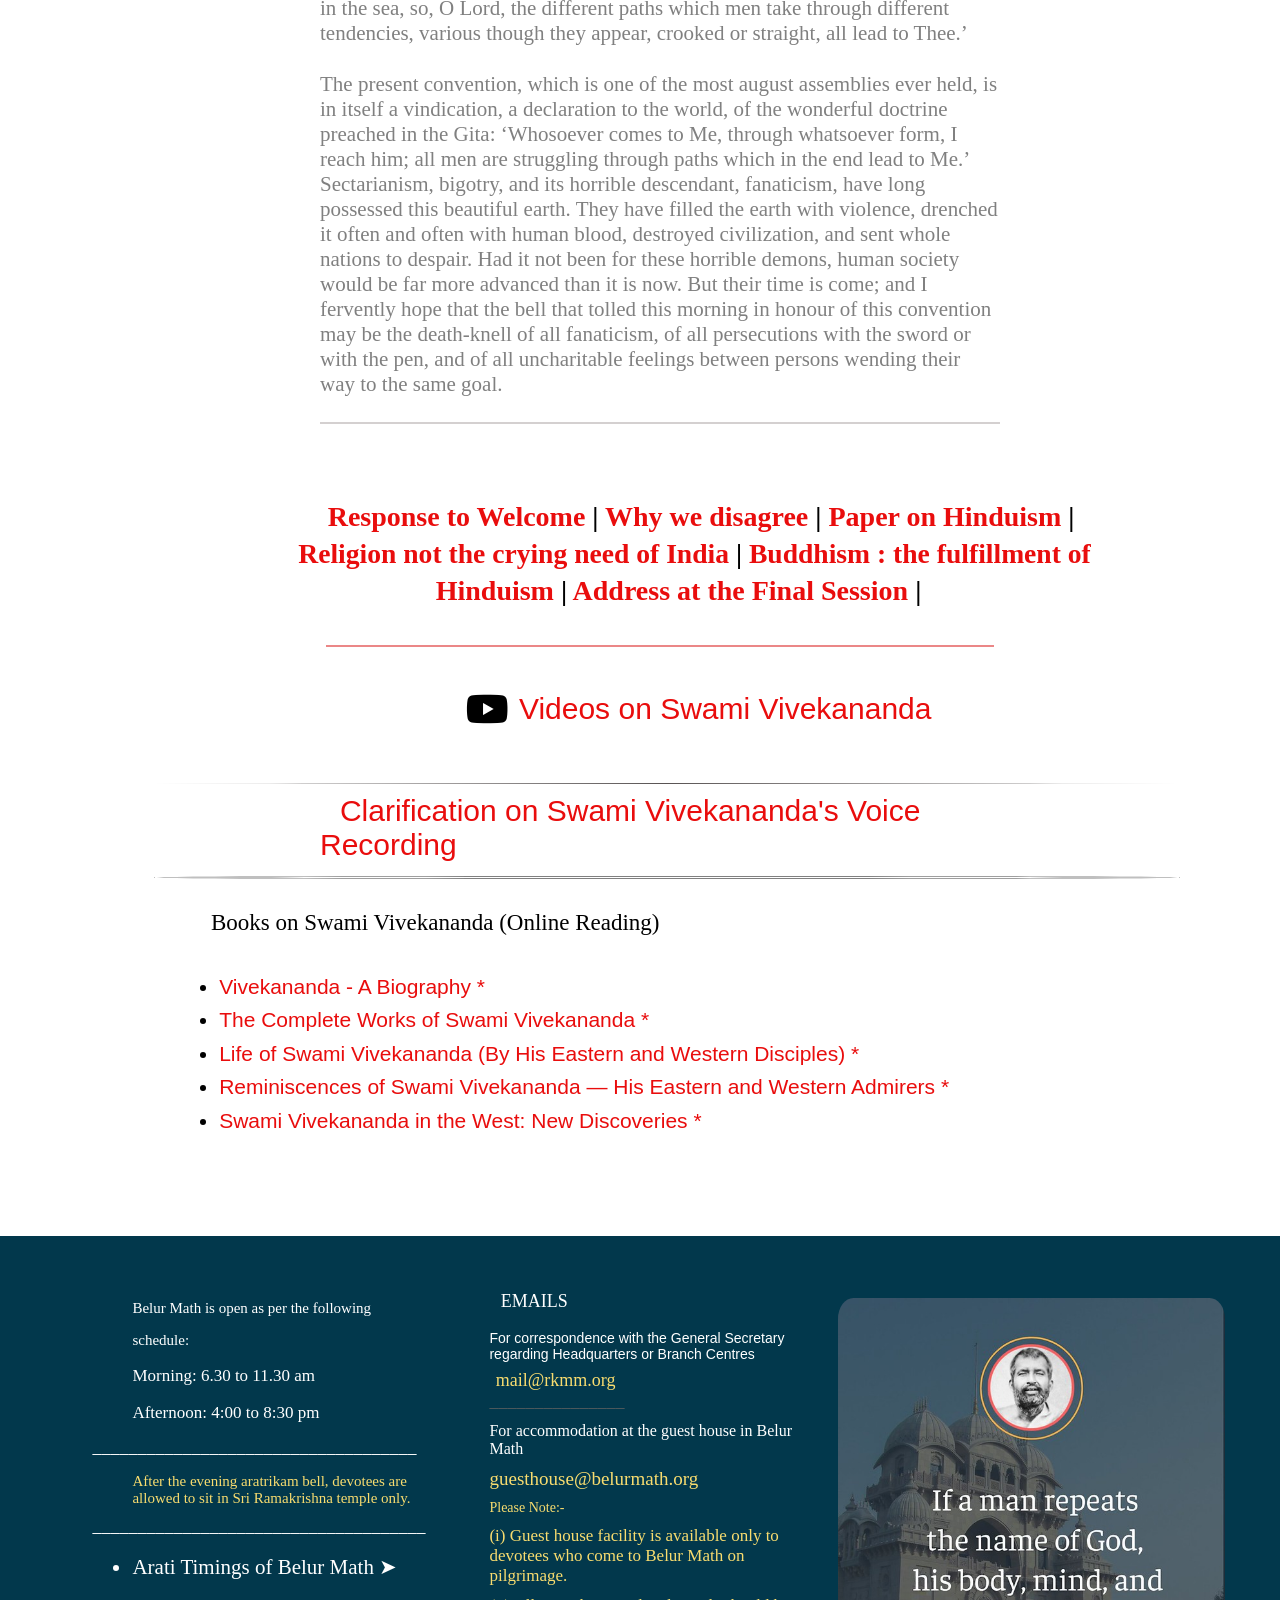
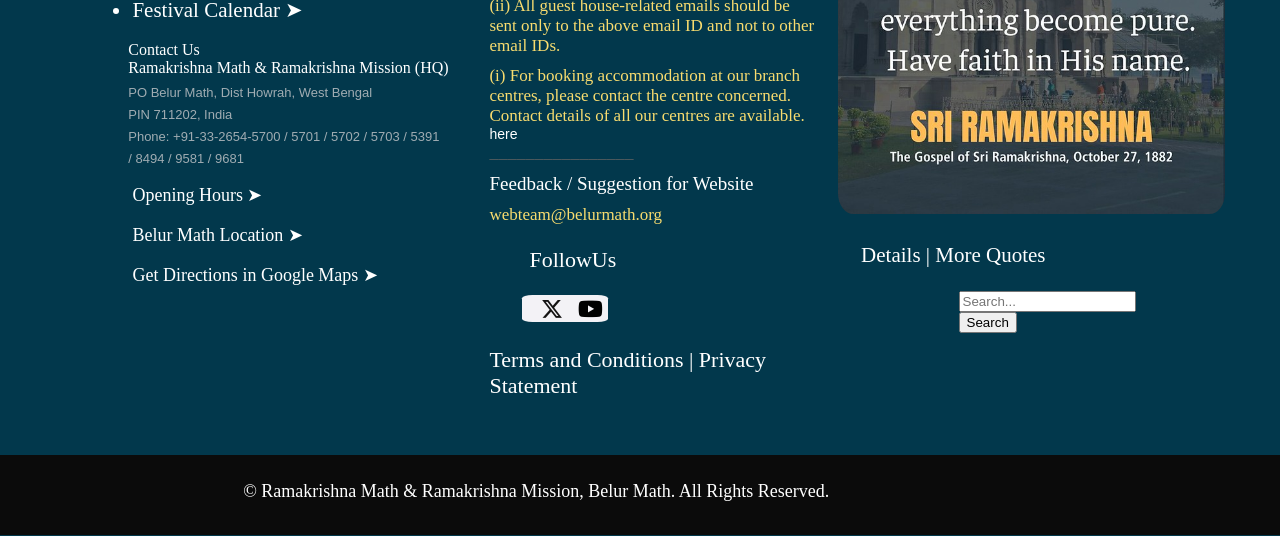
<file: Speach Cikago.html>
<html >
<head>
    <title>Swami Vivekananda's Speach</title>
    <link rel="stylesheet" href="css/Speach Cikago.css">
    <link rel="stylesheet" href="https://cdn-uicons.flaticon.com/uicons-brands/css/uicons-brands.css">  
    <link rel="stylesheet" href="https://cdnjs.cloudflare.com/ajax/libs/font-awesome/6.5.0/css/all.min.css">

</head>

<body>
     <div class="sr">
        <form action="/search" method="get">
  <input type="search" id="site-search" name="q" placeholder="Search...">
  <button type="submit">Search</button>
  </div>
    <div class="menu">
    <div class="image">
        <img src="images/belur math.png" alt="load">
    </div>
    <div class="l">
        <a href=""><div class="or"><b>ORGANIZATION</b></div></a>
        <a href="HOLY LIVES.html"><div class="or"><b>HOLY LIVES</b></div></a>
        <div class="dropdown">
            <a href=""><div class="or"><b>PUBLICATION</b><i class="fa fa-chevron-down"></i></div></a>
            <div class="dropdown-content">
                   <a href="">Publication Site ></a>
                <a href="">About Our Publications</a>
                <a href="Online Reading.html" target="_blank">Online Reading</a>
                <a href="Speach Cikago.html">Swami Vivekananda's Speeches at Chicago</a>
                <a href="">Chicago Lectures</a>
                <a href="">Videos on Swami Vivekananda</a>
                <a href="">Download Photos</a>
            </div>
        </div>
        <div class="dropdown1">
            <a href=""><div class="or"><b>ACTIVITIES</b><i class="fa fa-chevron-down"></i></div></a>
            <div class="dropdown-content1">
                <a href="">Service as a way of life</a>
                <a href="">Activities Report</a>
                <a href="">Educational Services</a>
                <a href="">Medical Services</a>
                <a href="">Service to the Tribal people</a>
                <a href="">Relife Activities of Ramkrishna Mission</a>
                <a href="">Gadadhar Abhyudaya Prakalap</a>
                <a href="">Durga puja at Belur Math </a>
                <a href="">Welfare Services by Belur Math</a>
                <a href="">Pallimangal at Belur Math</a>
                <a href="">Vivekananda Veda Vidyalaya</a>
            </div>
        </div>
        <div class="dropdown">
            <a href=""><div class="or"><b>CENTRES </b><i class="fa fa-chevron-down"></i></div></a>
            <div class="dropdown-content">
                <a href="">Contact Details</a>
                <a href="">Institution in India </a>
                <a href=""> Institutions outside India</a>
            </div>
        </div>
        <a href=""><div class="or"><b>NEWS & MEDIA</b></div></a>
        <a href="donation.html"><div class="or"><b>DONATIONS</b></div></a>
        <a href=""><div class="or"><b>SALE OF PROPERTIES</b></div></a>
    </div>
  </div>
  <div class="sm">
    <a class="fb" href="https://www.facebook.com/share/1BeQA91g7X/?mibextid=wwXIfr">
        <i class="fi fi-brands-facebook"></i></a>
    <a href="https://x.com/YourHandle" target="_blank">
  <i class="fab fa-x-twitter"></i>
    <a class="yt" href="https://www.youtube.com/channel/UC9n8sXo2l7mLh1v5Zt3zjQ">
        <i class="fab fa-youtube" ></i></a>
  </div>

                              <!-- Swami Vivekanand Speach -->
  <div class="up"></div>
  <div class="cn">
    <div class="cn1"><b>Swami Vivekananda’s Speeches at the World’s Parliament of</b></div>
    <div class="cn2"><b>Religions, Chicago, 1893</b></div>

  </div>
  <div class="br">
    <!-- <div class="re"></div> -->
  </div>
  <div class="content">
    <div class="content1">
      <div class="box-c" style="background-color: rgba(219, 82, 21);border-top-left-radius: 10px;">
        <a href=""><div class="bb" style="color: rgb(255, 251, 251);"><b>Response to Welcome</b></div></a>

      </div>
      <div class="box-c">
        <a href=""><div class="bb"><b>Why we Disagree?</b></div></a>
      </div>
      <div class="box-c">
        <a href=""><div class="bb"><b>Paper on Hinduism</b></div></a>
      </div>
    </div>

    <div class="content1">
      <div class="box-d">
        <a href=""><div class="bb"><b>Religion not the crying need of India</b></div></a>
      </div>
      <div class="box-d">
        <a href=""><div class="bb"><b>Buddhism: the  fulfillment of Hinduism</b></div></a>
      </div>
    </div>

    <div class="content1">
      <div class="box-e">
       <a href=""><div class="bb"><b>Address at the Final session</b></div></a>

      </div>
    </div>
  </div>
  <div class="swami">
    <img src="images/Swami-Vivekananda-Chicago-Address-217x300.png" alt="">
  </div>
  <div class="rtw"><b>RESPONSE TO WELCOME</b></div>
  <div class="at"><b>At the World’s Parliament of Religions, Chicago, <span class="at1">11</span> September 18<span class="at1">93</span></b></div>
  <div class="sis">Sisters and Brothers of America,</div>
  <div class="man">It fills my heart with joy unspeakable to rise in response to the
     warm and cordial welcome which you have given us. I thank you in the name of 
     the most ancient order of monks in the world; I thank you in the name of
      the mother of religions;
       and I thank you in the name of the millions and millions of Hindu people of all classes and sects.</div>
       <div class="man">
        My thanks, also, to some of the speakers on this platform who, referring to the delegates from the Orient, have told you that these men from far-off nations may well claim the honour of bearing to different lands the idea of toleration. I am proud to belong to a religion which has taught the world both tolerance and universal acceptance. We believe not only in universal toleration, but we accept all religions as true. I am proud to belong to a nation which has sheltered the persecuted and the refugees of all religions and all nations of the earth. I am proud to tell you that we have gathered in our bosom the purest remnant of the Israelites, who came to southern India and took refuge with us in the very year in which their holy temple was shattered to pieces by Roman tyranny. I am proud to belong to the religion which has sheltered and is still fostering the remnant of the grand Zoroastrian nation. I will quote to you, brethren, a few lines from a hymn which I remember to have repeated from my earliest boyhood, which is every day repeated by millions of human beings: ‘As the different streams having their sources in different places all mingle their water in the sea, so, O Lord, the different paths which men take through different tendencies, various though they appear, crooked or straight, all lead to Thee.’
       </div>
       <div class="man">
        The present convention, which is one of the most august assemblies ever held, is in itself a vindication, a declaration to the world, of the wonderful doctrine preached in the Gita: ‘Whosoever comes to Me, through whatsoever form, I reach him; all men are struggling through paths which in the end lead to Me.’ Sectarianism, bigotry, and its horrible descendant, fanaticism, have long possessed this beautiful earth. They have filled the earth with violence, drenched it often and often with human blood, destroyed civilization, and sent whole nations to despair. Had it not been for these horrible demons, human society would be far more advanced than it is now. But their time is come; and I fervently hope that the bell that tolled this morning in honour of this convention may be the death-knell of all fanaticism, of all persecutions with the sword or with the pen, and of all uncharitable feelings between persons wending their way to the same goal.
       </div>
    <div class="margin"></div>
                            <!-- U BOX -->
      <div class="r">
        <div class="rx">Response to Welcome <span class="ry">|</span> Why we disagree <span class="ry">|</span> Paper on Hinduism <span class="ry">|</span></div>
        <div class="rx1">Religion not the crying need of India <span class="ry">|</span> Buddhism : the fulfillment of </div>
        <div class="rx2">Hinduism  <span class="ry">|</span> Address at the Final Session  <span class="ry">|</span></div>
      </div> 
      
      
                     <!-- BORDER -->
            
        <div class="red"></div>
  <div class="ved">
     <div class="ved1">
      <a class="yt" href="https://www.youtube.com/channel/UC9n8sXo2l7mLh1v5Zt3zjQ">
        <i class="fab fa-youtube" style="font-size: 38px;" ></i></a>
     </div>
     <div class="ved2"><a class="ved3" href="">Videos on Swami Vivekananda</a></div>
  </div>
  <div class="line"></div>
  <div class="vedx">
     <div class="ved4"><a class="ved5" href="">Clarification on Swami Vivekananda's Voice Recording</a></div>
  </div>
  <div class="line1"></div>
                            <!-- BOOKS OF SWAMIVIVEKANANDA -->
      <div class="bo">
        <div class="bo1">Books on Swami Vivekananda (Online Reading)</div>
      </div>
      <div class="bull">
        <ul>
          <li><a class="lll" href="">Vivekananda - A Biography *</a></li>
          <li><a class="lll" href="">The Complete Works of Swami Vivekananda *</a></li>
          <li><a class="lll" href="">Life of Swami Vivekananda (By His Eastern and Western Disciples) *</a></li>
          <li><a class="lll" href="">Reminiscences of Swami Vivekananda — His Eastern and Western Admirers *</a></li>
          <li><a class="lll" href="">Swami Vivekananda in the West: New Discoveries *</a></li>
        </ul>
      </div>
    
    

  
  
  



  <footer>
    <div class="upper">
       <div class="upper1">
        <div class="box1">
            <ul>Belur Math is open as per the following </ul>
            <ul>schedule:</ul>
            <ul class="ma">Morning: 6.30 to 11.30 am</ul>
             <ol class="ma">Afternoon: 4:00 to 8:30 pm</ol>
        </div>
        <div class="dasbar">____________________________________</div>
        <div class="box1a">
          <ol> After the evening aratrikam bell, devotees are allowed to sit in Sri Ramakrishna temple only.</ol>
        </div>
        _____________________________________
        <ul> <li>Arati Timings of Belur Math ➤</li> </ul>   
         <ul><li>Festival Calendar ➤</li></ul>   
         <div class="cs">Contact Us</div>
           <div class="cs">Ramakrishna Math & Ramakrishna Mission (HQ)</div>
           <div class="po">PO Belur Math, Dist Howrah, West Bengal</div>
           <div class="po">PIN 711202, India</div>
           <div class="po">Phone: +91-33-2654-5700 / 5701 / 5702 / 5703 / 5391</div>
           <div class="po">/ 8494 / 9581 / 9681</div>
           <ul>Opening Hours ➤</ul>
           <ul>Belur Math Location ➤</ul>
           <ul>Get Directions in Google Maps ➤</ul>
    </div> 
       <div class="upper2">
        <ul class="l2">EMAILS</ul>
        <div class="l1">For correspondence with the General Secretary regarding Headquarters or Branch Centres
        </div>
        <div class="l3">mail@rkmm.org</div>
        <div class="da">_______________</div>
        <div class="l4">For accommodation at the guest house in Belur Math</div>
        <div class="l5">guesthouse@belurmath.org</div>
        <div class="pl">Please Note:-</div>
        <div class="pl1">(i) Guest house facility is available only to devotees who come to Belur Math on pilgrimage.</div>
        <div class="pl1">(ii) All guest house-related emails should be sent only to the above email ID and not to other email
         IDs.
       </div>
        <div class="pl1">(i) For booking accommodation at our branch centres, please contact the centre concerned.
Contact details of all our centres are available.
           <a href="" class="pl2">here</a>
       </div>
       <div class="da">________________</div>
       <div class="fs">Feedback / Suggestion for Website</div>
       <div class="fs1">webteam@belurmath.org</div>
       <div class="fu"><ul>FollowUs</ul></div>
        <div class="sm1">
    <a class="fb" href="https://www.facebook.com/share/1BeQA91g7X/?mibextid=wwXIfr">
        <i class="fi fi-brands-facebook"></i></a>
    <a href="https://x.com/YourHandle" target="_blank">
  <i class="fab fa-x-twitter"></i>
    <a class="yt" href="https://www.youtube.com/channel/UC9n8sXo2l7mLh1v5Zt3zjQ">
        <i class="fab fa-youtube" ></i></a>
  </div>
    <div class="tr">Terms and Conditions | Privacy Statement</div>
       </div>
       <div class="upper3">
        <div class="box3">
            <img class="box2" src="images/55271211824_0317d7b5c2_c.jpg" alt="load">
            <div class="dm">Details | More Quotes</div>
<div class="sr1">
        <form action="/search" method="get">
  <input type="search" id="site-search" name="q" placeholder="Search...">
  <button type="submit">Search</button>
  </div>
             
        </div>
        
       </div>
    </div>

    <div class="down">© Ramakrishna Math & Ramakrishna Mission, Belur Math. All Rights Reserved.
        
    </div>
  </footer>
  </body>
</html>
</file>
<file: css/CRN.css>
body{
        margin: 0;
        padding: 0;
        overflow-x: hidden;
        overflow-y: auto;
       }
       .sr{
                margin-top: 30px;
                padding-left: 75%;
                height: 20px;
        }

        .menu{
              position: sticky;
              top: 0;
              left: 0;
              width: auto;
              display: flex;
              background-color: white;
              height: auto;
              margin-top: 10px;

            }
             .image{
               margin-left: 6%;
            }
            .l {
                height: 20px;
                width: 75%;
                display: flex;
                justify-content: space-evenly;
                align-items: center;
                font-size: 14px; 
                margin-left: 2%;
                margin-top: 10px;
                
                
            }
            a{
                text-decoration: none;
                color:rgba(206, 49, 0);
                font-family: 'Segoe UI', Tahoma, Geneva, Verdana, sans-serif;
            }
            .or{
                padding: 6px;
            }
            .or:hover{
               background-color: rgba(206, 49, 0); 
               color: white;
               border-radius: 12%;
               transition: all 0.3s ease-in-out;
            }

            .or i{
                color: rgb(214, 131, 131);
                font-size: 15px;
                padding-left: 10px;
            }

            .dropdown {
                position: relative;
                display: inline-block;
            }
            .dropdown-content {
                display: none;
                position: absolute;
                background-color: #f9f9f9;
                min-width: 390px;
                box-shadow: 0px 8px 16px 0px rgba(0,0,0,0.2);
                z-index: 1;
                font-size: large;
            }
            .dropdown-content a {
                color: black;
                padding: 12px 16px;
                text-decoration: none;
                display: block;
            }
            .dropdown-content a:hover 
            {background-color: #f1f1f1
            }
            .dropdown:hover .dropdown-content {
                display: block;
            }
            .dropdown:hover .or {
                background-color: rgba(206, 49, 0);
                border-radius: 12%;
                color: white;
                padding:10px;
                transition: all 0.3s ease-in-out;
            }
            .dropdown:hover .or i{
                color: white;
                font-size: 15px;
                padding-left: 5px;
                
            }
             .dropdown1 {
                position: relative;
                display: inline-block;
            }
            .dropdown-content1 {
                display: none;
                position: absolute;
                background-color: #f9f9f9;
                min-width: 360px;
                font-size: large;
                box-shadow: 0px 8px 16px 0px rgba(0,0,0,0.2);
                z-index: 1;
            }
            .dropdown-content1 a {
                color: black;
                padding: 12px 16px;
                text-decoration: none;
                display: block;
            }
            .dropdown-content1 a:hover 
            {background-color: #f1f1f1
            }
            .dropdown1:hover .dropdown-content1{
                display: block;
            }
            .dropdown1:hover .or {
                background-color: rgba(206, 49, 0);
                border-radius: 12%;
                color: white;
                padding: 10px;
                transition: all 0.3s ease-in-out;
            }
            .dropdown1:hover .or i{
                color: white;
                font-size: 15px;
                padding-left: 5px;
            }
             .dropdown2 {
                position: relative;
                display: inline-block;
            }
            .dropdown-content2 {
                display: none;
                position: absolute;
                background-color: #f9f9f9;
                min-width: 260px;
                font-size: large;
                box-shadow: 0px 8px 16px 0px rgba(0,0,0,0.2);
                z-index: 1;
            }
            .dropdown-content2 a {
                color: black;
                padding: 12px 16px;
                text-decoration: none;
                display: block;
            }
            .dropdown-content2 a:hover 
            {background-color: #f1f1f1
            }
            .dropdown2:hover .dropdown-content2{
                display: block;
            }
            .dropdown2:hover .or {
                background-color: rgba(206, 49, 0);
                border-radius: 12%;
                color: white;
                padding: 10px;
                transition: all 0.3s ease-in-out;
            }
            .dropdown2:hover .or i{
                color: white;
                font-size: 15px;
                padding-left: 5px;
            }
            
             .sm{
                width: 7%;
                display: flex;
                align-items: center;
                justify-content: space-evenly;
                margin-left: 80.5%;
                gap: 15px;
                 text-decoration: none;
            }
            .up{
                height: 4px;
                width: 100%;
                background-color:rgb(199, 102, 102);
                margin-top: 10px;
            }
            .cn{
                height: 60px;
                width: 80%;
                background-color: rgba(216, 186, 69);
                font-size: 40px;
                color: white;
                padding-left: 20%;
                padding-top: 12px;
                font-family: Arial, Helvetica, sans-serif;
            }
            .br{
                height: 5px;
                width: 100%;
                background-color:rgb(189, 183, 183);
            }
            .re{
              height: 5px;
                width: 37%;
                background-color:rgb(202, 43, 43); 
                margin-left: 19%; 
            }
            .ad{
                height: 200px;
                width: 40%;
                margin-top: 40px;
                margin-left: 30%;border-radius: 10%;
                background-color: rgb(247, 245, 245);
                padding-top: 10px;
                font-size: 25px;
            }
            .ram{
                width: 80%;
                margin-left: 10%;
                margin-top: 1%;
                border-radius: 2%;
            }
            .rm{
                color:  rgb(136, 70, 50);
                font-size: 35px;
                margin-bottom: 10px;
                padding-left:30px;
            }
            .act{
                height: 390px;
                width: 88%;
                margin-top: 35px;
                border-radius: 12%;
                display: flex;
                align-items: center;
                justify-content: space-evenly;
                margin-left: 7%;

            }
            .cap{
                height: 100%;
                width: 50%;
                padding-left: 70px;

            }
            .op{
                font-size: 20px;
                font-family: 'Lucida Sans', 'Lucida Sans Regular', 'Lucida Grande', 'Lucida Sans Unicode', Geneva, Verdana, sans-serif;
                padding-bottom: 20px;
                padding-top: 20px;
            }
            .as{
                font-size: 36px;
                font-family: 'Times New Roman', Times, serif;
                margin-top: 15px;
                padding-left:10px ;
            }
            .asa{
                color:  black;
                font-size: 20px;
                font-family: 'Segoe UI', Tahoma, Geneva, Verdana, sans-serif;
                padding-left: 10px;
                padding-top: 40px;
                width: 100%;
            }
            .side{
                
                height: 95%;
                width: 50%;
                border-radius: 12%;
            }
            .side1{
                height: 110%;
                width: 85%;
                border-radius: 12%;
                margin-left: 5%;
            }
            i{
                color: black;
                font-size: 22px;
            }
            li{
                text-align: justify;
            }
            
            a{
                text-decoration: none;
                color: rgb(199, 102, 102);

            }

            .fb{
                 background-color: rgb(243, 242, 246);
                border-radius: 10px;
                color: white;
                transition: all 0.3s ease-in-out;
                text-decoration: none;
                color: rgb(27, 16, 186);;
            }
            .fb:hover{
                background-color: rgb(27, 16, 186);
                color: white;
                transform: scale(1.03);

            }
            i:hover{
                color: rgb(243, 242, 246);
                
            }
            .yt:hover{
                color: white;
                transform: scale(1.03);
            }
            .fa-youtube:hover{
                color: rgb(255, 0, 0);
                /* color: white; */
                transform: scale(1.03);
                border-radius: 50%;
            }
             .fa-x-twitter{
                 background-color: rgb(243, 242, 246);
                border-radius: 10px;
                color: white;
                transition: all 0.3s ease-in-out;
                text-decoration: none;
                color: rgb(20, 19, 19);;
              }
              .fa-x-twitter:hover{
                background-color: rgb(70, 131, 197);
                color: rgb(247, 242, 242);
                transform: scale(1.03);
              }
              .pa{
                font-size: 35px;
                text-align: center;
                margin-top: 60px;
              }
              .photos{
                width: 100%;
              }
              .b{
                width:86%;
                margin-left:2%;
                display: flex;
                align-items: center;
                justify-content: space-evenly;
                margin-top: 20px;
                margin-left: 8%;
              }
              .b1{
                height: 200px;
                width: 20%;
                margin-bottom: 10px;
              }
              .b2{
                height: 100%;
                width: 100%;
                border-radius: 12%;
                 margin-bottom: 110px; 
              }
              .b2:hover{
                transform: scale(1.05);
                transition: all 0.4s ease-in-out;
              }
              .pad{
                height: auto;
                width: 8%;
                border: 2px solid black;
                background-color: white;
                border-radius: 14%;
                margin-top: 32px;
                margin-left: 46.6%;
                padding-top: 10px;
                padding-left: 10px;
                padding-bottom: 1%;
              }
              .pad1{
             color: black;
             padding-left: 10px;
              }
              footer{
                height: 100%;
                width: 100%;
                background-color: rgba(2, 56, 76);
                color: white;
                font-size: 18px;
                margin-top: 30px;
              }
              .upper{
                height: 91%;
                width: 100%;
                display: flex;
                align-items: center;
                justify-content: center;
                gap: 10px;
              }
              .down{
                background-color: rgb(11, 11, 11);
                height:6%;
                padding-left:15%;
                padding-top:2%;
              }
              .upper1{
                height: 88%;
                width: 28%;
              }
              .upper2{
                height: 97%;
                width: 28%;
              }
              .upper3{
                height: 97%;
                width: 28%;
                display: flex;
                align-items: center;
                justify-content: space-evenly;
              }

              .box1{
                gap: 5px;
                font-size: 15px;
                height: 19%;
               
              }
              .ma{
                font-size: 17px;
              }
              .dashbar{
                color: aliceblue;
                border: 1px solid white;
                height: 100px;
                width: 100%;
                margin-top: 1%;
              }
              .box1a{
                font-family: Cambria, Cochin, Georgia, Times, 'Times New Roman', serif;
                color: rgba(248, 220, 111);
                font-size: 15px;
                height:6%;
             }
             .cs{
                padding-left: 10%;
                font-size: 16px;
             }
             .po{
                padding-left: 10%;
                font-size: 13px;
                font-family: 'Segoe UI', Tahoma, Geneva, Verdana, sans-serif;
                padding-top: 2%;
                color:rgba(160, 172, 178);
             }
             .l1{
                font-size: 14px;
               
                padding-left: 8%;
                font-family: Verdana, Geneva, Tahoma, sans-serif;
             }
             .l2{
                margin-top: 12%;
             }
             .l3{
                padding-left: 35px;
                margin-top: 8px;
                 color: rgba(248, 220, 111);
             }
             .da{
                color:rgb(79, 90, 94);
                padding-left: 8%;
             }
             .l4{
                margin-left: 8%;
                font-size: medium;
                margin-top: 10px;
             }
             .l5{
                margin-left: 8%;
                font-size: 19px;
                margin-top: 10px;
                 color: rgba(248, 220, 111);
             }
             .pl{
                padding-left: 8%;
                font-size: 14px;
                margin-top: 10px;
                 color: rgba(248, 220, 111);
             }
             .pl1{
                padding-left: 8%;
                font-size: 17px;
                margin-top: 10px;
                font-family:unset;
                color: rgba(248, 220, 111);
             }
             .pl2{
                color: white;
                text-decoration: none;
                font-family:'Trebuchet MS', 'Lucida Sans Unicode', 'Lucida Grande', 'Lucida Sans', Arial, sans-serif;
                font-size: 14px;
             }
             .fs{
                padding-left: 8%;
                font-size: 19px;
                margin-top: 10px;
             }
             .fs1{
                padding-left: 8%;
                font-size: 17px;
                margin-top: 10px;
                color: rgba(248, 220, 111);
             }
             .fu{
                padding-left: 8%;
                font-size: 22px;
                margin-top: 20px;
             }
             .sm1{
                height: 27px;
                width: 34%;
                display: flex;
                align-items: center;
                justify-content: space-evenly;
                margin-left: 17%;
                gap: 10px;
                 text-decoration: none;
                background-color: rgb(243, 242, 246);
                border-radius: 12%;
                margin-bottom: 10px;
            }
            .tr{
                font-size: 22px;
                margin-top: 25px;
                margin-left: 8%;
            }
            .box2{
                height:65%;
                border-radius: 4%;
            }
            .box3{
                width:80%;
                margin-right: 15%;
                margin-bottom: 17%; 
            }
            .dm{
                margin-top: 29px;
                margin-left: 8%;
                font-size: 21px;
            }
            .sr1{
                padding-top: 8%;
                padding-left: 42%;
                width:80%;
            }
    .fa-whatsapp{
    font-size: 26px;
   }
   .wa:hover{
            transform: scale(1.03);
        }
        .fa-whatsapp:hover{
            color: rgb(25, 215, 66);
            transform: scale(1.03);
            border-radius: 50%;
        }
         .avt{
              color: white;
            }
         
           
            .pad{
                background-color: rgb(0, 0, 0);
                border: none;
                color: white;
                color: white;
            }
            .pad1{
                color: white;
            }
            .pad:hover{
               background-color: rgb(223, 19, 19);
               transform: scale(1.06);
                transition: all ease-in-out 0.9s;
                border: none;
            }
            
         /* TABLET RESPONSIBALITY    */
                /* (768 px) */

@media (max-width : 768px){
    .sr{
        padding-left: 67%;
    }
    .l{
        font-size: 7px;
    }
    .l{
        margin-left: 5px;
        width: auto;
        gap: 7px;
    }
    .or{
        font-size: 8.3px;
        gap: 90%;
    }
    .image{
        margin-left: 4%;
    }
    i{
        font-size: 16px;
    }
    .fa-whatsapp{
        font-size: 20px;
    }
    .or i{
        font-size: 10px;
        padding-left: 2px;
    }
    .cn{
        font-size: 34px;
        padding-top: 10px;
    }
    .re{
        width: 59%;
    }
    .ad{
        width: 60%;
        margin-left: 21%;
    }
    .rm{
        padding-left: 12px;
    }
    li{
        font-size: 16px;
        padding: 5px;
        margin-left: 10px;
    }
    .op{
        padding-top: 10px;
        padding-bottom: 0px;
        font-size: 17px;
    }
    .as{
        font-size: 25px;
        margin-top: 4px;
    }
    .asa{
        padding-top: 10px;
        padding-left: 4px;
    }
    li{
        font-size: 14px;
    }
    .side{
        height: 76%;
        margin-top: 1%;
    }
    .pa{
        margin-top: 24px;
    }
    .b1{
        height: 138px;
    }
    .pad{
        width: 13%;
        margin-left: 43%;
    }
    .upper1{
        width: 31%;
    }
    .upper2{
        width: 31%;
    }
    .upper3{
        width: 31%;
    }
    .box1{
        height: auto;
        margin-top: 0px;
        font-size: 18px;
    }
   footer{
    height: 1050px;
    width: 100%;
   }
   .box3{
    height: 61%;
   }
   .box2{
    height: 72%;
    width: 230px;
    margin-top: 10px;
   }
   .sr1{
    padding-left: 12%;
    width: 118%;
    margin-top: 20%;
   }
   .dm{
    margin-left: 22px;
    width: 100%;
    margin-top: 28%;
   }
   .down{
    height: 6%;
    padding-top: 4%;
    padding-left: 12%;
   }
   ol{
    padding-bottom: 10%;
    margin-bottom: 10%;
   }
   .box1a{
    height: 7%;
   }
   .sm1{
    width: 46%;
    padding-left: 3px;
    margin-left: 21%;
   }

}
@media(height: 700px){
    .upper{
        height: 100%;
    }
    .tr{
        margin-left: 0%;
    }
}
</file>
<file: css/contact details.css>
.sr{
                display: flex;
                align-items: center;
                justify-content: space-evenly;
                /* border: 3px solid black; */
                margin-top: 30px;
                padding-left: 75%;
                height: 20px;
                width: 15%;
        }
        .menu{
              position: sticky;
              top: 0;
              left: 0;
              width: auto;
              /* margin-top: 20px; */
              /* border: 3px solid black; */
              display: flex;
              align-items: center;
              background-color: white;
              height: 8%;
              
            }
             .image{
                height: 70px;
                /* width: 150px; */
                /* border:2px solid red; */
                /* margin-top: 9px; */
                padding-left:88px;
                padding-top: 12px;
                /* margin-top: 100px; */
            }
            .l {
                height: 20px;
                width: 75%;
                /* border:2px solid red; */
                display: flex;
                justify-content: space-evenly;
                align-items: center;
                /* color: rgba(206, 49, 0); */
                font-size: 14px; 
                /* gap:12px; */
                margin-left: 43px;
                
                
            }
            a{
                text-decoration: none;
                color:rgba(206, 49, 0);
                font-family: 'Segoe UI', Tahoma, Geneva, Verdana, sans-serif;
            }
            
            .or:hover{
               background-color: rgba(206, 49, 0); 
               color: white;
               border-radius: 12%;
               padding:10px;
               transition: all 0.3s ease-in-out;
            }

            .or i{
                color: rgb(214, 131, 131);
                font-size: 15px;
                padding-left: 5px;
            }

            .dropdown {
                position: relative;
                display: inline-block;
            }
            .dropdown-content {
                display: none;
                position: absolute;
                background-color: #f9f9f9;
                min-width: 250px;
                box-shadow: 0px 8px 16px 0px rgba(0,0,0,0.2);
                z-index: 1;
                font-size: large;
            }
            .dropdown-content a {
                color: black;
                padding: 12px 16px;
                text-decoration: none;
                display: block;
            }
            .dropdown-content a:hover 
            {background-color: #f1f1f1
            }
            .dropdown:hover .dropdown-content {
                display: block;
            }
            .dropdown:hover .or {
                background-color: rgba(206, 49, 0);
                border-radius: 12%;
                color: white;
                padding:10px;
                transition: all 0.3s ease-in-out;
            }
            .dropdown:hover .or i{
                color: white;
                font-size: 15px;
                padding-left: 5px;
                
            }
             .dropdown1 {
                position: relative;
                display: inline-block;
            }
            .dropdown-content1 {
                display: none;
                position: absolute;
                background-color: #f9f9f9;
                min-width: 360px;
                font-size: large;
                box-shadow: 0px 8px 16px 0px rgba(0,0,0,0.2);
                z-index: 1;
            }
            .dropdown-content1 a {
                color: black;
                padding: 12px 16px;
                text-decoration: none;
                display: block;
            }
            .dropdown-content1 a:hover 
            {background-color: #f1f1f1
            }
            .dropdown1:hover .dropdown-content1{
                display: block;
            }
            .dropdown1:hover .or {
                background-color: rgba(206, 49, 0);
                border-radius: 12%;
                color: white;
                padding: 10px;
                transition: all 0.3s ease-in-out;
            }
            .dropdown1:hover .or i{
                color: white;
                font-size: 15px;
                padding-left: 5px;
            }
             .sm{
                /* height: 40px; */
                width: 7%;
                /* border:2px solid red; */
                display: flex;
                align-items: center;
                justify-content: space-evenly;
                /* margin-top: 10px; */
                margin-left: 80.4%;
                gap: 15px;
                /* padding-left: 18px; */
                 text-decoration: none;
                /* color: rgb(244, 0, 0);  */
                margin-bottom: 10px;
            }
            .up{
                height: 4px;
                width: 100%;
                background-color:rgb(199, 102, 102);
                /* margin-top: 20px; */
            }
            .cn{
                height: 60px;
                width: 100%;
                background-color: rgba(216, 186, 69);
                font-size: 40px;
                color: white;
                /* padding-left: 20%; */
                padding-top: 12px;
                font-family: Arial, Helvetica, sans-serif;
            }
            .cn1{
                font-family: Arial, Helvetica, sans-serif;
                font-size: 40px;
                color: white;
                /* padding-top: 12px; */
                margin-left: 11%;

            }
            .br{
                height: 5px;
                width: 100%;
                background-color:rgb(189, 183, 183);
            }
            .re{
              height: 5px;
                width: 18.6%;
                background-color:rgb(202, 43, 43); 
                margin-left: 11%; 
            }
            
            i{
                color: black;
                font-size: 22px;
            }
            li{
                text-align: justify;
                font-size: 18px;
            }
            
            a{
                text-decoration: none;
                color: rgb(199, 102, 102);;
            }
            .imgs:hover{
                transform: scale(1.05);
                transition: all 0.4s ease-in-out;
            }
            .fb{
                 background-color: rgb(243, 242, 246);
                border-radius: 10px;
                color: white;
                transition: all 0.3s ease-in-out;
                text-decoration: none;
                color: rgb(27, 16, 186);;
            }
            .fb:hover{
                background-color: rgb(27, 16, 186);
                color: white;
                transform: scale(1.03);

            }
            i{
                color: black;
            }
            .fi-brands-facebook:hover{
                color: rgb(255, 255, 255);
                
            }
            
            .yt:hover{
                /* background-color: rgb(255, 0, 0); */
                color: white;
                transform: scale(1.03);
            }
            .fa-youtube:hover{
                color: rgb(255, 0, 0);
                /* color: white; */
                transform: scale(1.03);
                border-radius: 50%;
            }
             .fa-x-twitter{
                 background-color: rgb(243, 242, 246);
                border-radius: 10px;
                color: white;
                transition: all 0.3s ease-in-out;
                text-decoration: none;
                color: rgb(20, 19, 19);;
              }
              .fa-x-twitter:hover{
                background-color: rgb(70, 131, 197);
                color: rgb(247, 242, 242);
                transform: scale(1.03);
              }
              
              footer{
                height: 100%;
                width: 100%;
                background-color: rgba(2, 56, 76);
                /* display: flex;
                align-items: center;
                justify-content: center; */
                color: white;
                font-size: 18px;
              }
              .upper{
                height: 91%;
                width: 100%;
                /* border: 1px solid rgba(2, 56, 76); */
                display: flex;
                align-items: center;
                justify-content: center;
                gap: 10px;
              }
              .down{
                background-color: rgb(11, 11, 11);
                height:6%;
                padding-left:19%;
                padding-top:2%;
              }
              .upper1{
                height: 88%;
                width: 28%;
                /* border: 2px solid red; */
                /* display: flex;
                align-items: center;
                justify-content: space-evenly; */
              }
              .upper2{
                height: 97%;
                width: 28%;
                /* border: 2px solid red; */
                /* display: flex;
                align-items: center;
                justify-content: space-evenly; */
              }
              .upper3{
                height: 97%;
                width: 28%;
                /* border: 2px solid red; */
                display: flex;
                align-items: center;
                justify-content: space-evenly;
              }

              .box1{
                gap: 5px;
                font-size: 15px;
                /* border: 2px solid rgb(21, 90, 218); */
                height: 19%;
                /* width: %; */
                /* padding-bottom: 5%; */
              }
              .ma{
                font-size: 17px;
              }
              .dashbar{
                color: aliceblue;
              }
              .box1a{
                font-family: Cambria, Cochin, Georgia, Times, 'Times New Roman', serif;
                color: rgba(248, 220, 111);
                font-size: 15px;
                /* border: 2px solid rgba(243, 208, 64); */
                height:6%;
                /* width: 100%; */
                /* padding-bottom: 100px; */
             }
             .cs{
                padding-left: 10%;
                font-size: 16px;
             }
             .po{
                padding-left: 10%;
                font-size: 13px;
                font-family: 'Segoe UI', Tahoma, Geneva, Verdana, sans-serif;
                padding-top: 2%;
                color:rgba(160, 172, 178);
             }
             .l1{
                font-size: 14px;
                /* font-family: 'Segoe UI', Tahoma, Geneva, Verdana, sans-serif; */
                /* color: rgba(188, 172, 82); */
                /* border:3px solid yellowgreen; */
                /* width: 76%; */
                padding-left: 8%;
                font-family: Verdana, Geneva, Tahoma, sans-serif;
             }
             .l2{
                margin-top: 12%;
             }
             .l3{
                padding-left: 35px;
                margin-top: 8px;
                 color: rgba(248, 220, 111);
             }
             .da{
                color:rgb(79, 90, 94);
                padding-left: 8%;
                /* margin-bottom: 100px; */
             }
             .l4{
                margin-left: 8%;
                font-size: medium;
                margin-top: 10px;
             }
             .l5{
                margin-left: 8%;
                font-size: 19px;
                margin-top: 10px;
                 color: rgba(248, 220, 111);
             }
             .pl{
                padding-left: 8%;
                font-size: 14px;
                margin-top: 10px;
                 color: rgba(248, 220, 111);
             }
             .pl1{
                padding-left: 8%;
                font-size: 17px;
                margin-top: 10px;
                font-family:unset;
                color: rgba(248, 220, 111);
             }
             .pl2{
                color: white;
                text-decoration: none;
                font-family:'Trebuchet MS', 'Lucida Sans Unicode', 'Lucida Grande', 'Lucida Sans', Arial, sans-serif;
                font-size: 14px;
             }
             .fs{
                padding-left: 8%;
                font-size: 19px;
                margin-top: 10px;
                 /* color: rgba(248, 220, 111); */
             }
             .fs1{
                padding-left: 8%;
                font-size: 17px;
                margin-top: 10px;
                color: rgba(248, 220, 111);
             }
             .fu{
                padding-left: 8%;
                font-size: 22px;
                margin-top: 20px;
                 /* color: rgba(248, 220, 111); */
             }
             .sm1{
            height: 27px;
            width: 33%;
            /* border:2px solid red; */
            display: flex;
            align-items: center;
            justify-content: space-evenly;
            /* margin-top: 10px; */
            margin-left: 17%;
            gap: 10px;
            /* padding-left: 18px; */
             text-decoration: none;
            /* color: rgb(244, 0, 0);  */
            background-color: rgb(243, 242, 246);
            border-radius: 12%;
            margin-bottom: 10px;
            }
            .fa-whatsapp{
           font-size: 28px;
           /* color: white; */
             }       
   .fa-whatsapp:hover{
            color: white;
            transform: scale(1.03);
        }
        .fa-whatsapp:hover{
            color: rgb(25, 215, 66);
            /* color: white; */
            transform: scale(1.03);
            border-radius: 50%;
        }

            .tr{
                font-size: 22px;
                margin-top: 25px;
                margin-left: 8%;
            }
            .box2{
                height:65%;
                border-radius: 4%;
            }
            .box3{
                /* height:61%; */
                width:80%;
                /* border: 2px solid black; */
                /* background-color:skyblue; */
                margin-right: 15%;
                margin-bottom: 17%; 
                /* margin-top: 4%; */
            }
            .dm{
                margin-top: 29px;
                margin-left: 8%;
                font-size: 21px;
                /* margin-bottom: 120px; */

            }
            .sr1{
                padding-top: 8%;
                padding-left: 42%;
                width:80%;
                /* border: 2px solid black; */
                /* height: 100px; */
            }
            .a{
                height: 600px;
                width: 78%;
                margin-left: 11.17%;
                /* border: 1px solid black; */
            }
            .a1{
                height: 100%;
                width: 100%;

            }
            .a1im{
                height: 100%;
                width: 100%;
            }
            .a0{
                height: 70px;
                width: 78%;
                margin-left: 11.17%;
                background-color: rgba(77, 106, 122);
                margin-top: 3.5%;
                display: flex;
                align-items: center;
                /* justify-content: space-evenly; */
            }
            .a01{
                color: white;
                font-size: 25px;
                margin-left: 2%;
            }
            .a2{
               width: 78%;
                margin-left: 11.17%;
                border: 0.8px solid black;  
            }
            .fa-location-dot{
                color: white;
                /* margin-left: 20%; */
                font-size: 23px;
            }
            .a02{
                margin-left: 2%;
            }
            .share{
                margin-left: 60%;
            }
            .fa-share-nodes{
                font-size: 23px;
                color: white;

            }
            .fa-expand{
                color: white;
                font-size:23px;
            }
            .zoom{
                margin-left: 2.5%;
            }
            .bc{
               width: 78%;
                margin-left: 11.17%;
                /* border: 0.8px solid black;   */
                height: 330px; 
            }
            .bcmain{
                height: 58%;
                width: 100%;
                /* border: 1px solid red; */
            }
            .htd{
                height: 42%;
                width: 100%;
                /* border: 1px solid red; */
            }
            .bc1{
                font-size: 24px;
                margin-top: 2%;
                color: rgb(122, 41, 0);
                font-family: 'Times New Roman', Times, serif;
            }
            .bc1a{
                font-size: 24px;
                margin-top: 1%;
                color: rgb(122, 41, 0);
                font-family: 'Times New Roman', Times, serif;
            }
            .bc2{
                font-size: 21px;
            }
            .htd1l{
                font-size: 21px;
                font-family:Georgia, 'Times New Roman', Times, serif;
            }
             .htd2l{
                font-size: 21px;
                font-family:Georgia, 'Times New Roman', Times, serif;
                margin-left: 5px;
            }
             .htd3l{
                font-size: 21px;
                margin-left: 7px;
                font-family:Georgia, 'Times New Roman', Times, serif;
            }
            .cra{
                height: 34%;
                width: 52%;
                margin-top:7%;
                margin-left: 25%;
                /* margin-bottom: 3%; */
                border: 0.1px solid rgba(255, 231, 214);
                border-radius: 12px;
                background-color: rgba(255, 231, 214);
            }
            .cra1{
                margin-top: 3%;
                margin-left: 10%;
                font-family: 'Times New Roman', Times, serif;
                color: rgba(211, 84, 0);
                font-size: 28px;
            }
            .spa1{
                color: black;
                font-size: 19px;
            }
            .cra2{
                height: 70%;
                width: 94%;
                /* border: 1px solid black; */
                margin-left: 3%;
            }
            .cra3{
                font-size: 21px;
                margin-top: 3%;
            }
            .cra4{
                font-size: 21px;
                margin-top: 0.8%;
            }
            .cra-pd{
                width: 45%;
                margin-bottom: 2.3%;
                margin-left: 28.8%;
                border: 0.001px solid rgb(106, 162, 185); 
                border-radius: 10px;
            }
            .rr{
                height: 8%;
                width: auto;
                /* border: 1px solid red; */
                margin-left: 25.3%;
            }
            .rr1{
                margin-left: 0.3%;
               font-size: 34px;   
               color: red;
               text-shadow: 0 0 2px black,
               0 0 28px black;
            }
           .mi{
            height: auto;
            width: 30%;
            border: 1px solid black;
            margin-top: 1.5%;
            margin-bottom: 2.3%;
            margin-left: 36%;
            box-shadow: 0 0 10px red,
            0 0 10px red;
           }
           .mi2{
            font-size: 33px;
            margin-left: 12%;
            color: red;
           }
           .mi-pad{
            margin-left: 18%;
            width: 64%;
            /* border: 0.1px solid black; */
            margin-bottom: 2.3%;
           }
           .mi-list{
            height: 20%;
            width: 77%;
            margin-left: 11%;
            margin-bottom: 1.3%;
            border: 0.5px solid green;
           }
           .mil1{
            height: 33%;
            width: 100%;
            background-color: rgba(105, 131, 216);
            border: 0.2px solid rgb(0, 0, 0);
           }
           .mil2{
            height: 33%;
            width: 100%;
            background-color: rgba(105, 131, 216);
            border: 0.2px solid rgb(0, 0, 0);
           }
           .mil3{
            height: 33%;
            width: 100%;
            border: 0.2px solid rgb(0, 0, 0);
            background-color: rgba(105, 131, 216);
           }
</file>
<file: css/Donations.css>
body{
    overflow-x: hidden;
    overflow-y:cursor;
    margin: 0;
    padding: 0;
}
.a{
    height:50px;
    width:100%;
    /* border: 1px solid black; */
    display: flex;
    background-color: rgba(246, 246, 248);
}
.a4{
    margin-left: 14%;
    font-size: 14px;
    margin-top: 18px;
    margin-right: 8px;
}
.sbo{
    /* margin-left: 10px; */
    font-size: 17px;
    margin-top: 13.2px;
}
 a{
    color:black;
    text-decoration: none;
}
.a1{
    height: 25px;
    border: 0.2px solid black;
    margin-left: 11px;
    /* font-size: 27px; */
    margin-top: 10.2px;
}
    .sbo1{
        margin-left: 10px;
        font-size: 10px;
        margin-top: 15.2px;
    }
    .sbo2{
        margin-left: 10px;
        font-size: 17px;
        margin-top: 13.2px;
    }
    button{
        border-radius:8px;
        border: 1px solid black;
        padding: 3.3px;
        cursor: pointer;
    }
    button:hover{
        background-color: skyblue;
        transition: all ease-in-out 0.2s;
        box-shadow: 0 0 5px black,
        0 0 1px black;
    }
    .b{
        height: 90px;
        width: 100%;
        /* border: 1px solid rgb(204, 32, 32); */
        margin-top: 16px;
        display: flex;
        align-items: center;
        /* justify-content: space-evenly; */
    }
    .image{
        height:86%;
        width: 6%;
        /* border:2px solid red; */
        margin-left: 10%;
        margin-right: 10px;

    }
    .rr{
        height:100%;
        width: 100%;
        /* border:2px solid red; */
    }
    .rmr{
        height:100%;
        width: 60%;
        /* border:2px solid red; */
        /* margin-left: 30px;
        margin-top:20px; */
        display: flex;
        align-items: center;
        font-size: 28px;
        font-family:'Lucida Sans', 'Lucida Sans Regular', 'Lucida Grande', 'Lucida Sans Unicode', Geneva, Verdana, sans-serif;

 
    }
    .sr{
        /* height:50%; */
        width: 20%;
        /* border:2px solid red; */
        /* margin-top:10%; */
    }
    .sr1{
        margin-left: 30px;
    }
    .c{
        height: 60px;
        width: 100%;
        border: 1px solid rgba(243, 244, 245);
        display: flex;
        align-items: center;
        position: sticky;
        top: 0px;
        left: 0px;
        border-bottom: 0.1px solid black;
        background-color: whitesmoke;

        /* justify-content: space-evenly; */
    }
   
   
    .cxx{
        font-family:'Segoe UI', Tahoma, Geneva, Verdana, sans-serif ;
    }
    .c1{
        /* width:120px; */
        /* border: 2px solid red; */
        margin-left: 4.16%;
        /* gap: 10px; */
         padding: 8px;
    border-radius: 18px;
    cursor: pointer;
    }
   
    .d{
        height: 670px;
        width: 100%;
        /* border:2px solid red; */
        display: flex;
        align-items: center;
        margin-top: 17px;
    }
    .d1{
        height: 100%;
        width: 50%;
        /* border:2px solid red; */
        /* margin-left: 10%; */
    }
    .d2{
        height: 95%;
        width: 50%;
        /* border:2px solid red; */
        /* margin-left: 10%; */
    }
    .dd1{
        height: 83%;
        width: 75%;
        /* border:2px solid rgb(0, 0, 0); */
        margin-left: 20%;
        margin-top: 5%;
    }
     .dd2{
        height: 100%;
        width: 100%;
        /* border:2px solid rgb(0, 0, 0); */
        border-radius: 12px;
    }
    .om{
        height: 6%;
        width: 50%;
        /* border:2px solid rgb(0, 0, 0); */
        margin-left: 26%;
        color:rgba(222, 125, 72);
        font-size: 34px;
        
    }
     .rma{
        height: 7%;
        /* width: 60%; */
        /* border:2px solid rgb(0, 0, 0); */
        margin-left: 16%;
        color:rgba(222, 125, 72);
        font-size: 44px;
    }
    .rma1{
        height: 7%;
        /* width: 87%; */
        /* border:2px solid rgb(0, 0, 0); */
        margin-left: 5%;
        color:rgba(222, 125, 72);
        font-size: 42px;
    }
    .om,.rma,.rma1{
         font-family: 'Times New Roman', Times, serif;   
    }
    .dashbord{
        border:1.8px solid rgba(222, 125, 72);
        width:27px;
        margin-left: 44%;
        margin-top: 10px;
    }
    .box{
        height: 22%;
        width: 80%;
        /* border:2px solid rgb(0, 0, 0); */
        /* border-radius: 12px; */
        margin-left: 5%;
        font-size: 20px;
        margin-top:8px;
        color: rgba(115, 127, 136);
    }
    .box2{
        height:auto;
        width: 80%;
        /* border:2px solid rgb(0, 0, 0); */
        /* border-radius: 12px; */
        margin-left: 5%;
        font-size: 21px;
        color:rgb(62, 71, 77);
        margin-top:14px;


    }
    .box3{
        height:auto;
        width: 80%;
        /* border:2px solid rgb(0, 0, 0); */
        /* border-radius: 12px; */
        margin-left: 5%;
        font-size: 19px;
        color:rgb(88, 100, 108);
        margin-top:14px;
    }
    .box3a{
        color:rgb(72, 82, 88);
        font-size: 22px;
    }
    .nfd{
        height: 40px;
        width: 42%;
        background-color:rgba(74, 152, 91);
        font-size: 24px;
        /* color:white; */
        /* font-family:Arial, Helvetica, sans-serif; */
        padding: 10px;
        display: flex;
        align-items: center;
        margin-left: 25%;
        margin-top: 17px;
        border-radius: 12px;
    }
    .nfd1{
        height: auto;
        /* width: 86%; */
        /* background-color:rgba(74, 152, 91); */
        font-size: 22px;
        color:white;
        font-family:Arial, Helvetica, sans-serif;

    }
    .e{
        height: 289px;
        width: 100%;
        border:2px solid rgb(255, 255, 255);
        /* margin-top: 7px; */
        background-color: rgba(246, 246, 248);
       

    }
    .e1{
        height:55px;
        width: 83%;
        border:0.5px solid rgba(164, 171, 178);
        margin-left: 8.5%;
        display: flex;
        align-items: center;
        padding-left: 10px;
        font-size: 24px;
         margin-top: 3.1px;
        background-color: rgba(255, 255, 255);
        
    }
    .e2{
        color: rgb(0, 0, 0);
        font-size: 19px;
        margin-top: 8px;
        margin-left: 30px;
    }
     .e3{
        height:55px;
        width: 83%;
        border:0.5px solid rgba(164, 171, 178);
        margin-left: 8.5%;
        display: flex;
        align-items: center;
        padding-left: 10px;
        font-size: 24px;
         margin-top: 2%;
        background-color: rgba(255, 255, 255);
        
    }
     
    .drm{
        /* height: 540px; */
        width: 100%;
        /* border: 2px solid blue; */
        display: flex;
        align-items: center;
        justify-content: space-evenly;
        background-color: rgba(252, 242, 211);
    }
    .drml{
        height: 540px;
        width: 100%;
        /* border: 2px solid blue; */
        display: flex;
        align-items: center;
        justify-content: space-evenly;
        background-color: rgba(246, 246, 248);
    }
    .drm1{
        height: 95%;
        width: 28.7%; 
        /* border: 0.5px solid red; */
    }
    .f{
        width: 19%;
        border: 1px solid rgb(138, 135, 123);
        margin-left: 26%;
        margin-top: 30%;
    }
    .f1{
        height: auto;
        width: 57%;
        /* border: 2px solid black; */
        font-size: 29px;
         margin-left: 26%;
         margin-top: 6%;
         color:rgba(214, 98, 19);
    }
     .fl1{
        height: auto;
        width: 57%;
        /* border: 2px solid black; */
        font-size: 29px;
         margin-left: 26%;
         margin-top: 6%;
         color:rgba(52, 106, 144);
    }
    .f2{
        height: auto;
        width: 77%;
        /* border: 2px solid black; */
        font-size: 33px;
         margin-left: 26%;
         margin-top: 1%;
         color:rgba(214, 98, 19);
         margin-bottom: 5%;
    }
    .fl2{
        height: auto;
        width: 77%;
        /* border: 2px solid black; */
        font-size: 33px;
         margin-left: 26%;
         margin-top: 1%;
         color:rgba(52, 106, 144);
         margin-bottom: 5%;
    }
    .ff{
        font-size: 19px;
        width:80%;
        /* border: 1px solid rgb(18, 26, 7); */
        margin-left: 26%;
         margin-top: 1.8%;
         color: rgba(134, 141, 138);
    }
    .g{
        height: 82%;
        width: 95%;
        /* border: 1px solid black; */
        margin-left: 15px;

    }
     .g0{
        font-family:'Times New Roman', Times, serif;
        font-size: 20px;
        margin-top: 3%;
        color: rgb(108, 113, 108);
        width: 86%;

    }
    .g1{
        font-family:'Times New Roman', Times, serif;
        font-size: 20px;
        margin-top: 6%;
        color: rgb(108, 113, 108);
        width: 86%;

    }
    .dic{
        height: 40px;
        /* width: 72%; */
        /* background-color:rgba(74, 152, 91); */
        font-size: 22px;
        font-family:Arial, Helvetica, sans-serif;
        background-color: rgba(211, 84, 0);
        padding-left: 5%;
        padding-right: 5%;
        padding-top: 5%;
        /* padding: 5%; */

        margin-left:10%;
        margin-top: 4.6%;
        border-radius: 6px;
        margin-bottom: 5%;
    }
    .dica{
        color:white;

    }
     .dicl{
        height: 40px;
        /* width: 72%; */
        /* background-color:rgba(74, 152, 91); */
        font-size: 22px;
        font-family:Arial, Helvetica, sans-serif;
        background-color: rgba(34, 94, 135);
        padding-left: 5%;
        padding-right: 5%;
        padding-top: 5%;
        /* padding: 5%; */

        margin-left:10%;
        margin-top: 4.6%;
        border-radius: 6px;
 
    }
    .dicla{
        color:white;

    }
    .h{
        height: 490px;
        width:100%;
        /* border: 1px solid black; */
        display: flex;
        align-items: center;
        justify-content: space-evenly;
        background-color: rgba(97, 59, 50);

    }
    .hh{
        height: 96%;
        width: 89%;
        /* border: 2px solid black; */
        display: flex;
        align-items: center;
        justify-content: space-between;
    }
    .hh1{
        height: 100%;
        width: 60%;
        /* border: 2px solid red; */
    }
    .line{
      width: 140px;
      border: 1px solid rgba(213, 179, 152); 
      margin-top: 13%;
      margin-left: 14%;

    }
    .in{
     color: rgba(255, 222, 189);
    font-size: 39px;
     margin-left: 14%;
      margin-top: 1.4%;

    }
    .i1{
    margin-left: 14%;
    margin-top: 5%;
     /* color: rgb(203, 188, 175); */
     color: rgba(255, 222, 189); 
     font-size: 18.7px;
     margin-top: 2%;
     font-family:Arial, Helvetica, sans-serif;
    }
    .i2{
        width: 80%;
        margin-left: 14%;
    margin-top: 2%;
     color: rgba(255, 222, 189); 
     font-size: 20px;
     font-family:Arial, Helvetica, sans-serif;
    }
    .box7{
     height: 40px;
        width: 32%;
        /* background-color:rgba(74, 152, 91); */
        font-size: 22px;
        color:white;
        font-family:Arial, Helvetica, sans-serif;
        background-color: rgba(208, 107, 12);
        padding-left: 6%;
        padding-right: 5%;
        padding-top: 2%;
        /* padding: 5%; */

        margin-left:34%;
        margin-top: 5.6%;
        border-radius: 6px; 
    }
   .box7a{
    color: white;
}
    .hh2{
    height: 95%;
    width: 35%;
    border:3.2px solid rgba(211, 84, 0);
    margin-right: 55px;
    border-radius: 10px;
    padding-left: 7px;
    }
    .k{
        height: 360px;
        width: 100%;
        background-color: rgba(28, 45, 11);
        display: flex;
        alignment-baseline: central;
        justify-content: space-evenly;
    }
    .k0{
       height: 97%;
       width: 84%;
       /* border: 1px solid black; */
       display: flex;
       alignment-baseline: central;
       /* justify-content: space-evenly;  */
    }
    .k1{
        height: 97%;
        width: 104%;
        /* border: 1px solid red; */
    } 
    .k2{
        height: 81.3%;
        border: 3px solid rgba(45, 127, 181);
        width: auto;
        margin-top: 3.4%;
        border-radius: 10px;
        margin-right: 1.2%;
    }
    .k1a{
        width: 20%;
        border: 1px solid rgba(236, 240, 241);
        margin-top: 11%;
        margin-left: 12%;
        margin-bottom: 2%;

    }
        .ina{
     color: rgba(236, 240, 241);
    font-size: 39px;
     margin-left: 12%;
      margin-top: 1.4%;

    }
    .i1a{
    margin-left: 12%;
    margin-top: 5%;
     /* color: rgb(203, 188, 175); */
     color: rgba(231, 231, 195); 
     font-size: 18.7px;
     margin-top: 2%;
     font-family:Arial, Helvetica, sans-serif;
    }
    .i2a{
        width: 80%;
        margin-left: 12%;
    margin-top: 0.8%;
     color: rgba(231, 231, 195); 
     font-size: 19px;
     font-family:Arial, Helvetica, sans-serif;
    }
    .i3a{
        width: 80%;
        margin-left: 12%;
    margin-top: 0.8%;
     color: rgba(231, 231, 195); 
     font-size: 19px;
     font-family:Arial, Helvetica, sans-serif;
    }
     .box7down{
     height: 40px;
        width: 53%;
        /* background-color:rgba(74, 152, 91); */
        font-size: 18px;
        color:white;
        font-family:Arial, Helvetica, sans-serif;
        background-color: rgba(23, 90, 50);
        padding-left: 9%;
        padding-right: 8%;
        padding-top: 2.9%;
        /* padding: 5%; */

        margin-left:19%;
        margin-top: 5.6%;
        border-radius: 6px; 
    }
    .box7down-a{
        color: white;
    }
    .m{
        /* height: 510px; */
        width: 100%;
        /* border: 1px solid black; */
        background-color: rgba(246, 246, 248);
        display: flex;
        align-items: center;
        justify-content: space-evenly;
    }
    .m1{
      height: 97%;
      width: 84%;
      /* border: 1px solid red; */
      display: flex;
      align-items: center;
      justify-content: space-evenly;
    }
    .m1a{
        height: 97%;
        width: 40%;
        /* border: 1px solid black; */
    }
    .mx{
         width: 20%;
        border: 0.2px solid rgb(0, 0, 0);
        margin-top: 11%;
        margin-left: 13%;
        margin-bottom: 2%;
    }
    .inax{
     color: rgba(192, 58, 43);
    font-size: 32px;
     margin-left: 12%;
      margin-top: 1%;

    }
    .inax1{
    font-size: 19px;
     margin-left: 12%;
      margin-top: 1%;
      color: rgba(71, 88, 99);
     font-family:Arial, Helvetica, sans-serif;
     margin-top: 2%;

    }
    .inax2{
        color:rgba(250, 126, 45);
    font-size: 19px;

    }
     .box7r{
     height: 40px;
        width: 75%;
        /* background-color:rgba(74, 152, 91); */
        font-size: 22px;
        color:white;
        font-family:Arial, Helvetica, sans-serif;
        background-color: rgba(180, 45, 46);
        padding-left: 6%;
        padding-right: 5%;
        padding-top: 2%;
        /* padding: 5%; */
        margin-bottom: 5%;
        margin-left:14%;
        margin-top: 3.9%;
        border-radius: 6px; 
    }
   .box7ra{
    color: white;
     }
   
.m1b{
        height: 97%;
        width: 60%;
        /* border: 1px solid black; */
        display: flex;
        align-items: center;
    }
    .my{
        height: 100%;
        width: 100%;
        /* border: 1px solid red; */
    }
     .my1{
        height: 90%;
        width: 90%;
        /* border: 1px solid rgb(0, 0, 0); */
        margin-left: 8%;
        margin-top: 2.8%;
    }
    .my2{
        height: 100%;
        width: 100%;
        /* border: 1px solid rgb(0, 0, 0); */
        border-radius: 10px;
    }
    .n{
        height: 500px;
        width: 100%;
        /* border: 1px solid red; */
        background-color: rgba(243, 224, 206);
        display: flex;
        align-items: center;
        justify-content: space-evenly;
    }
    .nx{
        width: 85%;
        height: 100%;
        /* border: 1px solid black; */
        display: flex;
        /* align-items: center; */
        justify-content:space-evenly ;
    }
   .n1{
      height: 96%;
      width: 28%; 
      /* border: 1px solid red; */
   }
   .n2{
     height: 87%;
      /* border: 1px solid red; */
      width: 28%; 
   }
   .n3{
     height: 79%;
      /* border: 1px solid red; */
      width: 28%; 
   }
   .n1a{
    font-size: 30px;
    color: rgba(234, 119, 4);
    margin-top: 19%;
    margin-left: 45%;
   }
   .n1a1{
    font-family: 'Franklin Gothic Medium', 'Arial Narrow', Arial, sans-serif;
    font-size: 30px;
    color: rgba(192, 58, 43);
    margin-left: 30%;
    margin-top: 1.4%;
   }
   .n1a0{
    font-family: 'Franklin Gothic Medium', 'Arial Narrow', Arial, sans-serif;
    font-size: 30px;
    color: rgba(192, 58, 43);
    margin-left: 22%;
    margin-top: 1.4%;

   }
   .n1a2{
    font-family: 'Franklin Gothic Medium', 'Arial Narrow', Arial, sans-serif;
    font-size: 30px;
    color: rgba(192, 58, 43);
    margin-top: 2.4%;
    margin-left: 32%;
   }
   .nx0{
    font-family: 'Franklin Gothic Medium', 'Arial Narrow', Arial, sans-serif;
    font-size: 17px;
    /* color: rgba(192, 58, 43); */
    margin-top: 2.7%;
    margin-left: 25%;
    color: rgba(136, 139, 139);
   }
   .nx01{
    font-family: 'Franklin Gothic Medium', 'Arial Narrow', Arial, sans-serif;
    font-size: 17px;
    /* color: rgba(192, 58, 43); */
    margin-top: 2.5%;
    margin-left: 7.5%;
    color: rgba(136, 139, 139);
   }
   .nx02{
    font-family: 'Franklin Gothic Medium', 'Arial Narrow', Arial, sans-serif;
    font-size: 17px;
    /* color: rgba(192, 58, 43); */
    margin-top: 2.5%;
    color: rgba(136, 139, 139);
    margin-left: 5.5%;
   }
   .nx03{
    font-family: 'Franklin Gothic Medium', 'Arial Narrow', Arial, sans-serif;
    font-size: 17px;
    /* color: rgba(192, 58, 43); */
    margin-top: 2.5%;
    color: rgba(136, 139, 139);
    margin-left: 5.5%;
   }
   .x3{
    font-family: 'Franklin Gothic Medium', 'Arial Narrow', Arial, sans-serif;
    font-size: 19px;
    /* color: rgba(192, 58, 43); */
    margin-top: 2.5%;
    margin-left: 0.5%;
    color: rgb(92, 95, 95);
   }
   .up{
    font-family: 'Franklin Gothic Medium', 'Arial Narrow', Arial, sans-serif;
    font-size: 17px;
    /* color: rgba(192, 58, 43); */
    margin-top: 2.7%;
    margin-left: 33%;
   }
   .up1{
    color:  rgb(242, 105, 14);
   }
   .up1:hover{
    color:  rgb(213, 115, 50);
    transition: all ease-in-out 0.2s;
   }
   .nx04{
     height: 40px;
        width: 94%;
        /* background-color:rgba(74, 152, 91); */
        font-size: 22px;
        color:white;
        font-family:Arial, Helvetica, sans-serif;
        background-color: rgba(180, 45, 46);
        padding-left: 5%;
        padding-right: 5%;
        padding-top: 3%;
        /* padding: 1%; */

        margin-left:2%;
        margin-top: 9.9%;
        border-radius: 6px; 
   }
   .nx04a{
    color: white;
   }
   .x4{
    color: white;
    color: red;
   }
 .n1az{
    font-family: 'Franklin Gothic Medium', 'Arial Narrow', Arial, sans-serif;
    font-size: 30px;
    color: rgba(192, 58, 43);
    margin-top: 2.4%;
    margin-left: 25%;
   }
   .nx01s{
     font-family: 'Franklin Gothic Medium', 'Arial Narrow', Arial, sans-serif;
    font-size: 18px;
    /* color: rgba(192, 58, 43); */
    margin-top: 1.5%;
    margin-left: 7.5%;
    /* padding-bottom: 2%; */
    color: rgba(136, 139, 139);
   }
   .y7{
    font-family: 'Franklin Gothic Medium', 'Arial Narrow', Arial, sans-serif;
    font-size: 18px;
    /* color: rgba(192, 58, 43); */
    margin-top: 1.5%;
    margin-left: 17.5%;
    /* padding-bottom: 2%; */
    color: rgba(136, 139, 139);
   }
   .y1{
    font-family: 'Franklin Gothic Medium', 'Arial Narrow', Arial, sans-serif;
    color: rgba(136, 139, 139);
    margin-left: 5.5%;
    margin-top: 6.5%;
    font-size: 17px;
    
   }
   .n1b{
    font-family: 'Franklin Gothic Medium', 'Arial Narrow', Arial, sans-serif;
    font-size: 25px;
    color: rgba(192, 58, 43);
    margin-top: 2.4%;
    margin-left: 17%;
   }
   .y8{
     font-family: 'Franklin Gothic Medium', 'Arial Narrow', Arial, sans-serif;
    font-size: 18px;
    /* color: rgba(192, 58, 43); */
    margin-top: 1.5%;
    margin-left: 4.5%;
    /* padding-bottom: 2%; */
    color: rgba(136, 139, 139);
   }
   .y8a{
    font-family: 'Franklin Gothic Medium', 'Arial Narrow', Arial, sans-serif;
    font-size: 18px;
    /* color: rgba(192, 58, 43); */
    margin-top: 1.5%;
    margin-left: 24.5%;
    /* padding-bottom: 2%; */
    color: rgba(136, 139, 139);
   }
footer{
    height: 630px;
    width: 100%;
    background-color: rgba(29, 39, 47);
    
}
.o{

height: 85%;
/* width: 84%; */
/* margin-left: 8%; */

background-color: rgba(29, 39, 47);

}
.o1{
 width: 95%;
 /* border: 1.2px solid rgb(77, 85, 95);  */
 /* margin-top: 2%;  */
 /* margin-left: 2.5%;  */
 height: 40px;
}
.o2{
    height: 92%;
    width: 95%;
    /* border: 2px solid yellow; */
    margin-left: 2.5%;
    margin-top: 0.5%;
    display: flex;
    align-items: center;
    justify-content: space-evenly;
}
.o2a{
    height: 100%;
    width: 60%;
    /* border: 1px solid red; */
}
.oa{
    font-family:'Times New Roman', Times, serif;
    font-size: 21px;
    color: white;
    margin-left: 27%;
    margin-top: 3%;
}
.add{
margin-left: 28%;
margin-top: 1%;
/* border: 1px solid greenyellow; */
height: 75%;
}
.ad-box{
    height: 20%;
    width: 100%;
    /* border: 0.6px solid red; */
    /* display: flex;
    align-items: center; */
        
}
.z{
   font-family:'Times New Roman', Times, serif;
    font-size: 17px;
    color: white;
    margin-left: 9%;
    margin-top: 2%;
}
.z2{
    height: auto;
    /* border: 1px solid skyblue; */
    display: flex;
    align-items: center;
}
.z1{
    color: white;
    font-size: 30px;
    margin-left: 3%;
    margin-top: 1%;
}
.z3{
    height: 100%;
    width: 100%;
    /* border: 1px solid red; */
}
.z3a{
    color: rgba(251, 116, 28);
    font-family: 'Gill Sans', 'Gill Sans MT', Calibri, 'Trebuchet MS', sans-serif;
    margin-top: 1.5%;
    margin-left: 3%;
    font-size: 17px;
}
.ad-box333{
    height: 15%;
    width: 100%;
    border: 0.6px solid red;
    /* display: flex;
    align-items: center; */
    margin-top: 2%;
        
}
.z2v{
    margin-top: 6%;
    align-items: center;
    display: flex;
}
.z2x{
    margin-top: 5%;
    align-items: center;
    display: flex;
}
.z3x{
     font-family: 'Gill Sans', 'Gill Sans MT', Calibri, 'Trebuchet MS', sans-serif;
    margin-top: 1.5%;
    margin-left: 3%;
    font-size: 17px;
    color: white;
}
.z1small{
    color: white;
    font-size: 24px;
    margin-left: 3%;
    margin-top: 1%; 
}
.w{
    color: rgba(251, 116, 28);

}

.o2b{
    height: 100%;
    width: 35%;
    /* border: 1px solid red; */
}
.p{
  height: 100%;
  width: 70%;
  /* border: 1px solid white ;   */
}
.pmt{
  width: 100%;
  /* border: 0.6px solid white ;   */
  height: 6%;
  margin-top: 25%;
}
.p1{
    width: 100%;
  /* border: 0.6px solid white ;   */
  height: 6%;
}
.pa{
    color: rgba(251, 116, 28);
    font-size: 18px;
    margin-top: 5px;
    margin-left: 35%;
}
.pb{
        color: rgba(251, 116, 28);
    font-size: 18px;
    margin-top: 5px;
    margin-left: 20%;
}
.pc{
         color: rgba(251, 116, 28);
    font-size: 18px;
    margin-top: 5px;
    margin-left: 28%;
}
.pd{
    color: rgba(251, 116, 28);
    font-size: 18px;
    margin-top: 5px;
    margin-left: 12%; 
}
.pe{
    color: rgba(251, 116, 28);
    font-size: 18px;
    margin-top: 5px;
    margin-left: 39%; 
}
.pf{
    color: rgba(251, 116, 28);
    font-size: 18px;
    margin-top: 5px;
    margin-left: 30%; 
}
.pg{
    color: rgba(251, 116, 28);
    font-size: 18px;
    margin-top: 5px;
    margin-left: 29%; 
}
.ph{
    color: rgba(251, 116, 28);
    font-size: 18px;
    margin-top: 5px;
    margin-left: 31%; 
}
.pi{
    color: rgba(251, 116, 28);
    font-size: 18px;
    margin-top: 5px;
    margin-left: 26%; 
}
.p2{
    width: 64%;
    border: 1px solid rgba(137, 143, 147);
    margin-top: 2%;
    margin-left: 18%;
}
.p3{
    margin-top: 2%;
    height: 50px;
    width: 62%;
    /* border: 1px solid white; */
    margin-left: 14%;
}
.sm1{
    height: 27px;
    width: 24%;
    /* border:2px solid red; */
    display: flex;
    align-items: center;
    justify-content: space-evenly;
    margin-top: 20px;
    margin-left: 16%;
    gap: 20px;
    /* padding-left: 18px; */
     text-decoration: none;
    /* color: rgb(244, 0, 0);  */
    /* background-color: rgb(243, 242, 24 */
    border-radius: 12%;
    margin-bottom: 10px;
            }
.fb{
    color: white;
    font-size: 25px;
    margin-left: 18%;
    gap: 10px;
}
.xhan{
    font-size: 25px;
    color: white;
}
.yt{
    font-size: 25px;
    color: white;
}
  .fb:hover{
        background-color: rgb(248, 245, 245);
        height: 24px;
        /* color: white; */
        transform: scale(1.03);
        }
        .fb:hover{
        color: rgb(46, 31, 215);
            /* color: white; */
        transform: scale(1.03);
        border-radius: 60%;
        
        }
         .yt:hover{
            color: white;
            transform: scale(1.03);
        }
        .fa-youtube:hover{
            color: rgb(255, 0, 0);
            /* color: white; */
            transform: scale(1.03);
            border-radius: 50%;
        }
  .fa-x-twitter{
      /* background-color: rgb(243, 242, 246); */
     border-radius: 10px;
     color: white;
     transition: all 0.3s ease-in-out;
     text-decoration: none;
     /* color: rgb(20, 19, 19);; */
   }
   .fa-x-twitter:hover{
     background-color: rgb(70, 131, 197);
     color: rgb(247, 242, 242);
     transform: scale(1.03);
   }
   .wa{
    font-size: 28px;
    color: white;
   }
   .wa:hover{
            color: white;
            transform: scale(1.03);
        }
        .wa:hover{
            color: rgb(25, 215, 66);
            /* color: white; */
            transform: scale(1.03);
            border-radius: 50%;
        }
   .q{
     width: 80%;
     border: 1.0px solid rgba(57, 65, 73);
     margin-left: 10.9%;
   }
   .oultra{
     width: 80%;
        border: 0.8px solid rgba(57, 65, 73);
     margin-left: 10.9%;
   }
   .r{
    height: 50px;
    width: 100%;
    margin-top: 3%;
    /* border: 0.2px solid red; */
   }
   .arc{
    color: white;
    margin-top: 1.2%;
    margin-left: 28%;
    font-size: 20px;
    font-family:'Times New Roman', Times, serif;
   }
   .last{
    height: 60px;
    width: 100%;
    /* border: 0.1px solid red; */
    background-color: black;
    display: flex;
    align-items: center;
    /* justify-content: space-evenly; */
   }
   .last1{
    /* border: 1px solid red; */
    width: 20%;
    height: 100%;
    margin-left: 30%;
   }
   .lname{
    color: white;
    font-size: 20px;
    margin-top: 6%;
    margin-left: 60%;
   }
    .last2{
    /* border: 1px solid red; */
    width: 5.6%;
    height: 100%;
   }
   .last2a{
    margin-top: 16%;
    /*font-size: 1px;*/
    height: 70%;
    width: 96%;
   }
   .last1a{
    color: white;
   }
   .pultra{
        color: rgba(251, 116, 28);
   }
   .c1:hover{
    background-color: skyblue;
    transform: scale(1.12);
    transition: all ease-in-out 0.2s;
    /*border: 0.1px solid skyblue;*/
    box-shadow: 0 0 10px black, 0 0 10px black;
   }
   .c0{
     background-color: skyblue;
    padding: 12px;
    border-radius: 18px;
    margin-left: 11.3%;
   }
   .pultra:hover{
    color: white;
   }
.w:hover{
    color: powderblue;
}
.e3:hover{
    transform: scale(1.03);
    transition: all ease-in-out 0.2s;
    background-color:azure;
    border-radius: 10px;
}
.e1:hover{
    transform: scale(1.03);
    background-color:azure;
    border-radius: 10px;
    transition: all ease-in-out 0.2s;
}
        /*CURSER POINTER*/
.e1{
    cursor: pointer;
}
.e3{
    cursor: pointer;
}
.nfd{
    cursor: pointer;
}
.dic{
    cursor: pointer;
}
.box7{
    cursor: pointer;
}
.box7down{
    cursor: pointer;
}
.box7r{
    cursor: pointer;
}
.nx04{
    cursor: pointer;
}
.dicl{
    cursor: pointer;
}
        /*////*/
.nfd:hover{
    transform: scale(1.03);
    transition: all ease-in-out 0.2s;
}
.dic:hover{
    transform: scale(1.03);
    transition: all ease-in-out 0.2s;
}
.box7:hover{
    transform: scale(1.03);
    transition: all ease-in-out 0.2s;
}
.box7down:hover{
    transform: scale(1.03);
    transition: all ease-in-out 0.2s;
}
.box7r:hover{
    transform: scale(1.03);
    transition: all ease-in-out 0.2s;
}
/*.nx04:hover{
    transition: all ease-in-out 0.2s;
    transform: scale(1.03);
}*/
.dicl:hover{
    transform: scale(1.03);
    transition: all ease-in-out 0.2s;
}
.e3{
    cursor: pointer;
}
.e1{
    cursor: pointer;
}
input{
    border-radius: 12px;
    border:1px solid; 
    height: 24px;
}
#sr-btn{
    margin-left: 8px;
    padding: 3px;
    border-radius: 8px;
    border: 1px solid darkgrey;
    font-size: 15px;
    cursor: pointer;
}
 /* RESPONSIVE FOR THE TABLET & PX-768 */
</file>
<file: css/holy lives.css>
body{
        overflow-x: hidden;
        margin: 0;
        padding: 0;
       }
        .sr{
                display: flex;
                align-items: center;
                justify-content: space-evenly;
                /* border: 3px solid black; */
                margin-top: 30px;
                padding-left: 75%;
                height: 20px;
                width: 15%;
        }
        .menu{
              position: sticky;
              top: 0;
              left: 0;
              width: auto;
              /* margin-top: 20px; */
              /* border: 3px solid black; */
              display: flex;
              align-items: center;
              background-color: white;
              height: 8%;
              
            }
             .image{
                height: 70px;
                /* width: 150px; */
                /* border:2px solid red; */
                /* margin-top: 9px; */
                padding-left:88px;
                padding-top: 12px;
                /* margin-top: 100px; */
            }
            .l {
                height: 20px;
              
                width: 75%;
                /* border:2px solid red; */
                display: flex;
                justify-content: space-evenly;
                align-items: center;
                /* color: rgba(206, 49, 0); */
                font-size: 14px; 
                /* gap:12px; */
                margin-left: 43px;
                
                
            }
            a{
                text-decoration: none;
                color:rgba(206, 49, 0);
                font-family: 'Segoe UI', Tahoma, Geneva, Verdana, sans-serif;
            }
            
            .or:hover{
               background-color: rgba(206, 49, 0); 
               color: white;
               border-radius: 12%;
               padding:10px;
               transition: all 0.3s ease-in-out;
            }

            .or i{
                color: rgb(214, 131, 131);
                font-size: 15px;
                padding-left: 5px;
            
            }

            .dropdown {
                position: relative;
                display: inline-block;
            }
            .dropdown-content {
                display: none;
                position: absolute;
                background-color: #f9f9f9;
                min-width: 390px;
                box-shadow: 0px 8px 16px 0px rgba(0,0,0,0.2);
                z-index: 1;
                font-size: large;
            }
            .dropdown-content a {
                color: black;
                padding: 12px 16px;
                text-decoration: none;
                display: block;
            }
            .dropdown-content a:hover 
            {background-color: #f1f1f1
            }
            .dropdown:hover .dropdown-content {
                display: block;
            }
            .dropdown:hover .or {
                background-color: rgba(206, 49, 0);
                border-radius: 12%;
                color: white;
                padding:10px;
                transition: all 0.3s ease-in-out;
            }
            .dropdown:hover .or i{
                color: white;
                font-size: 15px;
                padding-left: 5px;
                
            }
             .dropdown1 {
                position: relative;
                display: inline-block;
            }
            .dropdown-content1 {
                display: none;
                position: absolute;
                background-color: #f9f9f9;
                min-width: 360px;
                font-size: large;
                box-shadow: 0px 8px 16px 0px rgba(0,0,0,0.2);
                z-index: 1;
            }
            .dropdown-content1 a {
                color: black;
                padding: 12px 16px;
                text-decoration: none;
                display: block;
            }
            .dropdown-content1 a:hover 
            {background-color: #f1f1f1
            }
            .dropdown1:hover .dropdown-content1{
                display: block;
            }
            .dropdown1:hover .or {
                background-color: rgba(206, 49, 0);
                border-radius: 12%;
                color: white;
                padding: 10px;
                transition: all 0.3s ease-in-out;
            }
            .dropdown1:hover .or i{
                color: white;
                font-size: 15px;
                padding-left: 5px;
            }
             .sm{
                height: 40px;
                width: 7%;
                /* border:2px solid red; */
                display: flex;
                align-items: center;
                justify-content: space-evenly;
                /* margin-top: 10px; */
                margin-left: 79%;
                gap: 15px;
                padding-left: 18px;
                 text-decoration: none;
                /* color: rgb(244, 0, 0);  */
            }
            .up{
                height: 4px;
                width: 100%;
                background-color:rgb(199, 102, 102);
                /* margin-top: 20px; */
            }
            .cn{
                height: 70px;
                width: 100%;
                background-color: rgba(216, 186, 69);
                
            }
            .hl{
                font-size: 40px;
                color: white;
                /* padding-left: 20%; */
                padding-top: 12px;
                font-family: Arial, Helvetica, sans-serif;
                margin-left: 10%;
            }
            .br{
                height: 5px;
                width: 100%;
                background-color:rgb(189, 183, 183);
            }
            .re{
                height: 5px;
                width: 20%;
                background-color:rgb(202, 43, 43); 
                margin-left: 7%; 
            }
            
            i{
                color: black;
                font-size: 22px;
            }
            li{
                text-align: justify;
                font-size: 18px;
            }
            
            a{
                text-decoration: none;
                color: rgb(199, 102, 102);;
            }
            .imgs:hover{
                transform: scale(1.05);
                transition: all 0.4s ease-in-out;
            }
            .fb{
                 background-color: rgb(243, 242, 246);
                border-radius: 10px;
                height: 22px;
                width: 21px;
                margin-left: 1px;
                color: white;
                transition: all 0.3s ease-in-out;
                text-decoration: none;
                color: rgb(27, 16, 186);
            }
            .fb:hover{
                background-color: rgb(27, 16, 186);
                color: white;
                transform: scale(1.03);

            }
            
            i:hover{
                color: rgb(243, 242, 246);
                
            }
            .yt:hover{
                /* background-color: rgb(255, 0, 0); */
                color: white;
                transform: scale(1.03);
            }
            .fa-youtube:hover{
                color: rgb(255, 0, 0);
                /* color: white; */
                transform: scale(1.03);
                border-radius: 50%;
            }
             .fa-x-twitter{
                 background-color: rgb(243, 242, 246);
                border-radius: 10px;
                color: white;
                transition: all 0.3s ease-in-out;
                text-decoration: none;
                color: rgb(20, 19, 19);;
              }
              .fa-x-twitter:hover{
                background-color: rgb(70, 131, 197);
                color: rgb(247, 242, 242);
                transform: scale(1.03);
              }
              .ht{
                font-size: 40px;
                font-family: 'Segoe UI', Tahoma, Geneva, Verdana, sans-serif;
                color: rgb(217, 68, 68);
                text-align: center;
                margin-top: 30px;
                margin-bottom: 20px;

              }
              .ht1{
                border: 1px solid red;
                width:30%;
                margin-left: 35%;
                /* margin-bottom: 30px; */
              }
              .pic{
                height: 300px;
                width: 100%;
                /* border: 2px solid black; */
              }
              .pic1{
                height:100%;
                width: 100%;
                /* border:2px solid red; */
                display: flex;
                align-items: center;
                justify-content: center;
                /* margin-top: 10px; */
                gap:48px;

              }
              .pic2{
                height:88%;
                width: 22%;
                /* border:2px solid skyblue; */
              }
              .pic3{
                height:100%;
                width: 100%;
              }
              .mdr{
               font-size: 40px;
                font-family: 'Segoe UI', Tahoma, Geneva, Verdana, sans-serif;
                color: rgb(217, 68, 68);
                text-align: center;
                margin-top: 30px;
                margin-bottom: 20px;
              }
              .mdr1{
                border: 1px solid red;
                width:55%;
                margin-left: 22%;
                margin-bottom: 30px;
              }
               .pic0{
                height: 170%;
                width: 100%;
                /* border: 1px solid rgb(172, 28, 28); */
                /* background-color: rgb(68, 117, 232); */
              }
              .pic01{
                height:19.9%;
                width: 100%;
                /* border:2px solid red; */
                 display: flex;
                /* align-items: center; */
                justify-content: center; 
                /* margin-top: 10px; */
                gap:20px;
                /* margin-left: 16%; */

              }
              .pic02{
                height:96%;
                width: 23%;
                /* border:2px solid skyblue; */
              }
              .pic03{
                height:100%;
                width: 100%;
                border-radius: 12%;
              }
              .pic03:hover{
                transform: scale(1.05);
                transition: all 0.4s ease-in-out;
              }
               .mdr0{
               font-size: 40px;
                font-family: 'Segoe UI', Tahoma, Geneva, Verdana, sans-serif;
                color: rgb(217, 68, 68);
                text-align: center;
                margin-top: 30px;
                margin-bottom: 20px;
              }
              .mdr10{
                border: 1px solid red;
                width:30%;
                height: 2px;
                /* margin-left: 35%; */
                /* margin-top: 80px; */
              }
               .mdr01{
                border: 1px solid red;
                width:49%;
                /* height: 1px; */
                margin-left: 25%;
                /* margin-top: 80px; */
              }
              .pic00{
                height: 140%;
                width: 100%;
                /* border: 1px solid rgb(172, 28, 28); */
                /* background-color: rgb(68, 117, 232); */
                margin-top: 3.5%;
              }
              .pic001{
                height:23.9%;
                width: 100%;
                /* border:2px solid red; */
                 display: flex;
                /* align-items: center; */
                justify-content: center; 
                /* margin-top: 10px; */
                gap:20px;
                /* margin-left: 16%; */

              }
              .fb1 {
                 background-color: rgb(243, 242, 246);
                border-radius: 50%;
                /* height: 40px; */
                /* width: 40px; */
                color: white;
                transition: all 0.3s ease-in-out;
                text-decoration: none;
                color: rgb(20, 19, 19);
              }
              .fb1:hover{
                background-color: rgb(70, 131, 197);
                color: rgb(247, 242, 242);
                transform: scale(1.03);
                width: 40px;
              }
              
              footer{
                height: 100%;
                width: 100%;
                background-color: rgba(2, 56, 76);
                /* border: 10px solid rgb(13, 245, 67); */
                color: white;
                font-size: 18px;
              }
              .upper{
                height: 91%;
                width: 100%;
                border: 1px solid rgba(2, 56, 76);
                display: flex;
                align-items: center;
                justify-content: center;
                gap: 10px;
              }
              .down{
                background-color: rgb(11, 11, 11);
                height:6%;
                padding-left:19%;
                padding-top:2%;
              }
              .upper1{
                height: 88%;
                width: 28%;
                /* border: 2px solid red; */
                /* display: flex;
                align-items: center;
                justify-content: space-evenly; */
              }
              .upper2{
                height: 97%;
                width: 28%;
                /* border: 2px solid red; */
                /* display: flex;
                align-items: center;
                justify-content: space-evenly; */
              }
              .upper3{
                height: 97%;
                width: 28%;
                /* border: 2px solid red; */
                display: flex;
                align-items: center;
                justify-content: space-evenly;
              }

              .box1{
                gap: 5px;
                font-size: 15px;
                /* border: 2px solid rgb(21, 90, 218); */
                height: 19%;
                /* width: %; */
                /* padding-bottom: 5%; */
              }
              .ma{
                font-size: 17px;
              }
              .dashbar{
                color: aliceblue;
              }
              .box1a{
                font-family: Cambria, Cochin, Georgia, Times, 'Times New Roman', serif;
                color: rgba(248, 220, 111);
                font-size: 15px;
                /* border: 2px solid rgba(243, 208, 64); */
                height:6%;
                /* width: 100%; */
                /* padding-bottom: 100px; */
             }
             .cs{
                padding-left: 10%;
                font-size: 16px;
             }
             .po{
                padding-left: 10%;
                font-size: 13px;
                font-family: 'Segoe UI', Tahoma, Geneva, Verdana, sans-serif;
                padding-top: 2%;
                color:rgba(160, 172, 178);
             }
             .l1{
                font-size: 14px;
                /* font-family: 'Segoe UI', Tahoma, Geneva, Verdana, sans-serif; */
                /* color: rgba(188, 172, 82); */
                /* border:3px solid yellowgreen; */
                /* width: 76%; */
                padding-left: 8%;
                font-family: Verdana, Geneva, Tahoma, sans-serif;
             }
             .l2{
                margin-top: 12%;
             }
             .l3{
                padding-left: 35px;
                margin-top: 8px;
                 color: rgba(248, 220, 111);
             }
             .da{
                color:rgb(79, 90, 94);
                padding-left: 8%;
                /* margin-bottom: 100px; */
             }
             .l4{
                margin-left: 8%;
                font-size: medium;
                margin-top: 10px;
             }
             .l5{
                margin-left: 8%;
                font-size: 19px;
                margin-top: 10px;
                 color: rgba(248, 220, 111);
             }
             .pl{
                padding-left: 8%;
                font-size: 14px;
                margin-top: 10px;
                 color: rgba(248, 220, 111);
             }
             .pl1{
                padding-left: 8%;
                font-size: 17px;
                margin-top: 10px;
                font-family:unset;
                color: rgba(248, 220, 111);
             }
             .pl2{
                color: white;
                text-decoration: none;
                font-family:'Trebuchet MS', 'Lucida Sans Unicode', 'Lucida Grande', 'Lucida Sans', Arial, sans-serif;
                font-size: 14px;
             }
             .fs{
                padding-left: 8%;
                font-size: 19px;
                margin-top: 10px;
                 /* color: rgba(248, 220, 111); */
             }
             .fs1{
                padding-left: 8%;
                font-size: 17px;
                margin-top: 10px;
                color: rgba(248, 220, 111);
             }
             .fu{
                padding-left: 8%;
                font-size: 22px;
                margin-top: 20px;
                 /* color: rgba(248, 220, 111); */
             }
             .sm2{
              height: 4%;
              width: 32%;
              border-radius: 12px;
              border: #f1f1f1 solid 1px;
              display: flex;
              align-items: center;
              justify-content: space-evenly;
              margin-left: 18%;
              background-color: white;

             }
             .sm1{
                height: 20px;
                width: 18%;
                border:1px red;
               margin-top: 10%;
                 text-decoration: none;
                /* color: rgb(244, 0, 0);  */
                background-color: rgb(243, 242, 246);
                border-radius: 16%;
                margin-bottom: 10px;
            }
            .tr{
                font-size: 22px;
                margin-top: 25px;
                margin-left: 8%;
            }
            .box2{
                height:65%;
                border-radius: 4%;
            }
            .box3{
                /* height:61%; */
                width:80%;
                /* border: 2px solid black; */
                /* background-color:skyblue; */
                margin-right: 15%;
                margin-bottom: 17%; 
                /* margin-top: 4%; */
            }
            .dm{
                margin-top: 29px;
                margin-left: 8%;
                font-size: 21px;
                /* margin-bottom: 120px; */

            }
            .sr1{
                padding-top: 8%;
                padding-left: 42%;
                width:80%;
                /* border: 2px solid black; */
                /* height: 100px; */
            }
            .fa-whatsapp{
              color: black;
              font-size: 26px;
              margin-left: 3px;
            }
            .fa-whatsapp:hover{
              color: rgb(122, 173, 45);
            }
</file>
<file: css/Online reading.css>
body{
    margin: 0;
    padding: 0;
    overflow-x: hidden;
}
.rm{
    height:130px;
    width: 100%;
    /* border:1px solid red; */
    display:flex;
    align-items: center;
    /* justify-content: space-evenly; */
    margin-bottom: 1%;
}
.rm1{
    height:95px;
    width: 6.2%;
    /* border: 1px solid black; */
    margin-left: 21%;
}
.rm-img{
    height: 100%;
    width: 100%;
}
.rm2{
    height:100px;
    width: 46%;
    /* border: 1px solid black; */
    margin-left: 1.2%;

}
.rm2a{
    height: auto;
    width: 100%;
    /* border: 0.3px solid rgb(221, 20, 20); */
    font-size: 18px;
    font-family: 'Segoe UI', Tahoma, Geneva, Verdana, sans-serif;
    margin-top: 5%;
}
.rm2b{
    height: 29%;
    width: 100%;
    /* border: 0.3px solid rgb(221, 20, 20); */
    font-family: Cambria, Cochin, Georgia, Times, 'Times New Roman', serif;
    font-size: 17px;
    margin-top: 0.8%;
}
.rm3{
    height:100px;
    width: auto;
    /* border: 1px solid black; */
    /* margin-left: 4%; */
}
.sr{
    margin-top: 21%;
    /* font-size: 310px; */
}
.menux{
    height: auto;
    width: auto;
    position: sticky;
    top: 0;
    left: 0;
}
/* .menu-bar{
    height: 100%;
    width: 100%;
    border: 0.001px solid rgb(205, 200, 200) ;
    margin-top: 1.5%;
    border-radius: 10px;
} */
.menu{
    height: 55px;
    width: 100%;
    /* border: 0.8px solid red; */
    display: flex;
    align-items: center;
    background-color: rgba(77, 70, 70, 0.86);
    /* justify-content: space-between; */
    border-radius: 10px;
}
.m1{
    /* margin-top: 4%; */
    margin-left: 20%;
    font-size: 19px;
    text-decoration: none;
    color: black;

}
.m2{
    /* margin-top: 4%; */
    margin-left: 3%;
    font-size: 19px;
    text-decoration: none;
    color: black;
}
.fa-chevron-down{
    font-size: 13px;
    margin-left: 5px;
}
.mx{
    text-decoration: none;
    color: rgb(255, 255, 255);
}
.re{
    height: 118px;
    width: 100%;
    background-color: rgba(244, 244, 244);
    display: flex;
    align-items: center;
    justify-content: space-evenly;
}
.re1{
    height: 60%;
    width: 98%;
    background-color:rgba(234, 119, 4) ;
    border-radius: 39px;
}
.rew{
   font-size: 38px;
   color: white; 
   margin-top: 0.9%;
   font-family:'Lucida Sans', 'Lucida Sans Regular', 'Lucida Grande', 'Lucida Sans Unicode', Geneva, Verdana, sans-serif;
   margin-left: 30%;
}
.srk{
    height: 100px;
    width: 100%;
    /* border: 1.6px solid red; */
    display: flex;
    align-items: center;
}
.srl{
    width: 38%;
    border: 0.3px solid black;
}
.srl0{
    width: 38.6%;
    border: 0.3px solid black;
    margin-left: 1%;
}
.srw{
    font-size: 37px;
    color: rgb(232, 87, 43);
    margin-left: 1.5%;
     margin-right: 1.5%;
     font-family: 'Trebuchet MS', 'Lucida Sans Unicode', 'Lucida Grande', 'Lucida Sans', Arial, sans-serif;
     /* width: 26%; */
}
.box{
    height: 560px;
    width: 100%;
    /* border: 1px solid black; */
    margin-top: 1%;
    display: flex;
    align-items: center;
    justify-content: space-evenly;
}
.box-a{
    height: 560px;
    width: 100%;
    /* border: 1px solid black; */
    margin-top: 1%;
    display: flex;
    align-items: center;
    justify-content: space-evenly;
}
.box1{
    height:96% ;
    width: 31%;
    border: 4px solid rgba(234, 119, 4);
    border-top-left-radius: 0px;
    border-top-right-radius: 0px;
    border-bottom-left-radius: 70px;
    border-bottom-right-radius: 70px;
    background-color: rgba(252, 228, 191);

}
.x3{
    height: 800px;
    width: 100%;
}
.b1{
    height: 16%;
    width: 100%;
    background-color: rgba(234, 119, 4);
    /* border: 1px solid black; */
    display: flex;
    align-items: center;
}
.bw{
   color: white;
   font-size: 19px;  
   font-family: 'Lucida Sans', 'Lucida Sans Regular', 'Lucida Grande', 'Lucida Sans Unicode', Geneva, Verdana, sans-serif;
   /* margin-top: 1%; */
   margin-left: 76px;
}
.bbb{
    margin-top: 10%;
}
.b-box{
    height: 58%;
    width: 56%;
    /* border: 1px solid red; */
    margin-top: 8%;
    margin-left: 22%;
}
.ro{
    height: 8%;
    width: 35%;
    background-color: rgba(234, 119, 4) ;
    margin-top: 5%;
    margin-left: 33%;
    border-radius: 18px;
    display: flex;
    align-items: center;
}
.bro{
    color: white;
    font-size: 19px;
    margin-left: 20%;
}
.img-x{
    height: 100%;
    width: 100%;
    border-radius: 17px;
}
.srw1{
    height: auto;
    width: auto;
    font-size: 36px;
    font-family: 'Trebuchet MS', 'Lucida Sans Unicode', 'Lucida Grande', 'Lucida Sans', Arial, sans-serif;
    color: rgb(232, 87, 43);

}
.box1-c{
   height:96% ;
    width: 47%;
    border: 4px solid rgba(234, 119, 4);
    border-top-left-radius: 0px;
    border-top-right-radius: 0px;
    border-bottom-left-radius: 70px;
    border-bottom-right-radius: 70px;
    background-color: rgba(252, 228, 191);

}
.b-box1{
    height: 58%;
    width: 36%;
    /* border: 1px solid red; */
    margin-top: 6%;
    margin-left: 33%;
}
.ro1{
   height: 8%;
    width: 25%;
    background-color: rgba(234, 119, 4) ;
    margin-top: 4%;
    margin-left: 39%;
    border-radius: 18px;
    display: flex;
    align-items: center;
}
.box1-d{
   height:89% ;
    width: 30%;
    border: 4px solid rgba(234, 119, 4);
    border-top-left-radius: 0px;
    border-top-right-radius: 0px;
    border-bottom-left-radius: 70px;
    border-bottom-right-radius: 70px;
    background-color: rgba(252, 228, 191);
}
.box1-d .b-box{
    width: 40%;
    margin-left: 29%;
}
.box-b{
     height: 490px;
    width: 100%;
    /* border: 1px solid black; */
    /* margin-top: 1%; */
    display: flex;
    /* align-items: center; */
    justify-content: space-evenly;
    padding-top: 40px;
}
.srk1{
    height: 100px;
    width: 100%;
    /* border: 1.6px solid red; */
    display: flex;
    align-items: center;
    justify-content: space-evenly;
}
.srk1 .srl{
    width: 39%;
}
.srk1.srl0{
    width: 92%;
}
.srk2{
    height: 100px;
    width: 100%;
    /* border: 1.6px solid red; */
    display: flex;
    align-items: center;
    justify-content: space-evenly;
}
.srk2 .srl{
    width: 39%;
}
.srk2.srl0{
    width: 92%;
}
.lan{
    height: 300px;
    width: 96%;
    /* border: 1px solid red; */
    display: flex;
    align-items: center;
    justify-content: space-evenly;
    margin-left: 2%;
}
.lan-box{
   height: 68%;
   width: 14%;
   /* border: 1px solid black; */
   border-radius: 21%;
   background: linear-gradient(to bottom,#f6b21a 0%,

        #e49b17 8%,

        #b84a1c 100%);
}
.lan-box:hover{
    transform: scale(1.06);
    transition: all ease-in-out 0.3s;
}
a{
    text-decoration: none;
}
.lb-x{
    /* text-decoration: none; */
 color: white;
 margin-top: 31%;
 margin-left: 27%;
 font-size: 38px;
}
.lb-x1{
    color: white;
 margin-top: 32%;
 margin-left: 14%;
 font-size: 38px;
}
.lb-x2{
    color: white;
    /* margin-top: 3%; */
    margin-left:42% ;
    font-size: 22px;
}
.footer{
    height: 100%;
    width: 100%;
    border: 1px solid red;
}
.red{
    height: 600px;
    width: 100%;
    /* border: 1px solid red; */
    display: flex;
    align-items: center;
    justify-content: space-evenly;
    background-color: rgba(211, 46, 64);
}
.contener{
    height: 98%;
    width: 23%;
    /* border: 1px solid black; */
}
.con1{
    height: 10%;
    width: 100%;
    /* border: 1px solid yellow; */
    margin-top: 12%;
    display: flex;
    align-items: center;
}
.con-w{
    color: white;
    font-size: 32px;
    font-family:Arial, Helvetica, sans-serif ;
    margin-left: 35%;
    /* font-style: italic,bold; */

}
.con2{
    height: 5%;
    width: 100%;
    /* border: 1px solid white; */
    margin-top: 6%;
    color: white;
    font-size:22px;
    font-family:Arial, Helvetica, sans-serif ;

}
.con2-w{
    margin-left: 1%;
}
.con3{
    height: 5%;
    width: 100%;
    /* border: 1px solid white; */
    margin-top: 2%;
    color: white;
    font-size:22px;
    font-family:Arial, Helvetica, sans-serif ;

}
.con2-w1{
    margin-left: 1%;
}
.con4{
    height: auto;
    width: 100%;
    /* border: 1px solid black; */
    margin-top: 4%;
}
.con4-w{
    font-family:Arial, Helvetica, sans-serif ;
    color: yellow;
    font-size: 18px;
    margin-left: 2%;
}
a{
    color: white ;
}
.sp{
    color: white;
}
.box-cn{
    height: auto;
    width: 69%;
    /* border: 1px solid white; */
    color: white;
    font-size: 36px;  
    margin-left: 19%;
    margin-top: 11%;
    font-family:Arial, Helvetica, sans-serif ;
    
}
.box-cn1{
    font-size: 21px;
    color: yellow;
    height: auto;
    width: 55%;
    /* border: 1px solid rgb(173, 146, 146); */
    font-family:Arial, Helvetica, sans-serif ;
    margin-top: 6%;
    margin-left: 23%;
    
}
.box-cn2{
    height: auto;
    width: auto;
    /* border: 1px solid rgb(173, 146, 146); */
    font-family:Arial, Helvetica, sans-serif ;
    margin-top: 4%;
    margin-left: 0%;
    display: flex;
    align-items: center;
    justify-content: space-around;
    
}
.wx{
    font-size: 17px;
    color: yellow;
    /* display: flex; */
}
.box-cnx{
    height: auto;
    width: auto;  
     color: white;
    font-size: 36px;  
    margin-left: 31%;
    margin-top: 11%;
    font-family:Arial, Helvetica, sans-serif ;
}
.box-cn3{
     height: auto;
    width: auto;  
     color: white;
    /* font-size: 6px;   */
    margin-left: 31%;
    margin-top: 4%;
    font-family:Arial, Helvetica, sans-serif ;
    /* border: 1px solid white; */
}
.wx1{
   color: yellow;
   font-size: 22px;   
}
.bbl{
    height: 65px;
    width: 100%;
    /* margin-top: 4%; */
    background-color: black;
}
.bbl-w{
    color: white;
    font-family:Arial, Helvetica, sans-serif ;
    /* font-size: 19px; */
    /* margin-top: 2%; */
    border: 1px solid rgb(0, 0, 0);
    width: 60%;
    margin-left: 25%;
}
.xxzz{
    color: white;
    font-family:Arial, Helvetica, sans-serif ;
    font-size: 19px;
    margin-top: 2%;
    /* border: 1px solid rgb(255, 255, 255); */
}
.pb{
    height:80px;
    width: 100%;
    /* border: 1px solid red; */
}
.pb1{
    font-size: 24px;
    font-family:Arial, Helvetica, sans-serif ;
    margin-left: 45%;
    margin-top: 1%;


}
.pb2{
    height: 60%;
    width: 100%;
    /* border: 0.3px solid red; */
    /* margin-top: 1%; */
    display: flex;
    align-items: center;
    /* justify-content: space-evenly; */
}
.pbx{
    height: 100%;
    width: 8%;
    margin-left: 31%;
}
.pby{
    height: 60%;
    width: 7%;
    margin-left: 8%;
}
.pbz{
    height: 70%;
    width: 7%;
    margin-left: 8%;
}
</file>
<file: css/sales & properties.css>
.sr{
                display: flex;
                align-items: center;
                justify-content: space-evenly;
                /* border: 3px solid black; */
                margin-top: 30px;
                padding-left: 75%;
                height: 20px;
                width: 15%;
        }
        .menu{
              position: sticky;
              top: 0;
              left: 0;
              width: auto;
              /* margin-top: 20px; */
              /* border: 3px solid black; */
              display: flex;
              align-items: center;
              background-color: white;
              height: 8%;
            }
             .image{
                height: 70px;
                /* width: 150px; */
                /* border:2px solid red; */
                /* margin-top: 9px; */
                padding-left:88px;
                padding-top: 12px;
                /* margin-top: 100px; */
            }
            .l {
                height: 20px;
                width: 75%;
                /* border:2px solid red; */
                display: flex;
                justify-content: space-evenly;
                align-items: center;
                /* color: rgba(206, 49, 0); */
                font-size: 14px; 
                /* gap:12px; */
                margin-left: 43px;
                
                
            }
            a{
                text-decoration: none;
                color:rgba(206, 49, 0);
                font-family: 'Segoe UI', Tahoma, Geneva, Verdana, sans-serif;
            }
            
            .or:hover{
               background-color: rgba(206, 49, 0); 
               color: white;
               border-radius: 12%;
               padding:10px;
               transition: all 0.3s ease-in-out;
            }

            .or i{
                color: rgb(214, 131, 131);
                font-size: 15px;
                padding-left: 5px;
            }

            .dropdown {
                position: relative;
                display: inline-block;
            }
            .dropdown-content {
                display: none;
                position: absolute;
                background-color: #f9f9f9;
                min-width: 390px;
                box-shadow: 0px 8px 16px 0px rgba(0,0,0,0.2);
                z-index: 1;
                font-size: large;
            }
            .dropdown-content a {
                color: black;
                padding: 12px 16px;
                text-decoration: none;
                display: block;
            }
            .dropdown-content a:hover 
            {background-color: #f1f1f1
            }
            .dropdown:hover .dropdown-content {
                display: block;
            }
            .dropdown:hover .or {
                background-color: rgba(206, 49, 0);
                border-radius: 12%;
                color: white;
                padding:10px;
                transition: all 0.3s ease-in-out;
            }
            .dropdown:hover .or i{
                color: white;
                font-size: 15px;
                padding-left: 5px;
                
            }
             .dropdown1 {
                position: relative;
                display: inline-block;
            }
            .dropdown-content1 {
                display: none;
                position: absolute;
                background-color: #f9f9f9;
                min-width: 360px;
                font-size: large;
                box-shadow: 0px 8px 16px 0px rgba(0,0,0,0.2);
                z-index: 1;
            }
            .dropdown-content1 a {
                color: black;
                padding: 12px 16px;
                text-decoration: none;
                display: block;
            }
            .dropdown-content1 a:hover 
            {background-color: #f1f1f1
            }
            .dropdown1:hover .dropdown-content1{
                display: block;
            }
            .dropdown1:hover .or {
                background-color: rgba(206, 49, 0);
                border-radius: 12%;
                color: white;
                padding: 10px;
                transition: all 0.3s ease-in-out;
            }
            .dropdown1:hover .or i{
                color: white;
                font-size: 15px;
                padding-left: 5px;
            }
             .dropdown2 {
                position: relative;
                display: inline-block;
            }
            .dropdown-content2 {
                display: none;
                position: absolute;
                background-color: #f9f9f9;
                min-width: 260px;
                font-size: large;
                box-shadow: 0px 8px 16px 0px rgba(0,0,0,0.2);
                z-index: 1;
            }
            .dropdown-content2 a {
                color: black;
                padding: 12px 16px;
                text-decoration: none;
                display: block;
            }
            .dropdown-content2 a:hover 
            {background-color: #f1f1f1
            }
            .dropdown2:hover .dropdown-content2{
                display: block;
            }
            .dropdown2:hover .or {
                background-color: rgba(206, 49, 0);
                border-radius: 12%;
                color: white;
                padding: 10px;
                transition: all 0.3s ease-in-out;
            }
            .dropdown2:hover .or i{
                color: white;
                font-size: 15px;
                padding-left: 5px;
            }
            
             .sm{
                height: 40px;
                width: 7%;
                /* border:2px solid red; */
                display: flex;
                align-items: center;
                justify-content: space-evenly;
                /* margin-top: 10px; */
                margin-left: 82%;
                gap: 15px;
                padding-left: 18px;
                 text-decoration: none;
                /* color: rgb(244, 0, 0);  */
            }
            .up{
                height: 4px;
                width: 100%;
                background-color:rgb(199, 102, 102);
                /* margin-top: 20px; */
            }
            .cn{
                height: 60px;
                width: 100%;
                background-color: rgba(216, 186, 69);
                font-size: 40px;
                color: white;
                /* padding-left: 20%; */
                padding-top: 12px;
                font-family: Arial, Helvetica, sans-serif;
            }
            .cn1{
                padding-left: 14%;
                font-size: 38px;
                color: rgb(79, 90, 94);
                padding-top: 4px;
            }
            .br{
                height: 5px;
                width: 100%;
                background-color:rgb(189, 183, 183);
            }
            .re{
              height: 5px;
                width: 48%;
                background-color:rgb(202, 43, 43); 
                margin-left: 12%; 
            }
           .sip{
                font-size: 39px;
                color: rgb(230, 42, 42);
                padding-left: 33%;
                margin-top: 20px;
                font-family: 'Segoe UI', Tahoma, Geneva, Verdana, sans-serif;
                margin-bottom: 26px;
            }
            .sip1{
                height:21%;
                width: 80%;
                margin-left: 10%;
                /* border:2px solid red; */
                /* font-family: 'Franklin Gothic Medium', 'Arial Narrow', Arial, sans-serif; */
                font-family: Cambria, Cochin, Georgia, Times, 'Times New Roman', serif;
                font-size: 25px;
                /* padding-top: 2%; */
                 color: rgb(79, 90, 94);
                 margin-bottom: 1%;
            }
            .sip2{
             height:20%;
                width: 80%;
                margin-left: 10%;
                /* border:2px solid red; */
                /* font-family: 'Franklin Gothic Medium', 'Arial Narrow', Arial, sans-serif; */
                font-family: Cambria, Cochin, Georgia, Times, 'Times New Roman', serif;
                font-size: 25px;
                /* padding-top: 2%; */
                 color: rgb(79, 90, 94);   
            }
            .sp0{
                height: 7%;
                width: 70%;
                border:2px solid red;
                border-radius: 10px;
                margin-left: 15%; 
                display: flex;
                align-items: center;
                justify-content: space-between;
                background-color:aliceblue;

            }
            .sp{
                height: 7%;
                width: 70%;
                /* border:2px solid red; */
                border-radius: 10px;
                margin-left: 15%; 
                display: flex;
                align-items: center;
                justify-content: space-between;
                background-color:aliceblue;
                margin-bottom: 36px;

            }
            .sp01{
                height: 85%;
                width: 0.2px;
                border:3px solid red;
                border-radius: 10%;
                margin-left: 2px;
                margin-top: 2px;
                border-top-left-radius: 10px;
                border-bottom-left-radius: 10px;
                background-color: red;
                  
            }
            .sp1{
                height: 85%;
                width: 0.2px;
                border:3px solid red;
                border-radius: 10%;
                /* margin-left: 2px; */
                margin-top: 2px;
                border-top-left-radius: 10px;
                border-bottom-left-radius: 10px;
                background-color: red;
                  
            }
            .spi0{
                display: flex;
                align-items: center;
                justify-content: space-between;
                /* background-color: skyblue; */
                height: 100%;
                width: 99%;
                margin-left: 2px;
            }
            .info{
                gap: 10%;
            }
            .side{
                /* height:1%; */
                width: 72%;
                border: 1px solid red;
                margin-left: 14.2%;
                margin-top: 28px;
                margin-bottom: 28px;
            }
            .lps{
                font-size: 40px;
                color: red;
                padding-left: 35%;
                font-family: 'Segoe UI', Tahoma, Geneva, Verdana, sans-serif;
                margin-bottom: 20px;
            }







            .fa-info-circle{
                color:red;
            }
                
           
            i{
                color: black;
                font-size: 22px;
            }
            li{
                text-align: justify;
                font-size: 18px;
            }
            
            a{
                text-decoration: none;
                color: rgb(199, 102, 102);;
            }
            .imgs:hover{
                transform: scale(1.05);
                transition: all 0.4s ease-in-out;
            }
            .fb{
                 background-color: rgb(243, 242, 246);
                border-radius: 10px;
                color: white;
                transition: all 0.3s ease-in-out;
                text-decoration: none;
                color: rgb(27, 16, 186);;
            }
            .fb:hover{
                background-color: rgb(27, 16, 186);
                color: white;
                transform: scale(1.03);

            }
            i:hover{
                color: rgb(243, 242, 246);
                
            }
            .yt:hover{
                /* background-color: rgb(255, 0, 0); */
                color: white;
                transform: scale(1.03);
            }
            .fa-youtube:hover{
                color: rgb(255, 0, 0);
                /* color: white; */
                transform: scale(1.03);
                border-radius: 50%;
            }
             .fa-x-twitter{
                 background-color: rgb(243, 242, 246);
                border-radius: 10px;
                color: white;
                transition: all 0.3s ease-in-out;
                text-decoration: none;
                color: rgb(20, 19, 19);;
              }
              .fa-x-twitter:hover{
                background-color: rgb(70, 131, 197);
                color: rgb(247, 242, 242);
                transform: scale(1.03);
              }
             
              footer{
                height: 100%;
                width: 100%;
                background-color: rgba(2, 56, 76);
                /* display: flex;
                align-items: center;
                justify-content: center; */
                color: white;
                font-size: 18px;
              }
              .upper{
                height: 91%;
                width: 100%;
                border: 1px solid rgba(2, 56, 76);
                display: flex;
                align-items: center;
                justify-content: center;
                gap: 10px;
              }
              .down{
                background-color: rgb(11, 11, 11);
                height:6%;
                padding-left:19%;
                padding-top:2%;
              }
              .upper1{
                height: 88%;
                width: 28%;
                /* border: 2px solid red; */
                /* display: flex;
                align-items: center;
                justify-content: space-evenly; */
              }
              .upper2{
                height: 97%;
                width: 28%;
                /* border: 2px solid red; */
                /* display: flex;
                align-items: center;
                justify-content: space-evenly; */
              }
              .upper3{
                height: 97%;
                width: 28%;
                /* border: 2px solid red; */
                display: flex;
                align-items: center;
                justify-content: space-evenly;
              }

              .box1{
                gap: 5px;
                font-size: 15px;
                /* border: 2px solid rgb(21, 90, 218); */
                height: 19%;
                /* width: %; */
                /* padding-bottom: 5%; */
              }
              .ma{
                font-size: 17px;
              }
              .dashbar{
                color: aliceblue;
              }
              .box1a{
                font-family: Cambria, Cochin, Georgia, Times, 'Times New Roman', serif;
                color: rgba(248, 220, 111);
                font-size: 15px;
                /* border: 2px solid rgba(243, 208, 64); */
                height:6%;
                /* width: 100%; */
                /* padding-bottom: 100px; */
             }
             .cs{
                padding-left: 10%;
                font-size: 16px;
             }
             .po{
                padding-left: 10%;
                font-size: 13px;
                font-family: 'Segoe UI', Tahoma, Geneva, Verdana, sans-serif;
                padding-top: 2%;
                color:rgba(160, 172, 178);
             }
             .l1{
                font-size: 14px;
                /* font-family: 'Segoe UI', Tahoma, Geneva, Verdana, sans-serif; */
                /* color: rgba(188, 172, 82); */
                /* border:3px solid yellowgreen; */
                /* width: 76%; */
                padding-left: 8%;
                font-family: Verdana, Geneva, Tahoma, sans-serif;
             }
             .l2{
                margin-top: 12%;
             }
             .l3{
                padding-left: 35px;
                margin-top: 8px;
                 color: rgba(248, 220, 111);
             }
             .da{
                color:rgb(79, 90, 94);
                padding-left: 8%;
                /* margin-bottom: 100px; */
             }
             .l4{
                margin-left: 8%;
                font-size: medium;
                margin-top: 10px;
             }
             .l5{
                margin-left: 8%;
                font-size: 19px;
                margin-top: 10px;
                 color: rgba(248, 220, 111);
             }
             .pl{
                padding-left: 8%;
                font-size: 14px;
                margin-top: 10px;
                 color: rgba(248, 220, 111);
             }
             .pl1{
                padding-left: 8%;
                font-size: 17px;
                margin-top: 10px;
                font-family:unset;
                color: rgba(248, 220, 111);
             }
             .pl2{
                color: white;
                text-decoration: none;
                font-family:'Trebuchet MS', 'Lucida Sans Unicode', 'Lucida Grande', 'Lucida Sans', Arial, sans-serif;
                font-size: 14px;
             }
             .fs{
                padding-left: 8%;
                font-size: 19px;
                margin-top: 10px;
                 /* color: rgba(248, 220, 111); */
             }
             .fs1{
                padding-left: 8%;
                font-size: 17px;
                margin-top: 10px;
                color: rgba(248, 220, 111);
             }
             .fu{
                padding-left: 8%;
                font-size: 22px;
                margin-top: 20px;
                 /* color: rgba(248, 220, 111); */
             }
             .sm1{
                height: 27px;
                width: 24%;
                /* border:2px solid red; */
                display: flex;
                align-items: center;
                justify-content: space-evenly;
                /* margin-top: 10px; */
                margin-left: 17%;
                gap: 10px;
                /* padding-left: 18px; */
                 text-decoration: none;
                /* color: rgb(244, 0, 0);  */
                background-color: rgb(243, 242, 246);
                border-radius: 12%;
                margin-bottom: 10px;
            }
            .tr{
                font-size: 22px;
                margin-top: 25px;
                margin-left: 8%;
            }
            .box2{
                height:65%;
                border-radius: 4%;
            }
            .box3{
                /* height:61%; */
                width:80%;
                /* border: 2px solid black; */
                /* background-color:skyblue; */
                margin-right: 15%;
                margin-bottom: 17%; 
                /* margin-top: 4%; */
            }
            .dm{
                margin-top: 29px;
                margin-left: 8%;
                font-size: 21px;
                /* margin-bottom: 120px; */

            }
            .sr1{
                padding-top: 8%;
                padding-left: 42%;
                width:80%;
                /* border: 2px solid black; */
                /* height: 100px; */
            }
</file>
<file: css/Speach Cikago.css>
body{
        overflow-x: hidden;
        margin: 0;
        padding: 0;
        overflow-y:unset;
       }        
        .sr{
                display: flex;
                align-items: center;
                justify-content: space-evenly;
                /* border: 3px solid black; */
                margin-top: 30px;
                padding-left: 75%;
                height: 20px;
                width: 15%;
        }
        .menu{
              position: sticky;
              top: 0;
              left: 0;
              width: auto;
              /* margin-top: 20px; */
              /* border: 3px solid black; */
              display: flex;
              align-items: center;
              background-color:  rgba(230, 224, 224, 0.86);
              height: 8%;
              border-bottom-left-radius: 12px;
              border-bottom-right-radius: 12px;
              margin-top: 10px;
              height: 50px;
            }
             .image{
                height: 70px;
                /* width: 150px; */
                /* border:2px solid red; */
                /* margin-top: 9px; */
                padding-left:88px;
                padding-top: 12px;
                /* margin-top: 100px; */
            }
            .l {
                height: 20px;
                width: 75%;
                /* border:2px solid red; */
                display: flex;
                justify-content: space-evenly;
                align-items: center;
                /* color: rgba(206, 49, 0); */
                font-size: 14px; 
                /* gap:12px; */
                margin-left: 43px;
                
                
            }
            a{
                text-decoration: none;
                color:rgba(206, 49, 0);
                font-family: 'Segoe UI', Tahoma, Geneva, Verdana, sans-serif;
            }
            
            .or:hover{
               background-color: rgba(206, 49, 0); 
               color: white;
               border-radius: 12%;
               padding:10px;
               transition: all 0.3s ease-in-out;
            }

            .or i{
                color: rgb(214, 131, 131);
                font-size: 15px;
                padding-left: 5px;
            }

            .dropdown {
                position: relative;
                display: inline-block;
            }
            .dropdown-content {
                display: none;
                position: absolute;
                background-color: #f9f9f9;
                min-width: 390px;
                box-shadow: 0px 8px 16px 0px rgba(0,0,0,0.2);
                z-index: 1;
                font-size: large;
            }
            .dropdown-content a {
                color: black;
                padding: 12px 16px;
                text-decoration: none;
                display: block;
            }
            .dropdown-content a:hover 
            {background-color: #f1f1f1
            }
            .dropdown:hover .dropdown-content {
                display: block;
            }
            .dropdown:hover .or {
                background-color: rgba(206, 49, 0);
                border-radius: 12%;
                color: white;
                padding:10px;
                transition: all 0.3s ease-in-out;
            }
            .dropdown:hover .or i{
                color: white;
                font-size: 15px;
                padding-left: 5px;
                
            }
             .dropdown1 {
                position: relative;
                display: inline-block;
            }
            .dropdown-content1 {
                display: none;
                position: absolute;
                background-color: #f9f9f9;
                min-width: 360px;
                font-size: large;
                box-shadow: 0px 8px 16px 0px rgba(0,0,0,0.2);
                z-index: 1;
            }
            .dropdown-content1 a {
                color: black;
                padding: 12px 16px;
                text-decoration: none;
                display: block;
            }
            .dropdown-content1 a:hover 
            {background-color: #f1f1f1
            }
            .dropdown1:hover .dropdown-content1{
                display: block;
            }
            .dropdown1:hover .or {
                background-color: rgba(206, 49, 0);
                border-radius: 12%;
                color: white;
                padding: 10px;
                transition: all 0.3s ease-in-out;
            }
            .dropdown1:hover .or i{
                color: white;
                font-size: 15px;
                padding-left: 5px;
            }
             .sm{
                height: 40px;
                width: 7%;
                /* border:2px solid red; */
                display: flex;
                align-items: center;
                justify-content: space-evenly;
                /* margin-top: 10px; */
                margin-left: 82%;
                gap: 15px;
                padding-left: 18px;
                 text-decoration: none;
                /* color: rgb(244, 0, 0);  */
            }
            .up{
                height: 4px;
                width: 100%;
                background-color:rgb(199, 102, 102);
                /* margin-top: 20px; */
            }
            .cn{
                height: 99px;
                width: 100%;
                background-color: rgba(216, 186, 69);
                /* padding-left: 20%; */
                padding-top: 12px;
                /* font-family: Arial, Helvetica, sans-serif; */
            }
            .cn1{
                color: white;
                font-size: 42px;
                margin-left: 13%;
                
            }
             .cn2{
                color: white;
                font-size: 42px;
                margin-left: 34%;
                
            }
            .br{
                height: 5px;
                width: 100%;
                background-color:rgb(189, 183, 183);
            }
            .re{
              height: 5px;
                width: 37%;
                background-color:rgb(202, 43, 43); 
                margin-left: 19%; 
            }
            
            i{
                color: black;
                font-size: 22px;
            }
            li{
                text-align: justify;
                font-size: 18px;
            }
            
            a{
                text-decoration: none;
                color: rgb(199, 102, 102);;
            }
            .imgs:hover{
                transform: scale(1.05);
                transition: all 0.4s ease-in-out;
            }
            .fb{
                 background-color: rgb(243, 242, 246);
                border-radius: 10px;
                color: white;
                transition: all 0.3s ease-in-out;
                text-decoration: none;
                color: rgb(27, 16, 186);;
            }
            .fb:hover{
                background-color: rgb(27, 16, 186);
                color: white;
                transform: scale(1.03);

            }
            i:hover{
                color: rgb(243, 242, 246);
                
            }
            .yt:hover{
                /* background-color: rgb(255, 0, 0); */
                color: white;
                transform: scale(1.03);
            }
            .fa-youtube:hover{
                color: rgb(255, 0, 0);
                /* color: white; */
                transform: scale(1.03);
                border-radius: 50%;
            }
             .fa-x-twitter{
                 background-color: rgb(243, 242, 246);
                border-radius: 10px;
                color: white;
                transition: all 0.3s ease-in-out;
                text-decoration: none;
                color: rgb(20, 19, 19);;
              }
              .fa-x-twitter:hover{
                background-color: rgb(70, 131, 197);
                color: rgb(247, 242, 242);
                transform: scale(1.03);
              }
              .content{
                height: 20%;
                width: 50%;
                /* border: 1px solid red; */
                margin-top: 3%;
                margin-bottom: 3%;
                margin-left: 25%;
                border-radius: 10px;
                background-color: rgb(225, 220, 220);
              }
              .content1{
                height: 33.1%;
                width: 100%;
                /* border: 0.3px solid black; */
                display: flex;
                align-items: center;
                justify-content: space-evenly;
                
              }
              .box-c{
                height: 100%;
                width: 33.2%;
                /* border: 1px solid red; */
                display: flex;
                align-items: center;
                justify-content: space-evenly;
                /* color: white; */
              }
              .box-d{
                height: 100%;
                width: 49.9%;
                /* border: 1px solid black; */
                display: flex;
                align-items: center;
                justify-content: space-evenly;
              }
              .bb{
                font-size: 20px;
                font-family: 'Times New Roman', Times, serif;
                color: rgb(252, 248, 248);
                /* background-color: black; */
              }
              .bc{
                
                font-size: 20px;
                font-family: 'Times New Roman', Times, serif;
                color: rgba(219, 82, 21);
              }
              .box-c:hover{
                background-color: rgba(219, 82, 21);
                color: white;
                transition: all 0.7s ease-in-out;
              }
              .box-d:hover{
                background-color: rgba(219, 82, 21);
                color: white;
                transition: all 0.7s ease-in-out;
              }
                .box-e{
                height: 100%;
                width: 100%;
                /* border: 1px solid black; */
                display: flex;
                align-items: center;
                justify-content: space-evenly;
              }
              .box-e:hover{
                background-color: rgba(219, 82, 21);
                color: white;
                transition: all 0.7s ease-in-out;
              }
              .swami{
                margin-left: 43%;
                margin-bottom: 2%;
              }
              .swami:hover{
                transform: scale(1.05);
                transition: all 2.0s ease-in-out;
              }
              .rtw{
               color: rgba(219, 82, 21); 
               font-size: 40px;
               margin-left: 33%;
              }
              .at{
                font-size: 26px;
                margin-top: 3%;
                margin-bottom: 2%;
                margin-left: 25%;
                font-family:'Times New Roman', Times, serif;
                color: rgba(128, 128, 128);
              }
              .at1{
                color: rgb(233, 13, 13);
                /* margin-left: 10px; */
                margin-top: 10%;
              }
              .sis{
                margin-left: 25%;
                color: rgba(128, 128, 128);
                font-size: 22px;
                margin-top: 4%;
              }
              .man{
                height: auto;
                width: 53%;
                /* border: 1px solid red; */
                margin-top: 2%;
                margin-left: 25%;
                color: rgba(128, 128, 128);
                font-size: 21px;
              }
              .margin{
                width: 53%;
                margin-top: 2%;
                margin-bottom: 3%;
                margin-left: 25%;
                border: 0.1px solid rgb(212, 208, 208);
              }
              .r{
                height: auto;
                width: auto;
                /* border: 1px solid red; */
                margin-left: 23.3%;
                margin-top: 6%;
              }
              .rx{
                margin-top: 0.5%;
                font-size: 28px;
                margin-left: 3%;
                color: rgb(233, 13, 13);
                font-weight: bold;
              }
              .rx1{
                
                font-size: 27.6px;
                margin-top: 0.5%;
                color: rgb(233, 13, 13);
                /* margin-left: 3%; */
                font-weight: bold;
              }
              
                 .rx2{
                font-size: 28px;
                margin-left: 14%;
                color: rgb(233, 13, 13);
                margin-top: 0.5%;
                font-weight: bold;
                
              }
              .ry{
                color: black;
              }
              .red{
                width: 52%;
                border: 0.1px solid rgb(235, 135, 135);
                margin-left: 25.5%;
                margin-top: 3%;
                margin-bottom: 2%;
              }
              .ved{
                height: 8%;
                width: 52%;
                /* border: 1px solid red; */
                margin-left: 25%;
                display: flex;
                align-items: center;
                
              }
              .ved1{
                height: auto;
                /* width: 15%; */
                /* border: 0.7px solid black; */
                margin-left: 22%;

              }
              .ved2{
                height: auto;
                width: 100%;
                /* border: 0.7px solid black; */
                
              }
              .ved3{
                font-size: 30px;
                color: rgb(233, 13, 13);
                margin-left: 2%;
              }
              .line{
              width: 80%;
              height:0.7px;
               background:linear-gradient(
                     to right,
             transparent,
              rgb(88, 83, 83) 50%,
                    rgb(88, 83, 83) 8%,
              transparent
                          );
              border-radius:50%;
             margin-top: 3%;
              margin-bottom: 0.6%;
              margin-left: 12%;
                }
                
                 .vedx{
                height: 8%;
                width: 52%;
                /* border: 1px solid red; */
                margin-left: 25%;
                display: flex;
                align-items: center;
                 }
            .ved4{
                height: auto;
                width: 100%;
                /* border: 0.7px solid black; */
                
              }
              .ved5{
                font-size: 30px;
                color: rgb(233, 13, 13);
                margin-left: 3%;
              }    
              
              .line1{
              width: 80%;
              height:0.7px;
              border: 0.1px solid gray;
              border-radius:50%;
             margin-top: 1%;
              margin-bottom: 0.6%;
              margin-left: 12%;
              }
              .bo{
                height: 8%;
                width: 40%;
                /* border: 1px solid black; */
                margin-left: 14%;
                display: flex;
                align-items: center;
                justify-content: space-evenly;
              }
              .bo1{
                font-size: 23px;
              }
              .bull{
                height: auto;
                width: auto;
                /* border: 1px solid red; */
                margin-left: 14%;
                margin-top: 1%;
                margin-bottom: 8%;
              }
              li{
                font-size: 21px;
                margin-top: 0.8%;
              }
              .lll{
                color:rgb(233, 13, 13);

              }
              
             


              

              






















              
              footer{
                height: 100%;
                width: 100%;
                background-color: rgba(2, 56, 76);
                /* display: flex;
                align-items: center;
                justify-content: center; */
                color: white;
                font-size: 18px;
              }
              .upper{
                height: 91%;
                width: 100%;
                /* border: 1px solid rgba(2, 56, 76); */
                display: flex;
                align-items: center;
                justify-content: center;
                gap: 10px;
              }
              .down{
                background-color: rgb(11, 11, 11);
                height:6%;
                padding-left:19%;
                padding-top:2%;
              }
              .upper1{
                height: 88%;
                width: 28%;
                /* border: 2px solid red; */
                /* display: flex;
                align-items: center;
                justify-content: space-evenly; */
              }
              .upper2{
                height: 97%;
                width: 28%;
                /* border: 2px solid red; */
                /* display: flex;
                align-items: center;
                justify-content: space-evenly; */
              }
              .upper3{
                height: 97%;
                width: 28%;
                /* border: 2px solid red; */
                display: flex;
                align-items: center;
                justify-content: space-evenly;
              }

              .box1{
                gap: 5px;
                font-size: 15px;
                /* border: 2px solid rgb(21, 90, 218); */
                height: 19%;
                /* width: %; */
                /* padding-bottom: 5%; */
              }
              .ma{
                font-size: 17px;
              }
              .dashbar{
                color: aliceblue;
              }
              .box1a{
                font-family: Cambria, Cochin, Georgia, Times, 'Times New Roman', serif;
                color: rgba(248, 220, 111);
                font-size: 15px;
                /* border: 2px solid rgba(243, 208, 64); */
                height:6%;
                /* width: 100%; */
                /* padding-bottom: 100px; */
             }
             .cs{
                padding-left: 10%;
                font-size: 16px;
             }
             .po{
                padding-left: 10%;
                font-size: 13px;
                font-family: 'Segoe UI', Tahoma, Geneva, Verdana, sans-serif;
                padding-top: 2%;
                color:rgba(160, 172, 178);
             }
             .l1{
                font-size: 14px;
                /* font-family: 'Segoe UI', Tahoma, Geneva, Verdana, sans-serif; */
                /* color: rgba(188, 172, 82); */
                /* border:3px solid yellowgreen; */
                /* width: 76%; */
                padding-left: 8%;
                font-family: Verdana, Geneva, Tahoma, sans-serif;
             }
             .l2{
                margin-top: 12%;
             }
             .l3{
                padding-left: 35px;
                margin-top: 8px;
                 color: rgba(248, 220, 111);
             }
             .da{
                color:rgb(79, 90, 94);
                padding-left: 8%;
                /* margin-bottom: 100px; */
             }
             .l4{
                margin-left: 8%;
                font-size: medium;
                margin-top: 10px;
             }
             .l5{
                margin-left: 8%;
                font-size: 19px;
                margin-top: 10px;
                 color: rgba(248, 220, 111);
             }
             .pl{
                padding-left: 8%;
                font-size: 14px;
                margin-top: 10px;
                 color: rgba(248, 220, 111);
             }
             .pl1{
                padding-left: 8%;
                font-size: 17px;
                margin-top: 10px;
                font-family:unset;
                color: rgba(248, 220, 111);
             }
             .pl2{
                color: white;
                text-decoration: none;
                font-family:'Trebuchet MS', 'Lucida Sans Unicode', 'Lucida Grande', 'Lucida Sans', Arial, sans-serif;
                font-size: 14px;
             }
             .fs{
                padding-left: 8%;
                font-size: 19px;
                margin-top: 10px;
                 /* color: rgba(248, 220, 111); */
             }
             .fs1{
                padding-left: 8%;
                font-size: 17px;
                margin-top: 10px;
                color: rgba(248, 220, 111);
             }
             .fu{
                padding-left: 8%;
                font-size: 22px;
                margin-top: 20px;
                 /* color: rgba(248, 220, 111); */
             }
             .sm1{
                height: 27px;
                width: 24%;
                /* border:2px solid red; */
                display: flex;
                align-items: center;
                justify-content: space-evenly;
                /* margin-top: 10px; */
                margin-left: 17%;
                gap: 10px;
                /* padding-left: 18px; */
                 text-decoration: none;
                /* color: rgb(244, 0, 0);  */
                background-color: rgb(243, 242, 246);
                border-radius: 12%;
                margin-bottom: 10px;
            }
            .tr{
                font-size: 22px;
                margin-top: 25px;
                margin-left: 8%;
            }
            .box2{
                height:65%;
                border-radius: 4%;
            }
            .box3{
                /* height:61%; */
                width:80%;
                /* border: 2px solid black; */
                /* background-color:skyblue; */
                margin-right: 15%;
                margin-bottom: 17%; 
                /* margin-top: 4%; */
            }
            .dm{
                margin-top: 29px;
                margin-left: 8%;
                font-size: 21px;
                /* margin-bottom: 120px; */

            }
            .sr1{
                padding-top: 8%;
                padding-left: 42%;
                width:80%;
                /* border: 2px solid black; */
                /* height: 100px; */
            }
</file>
